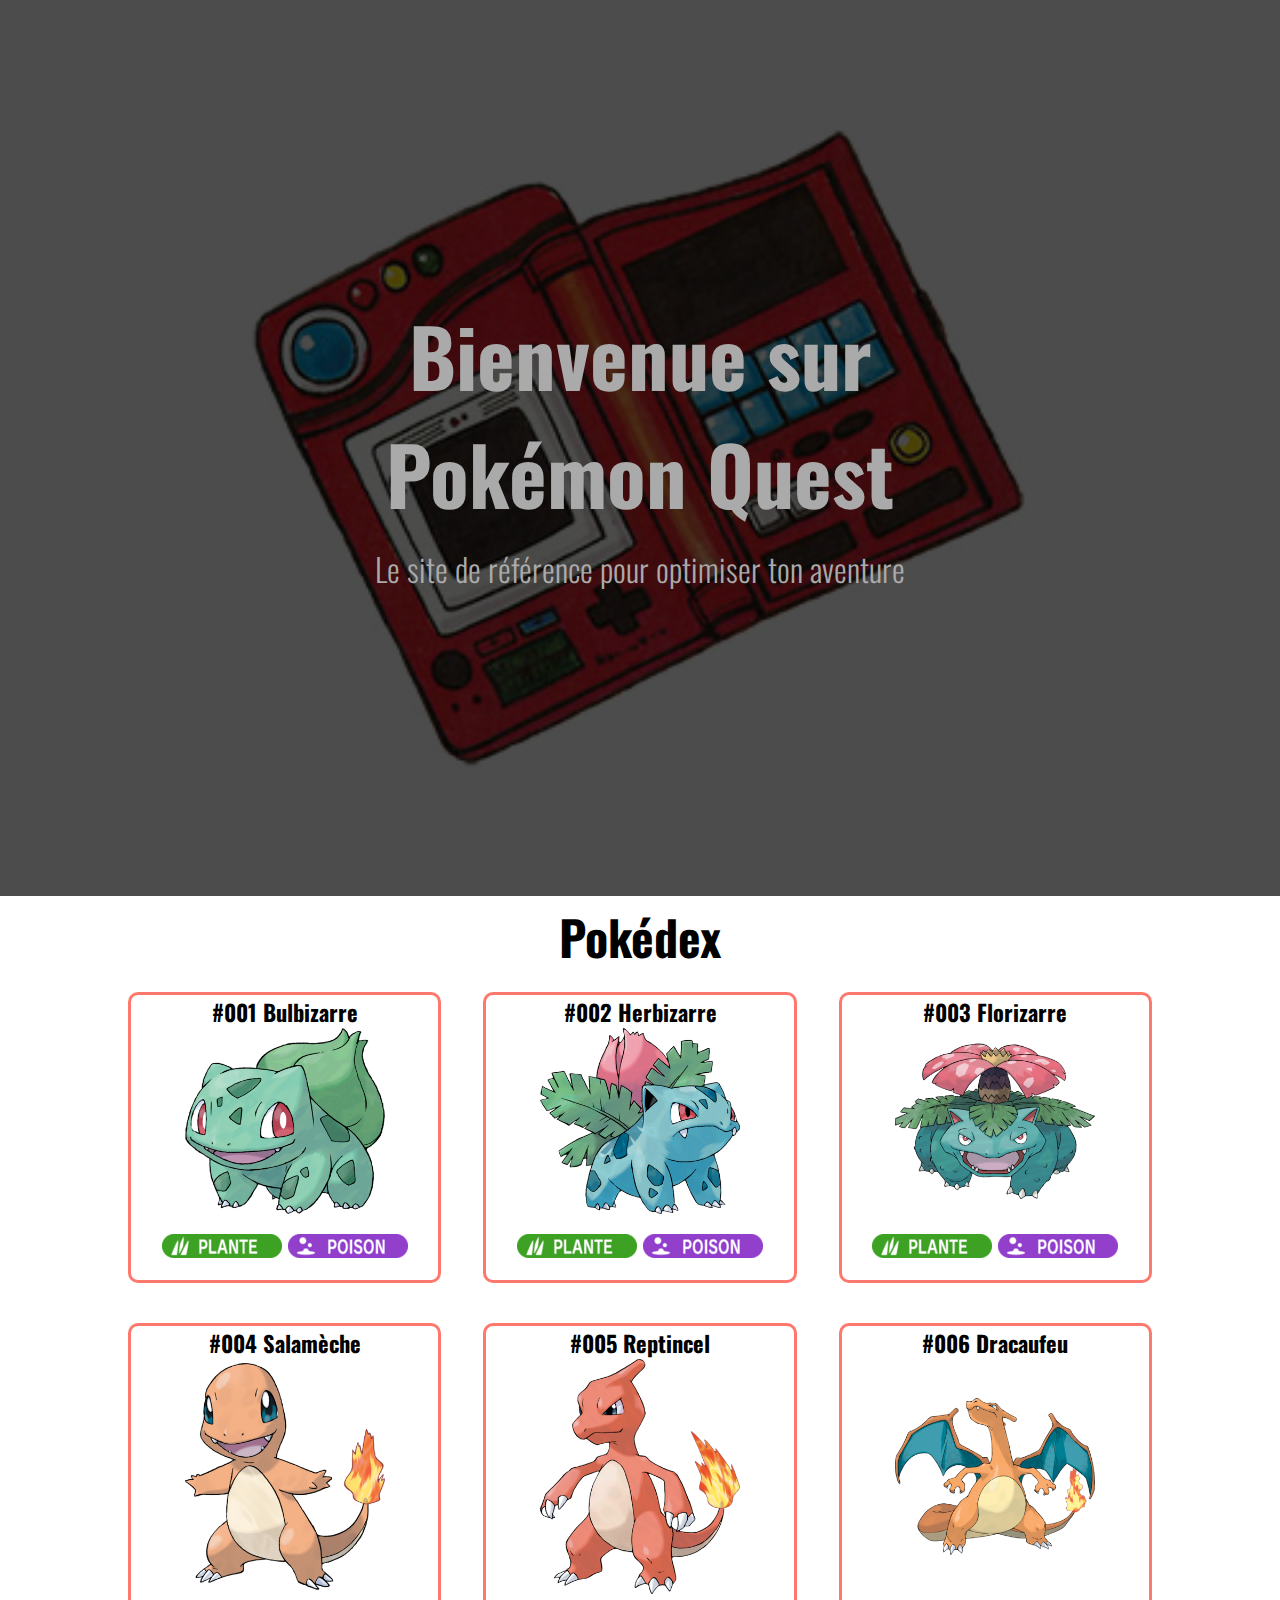
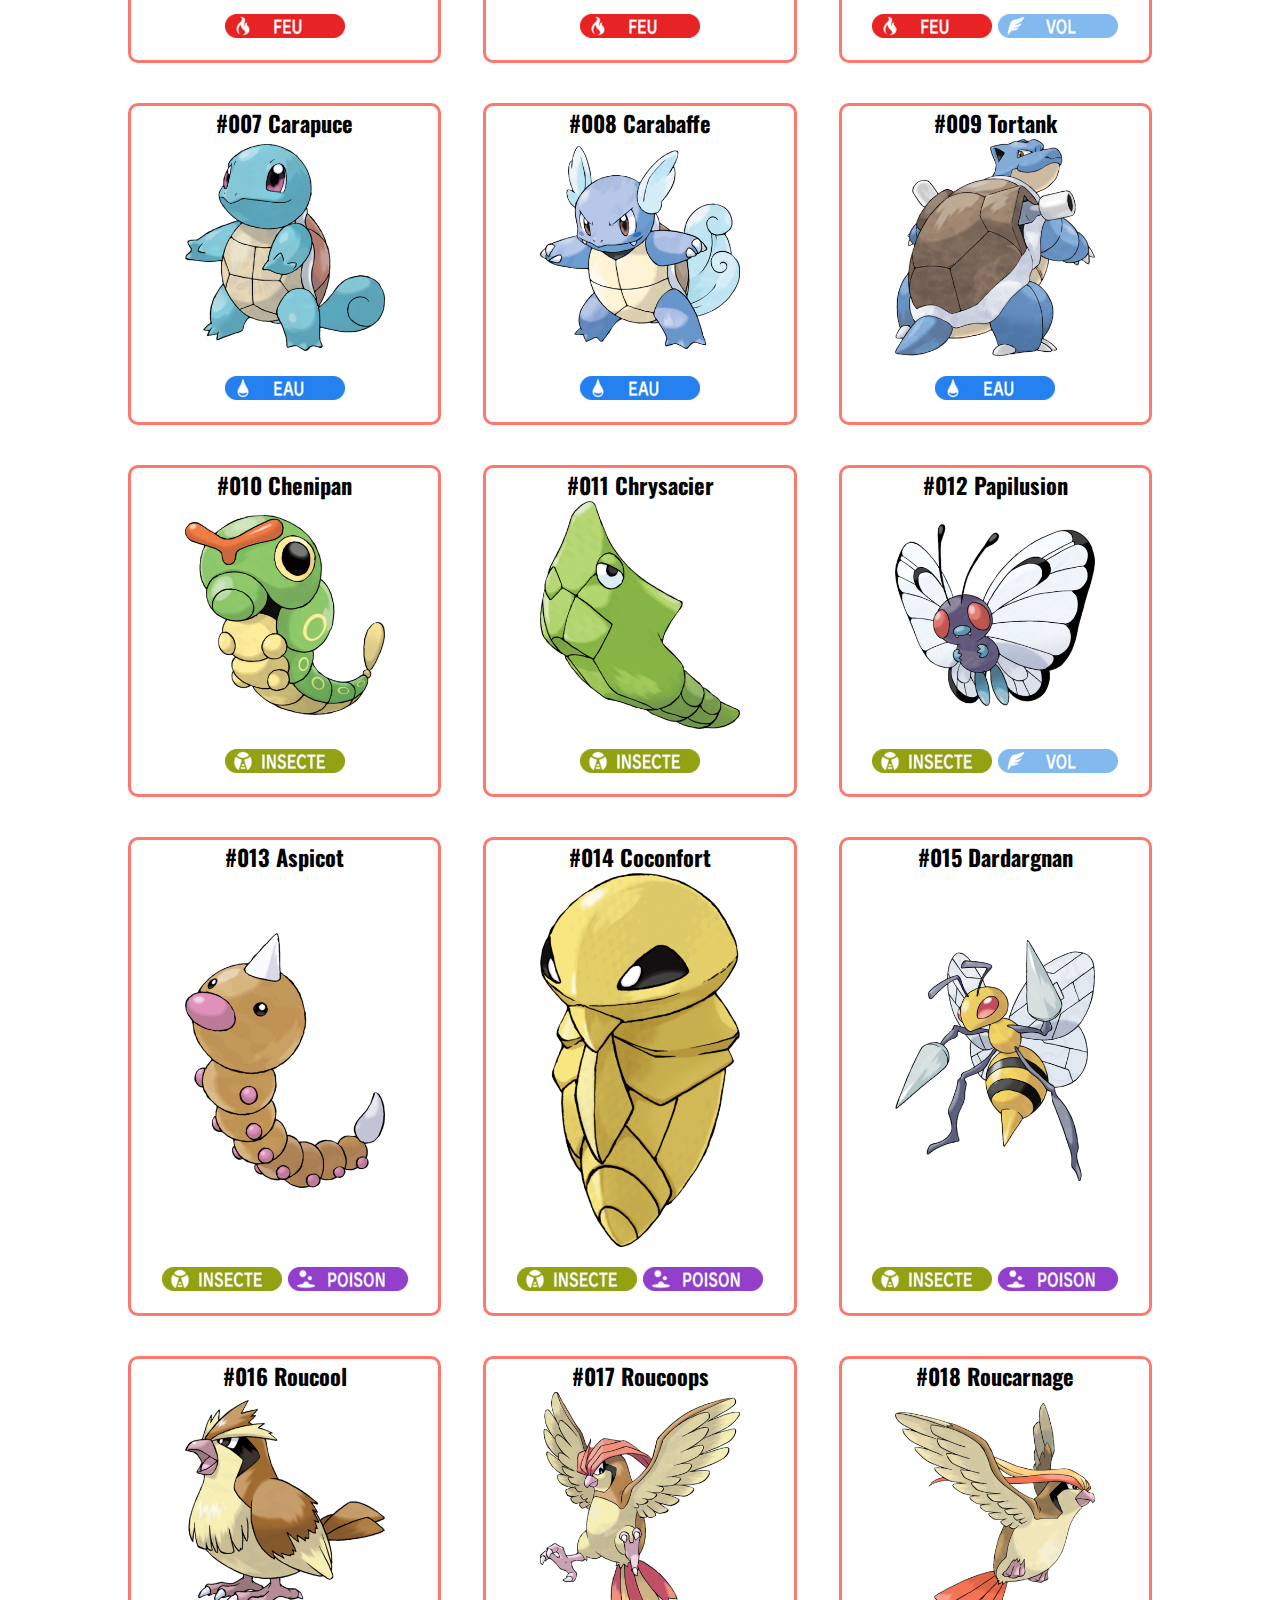
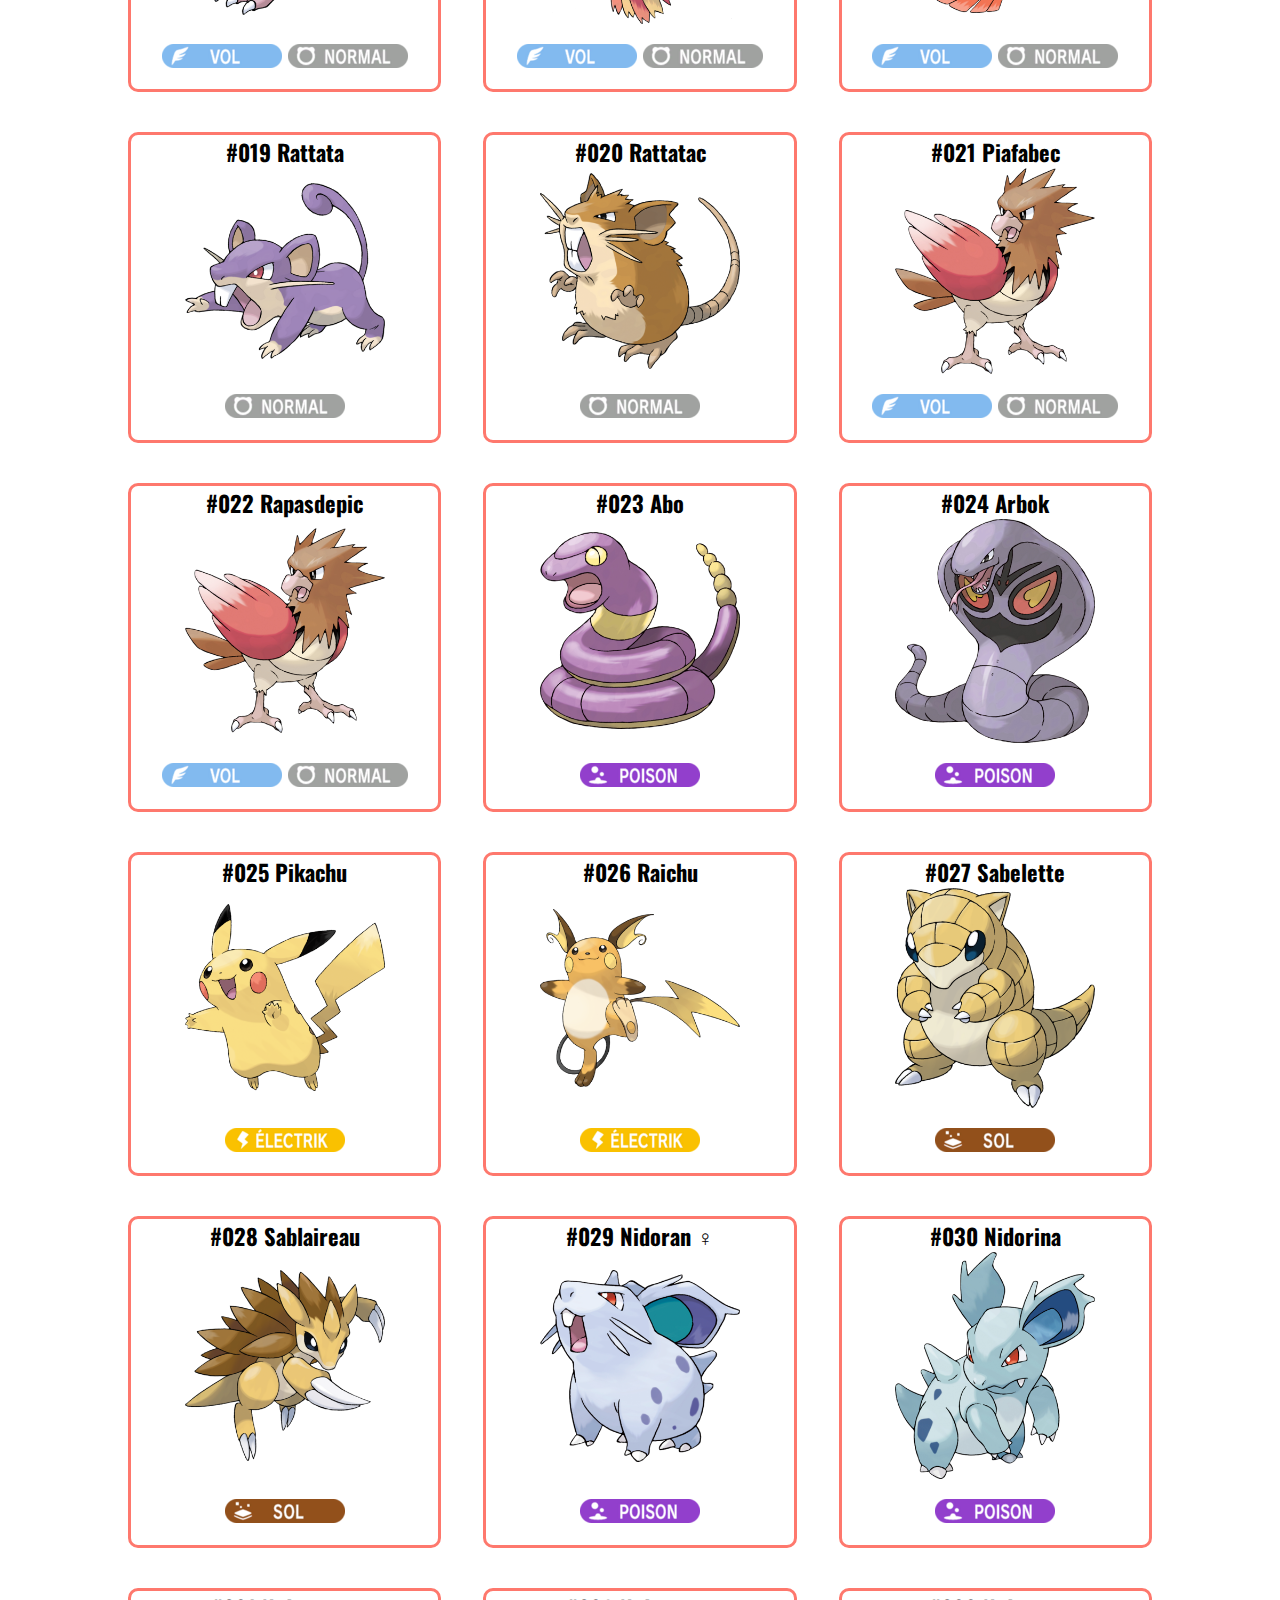
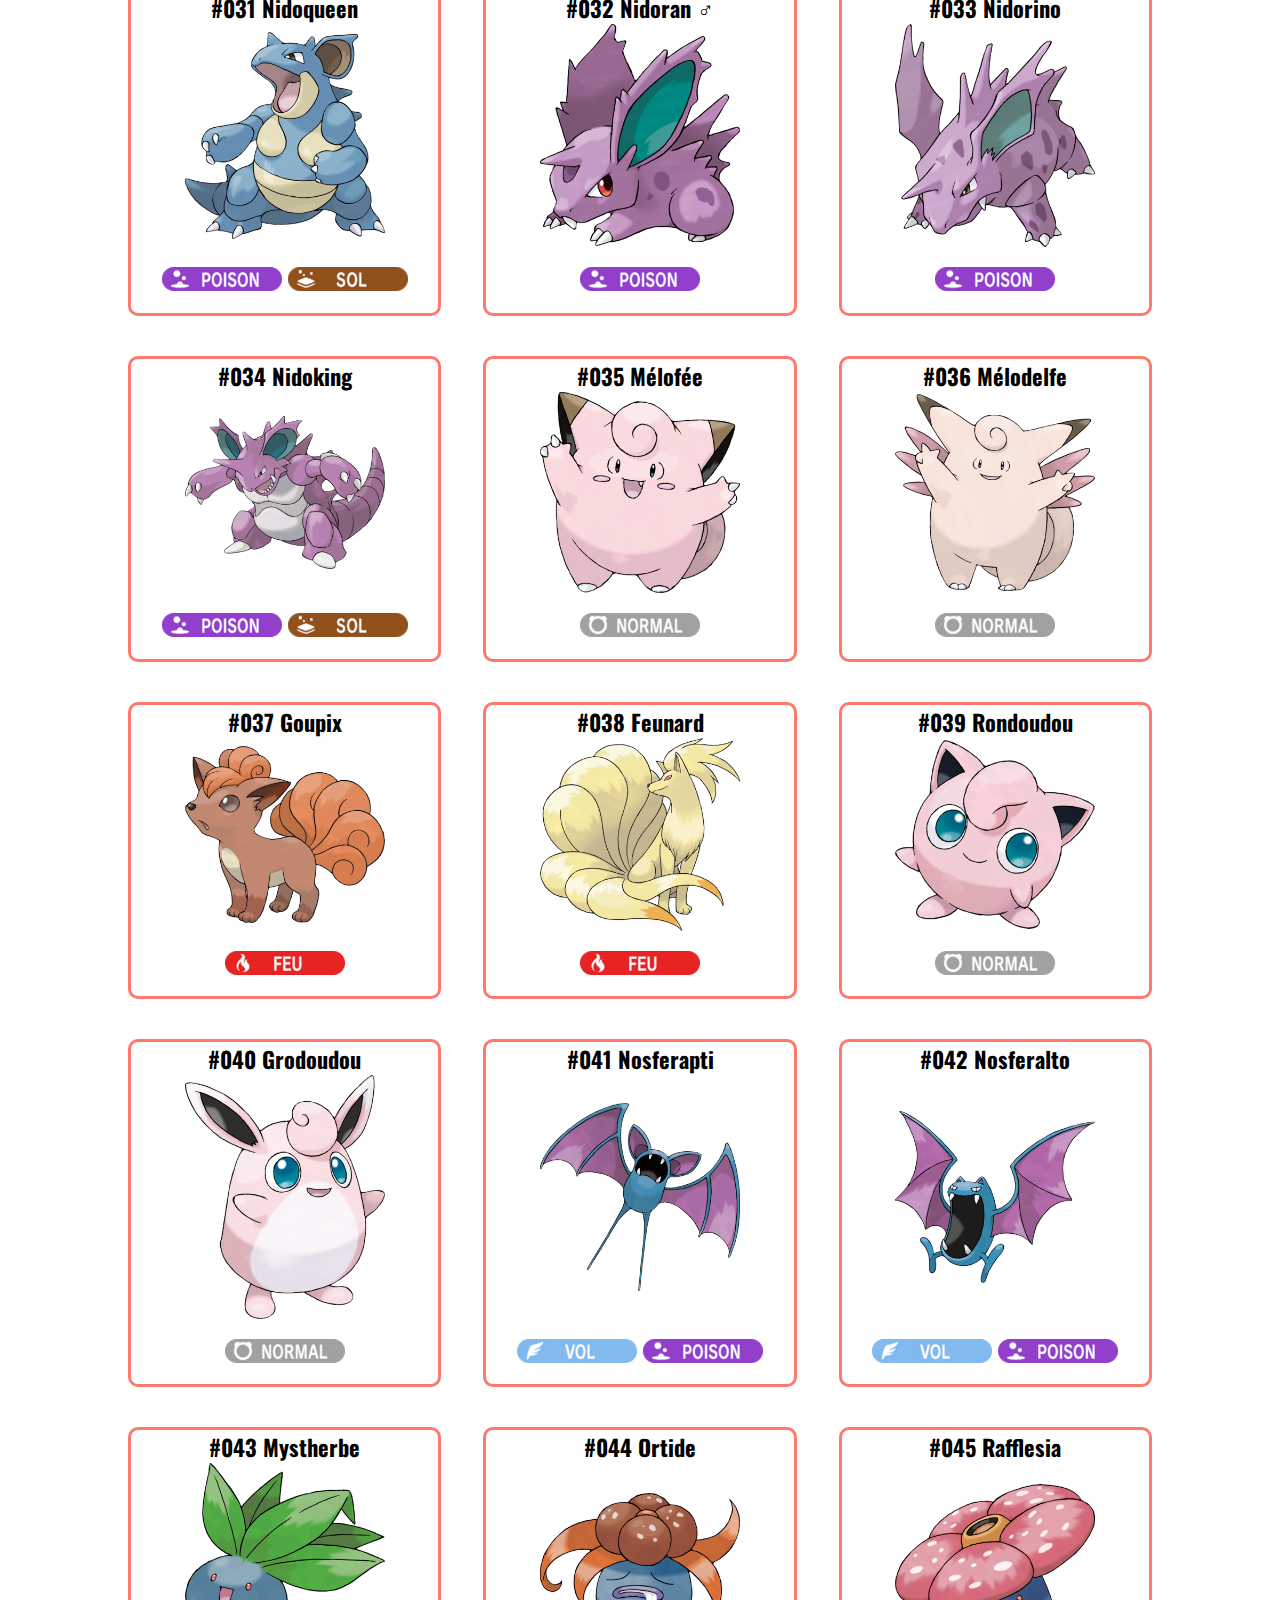
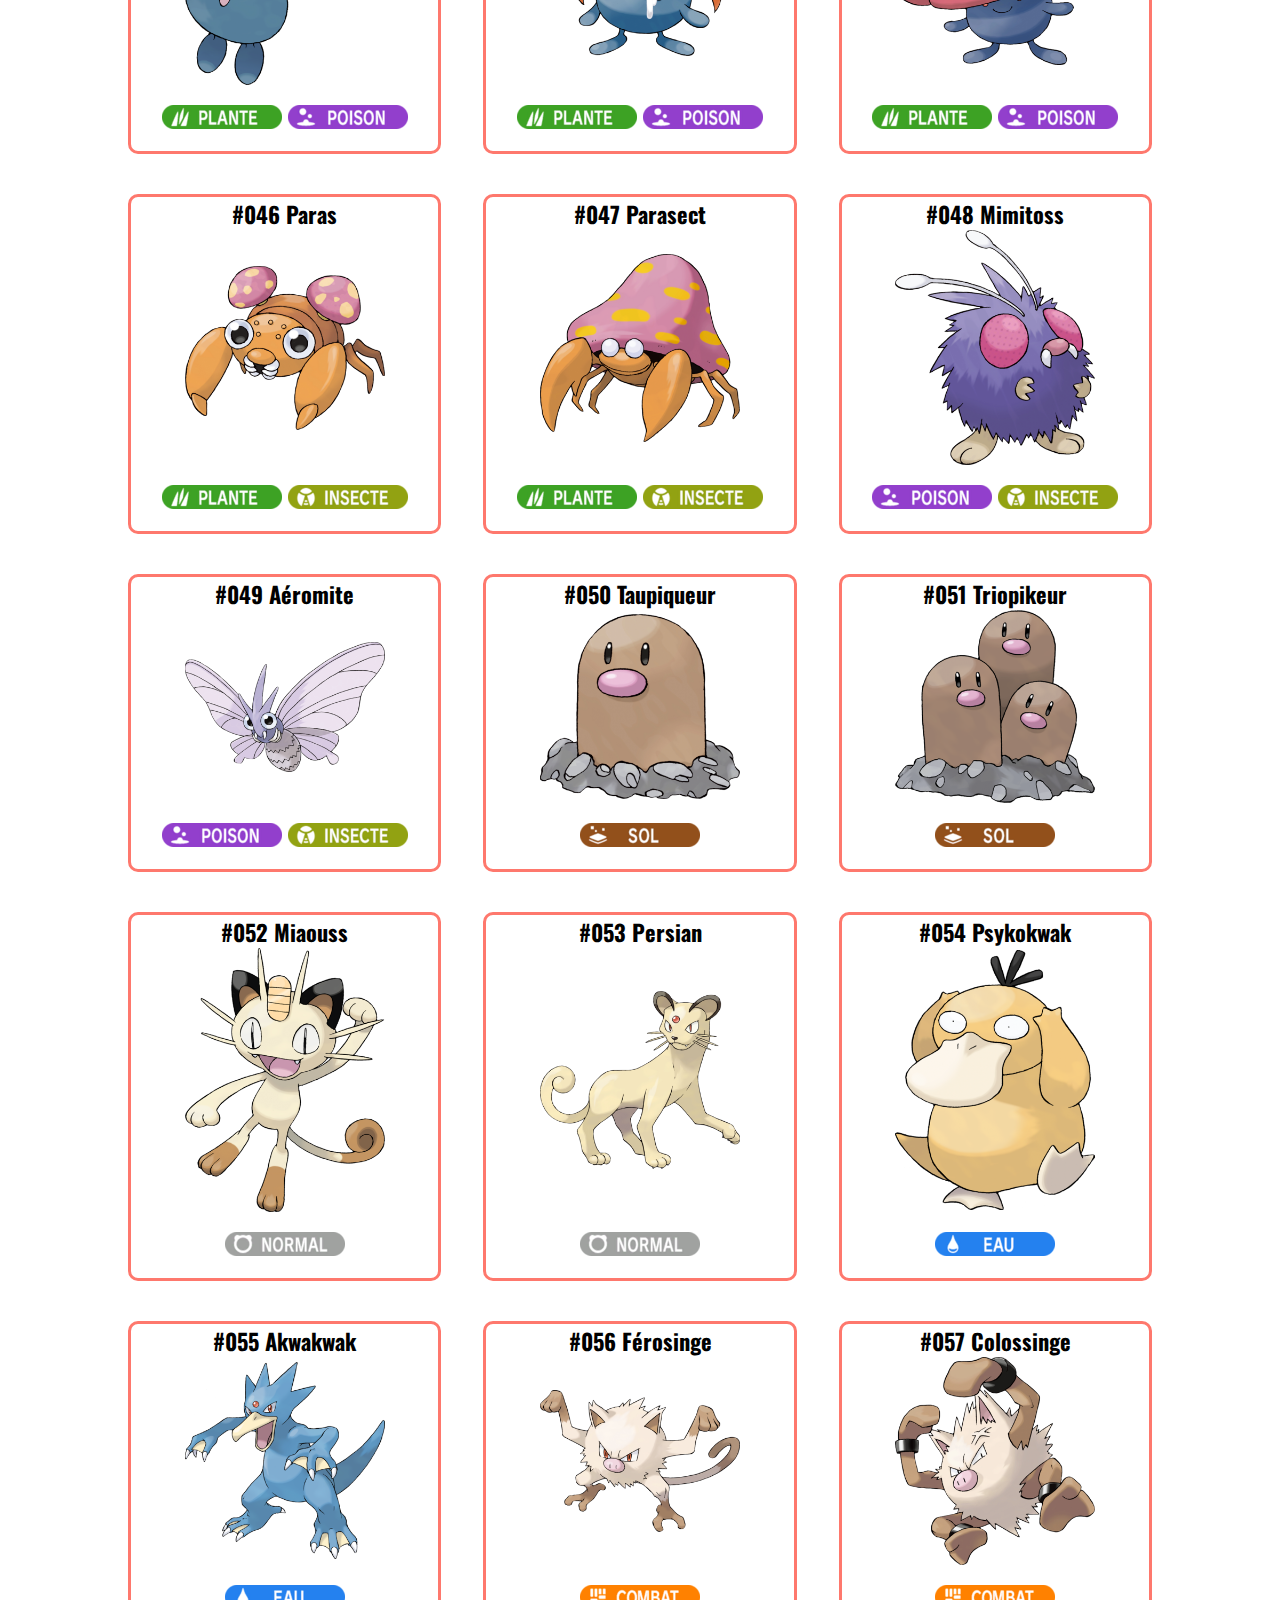
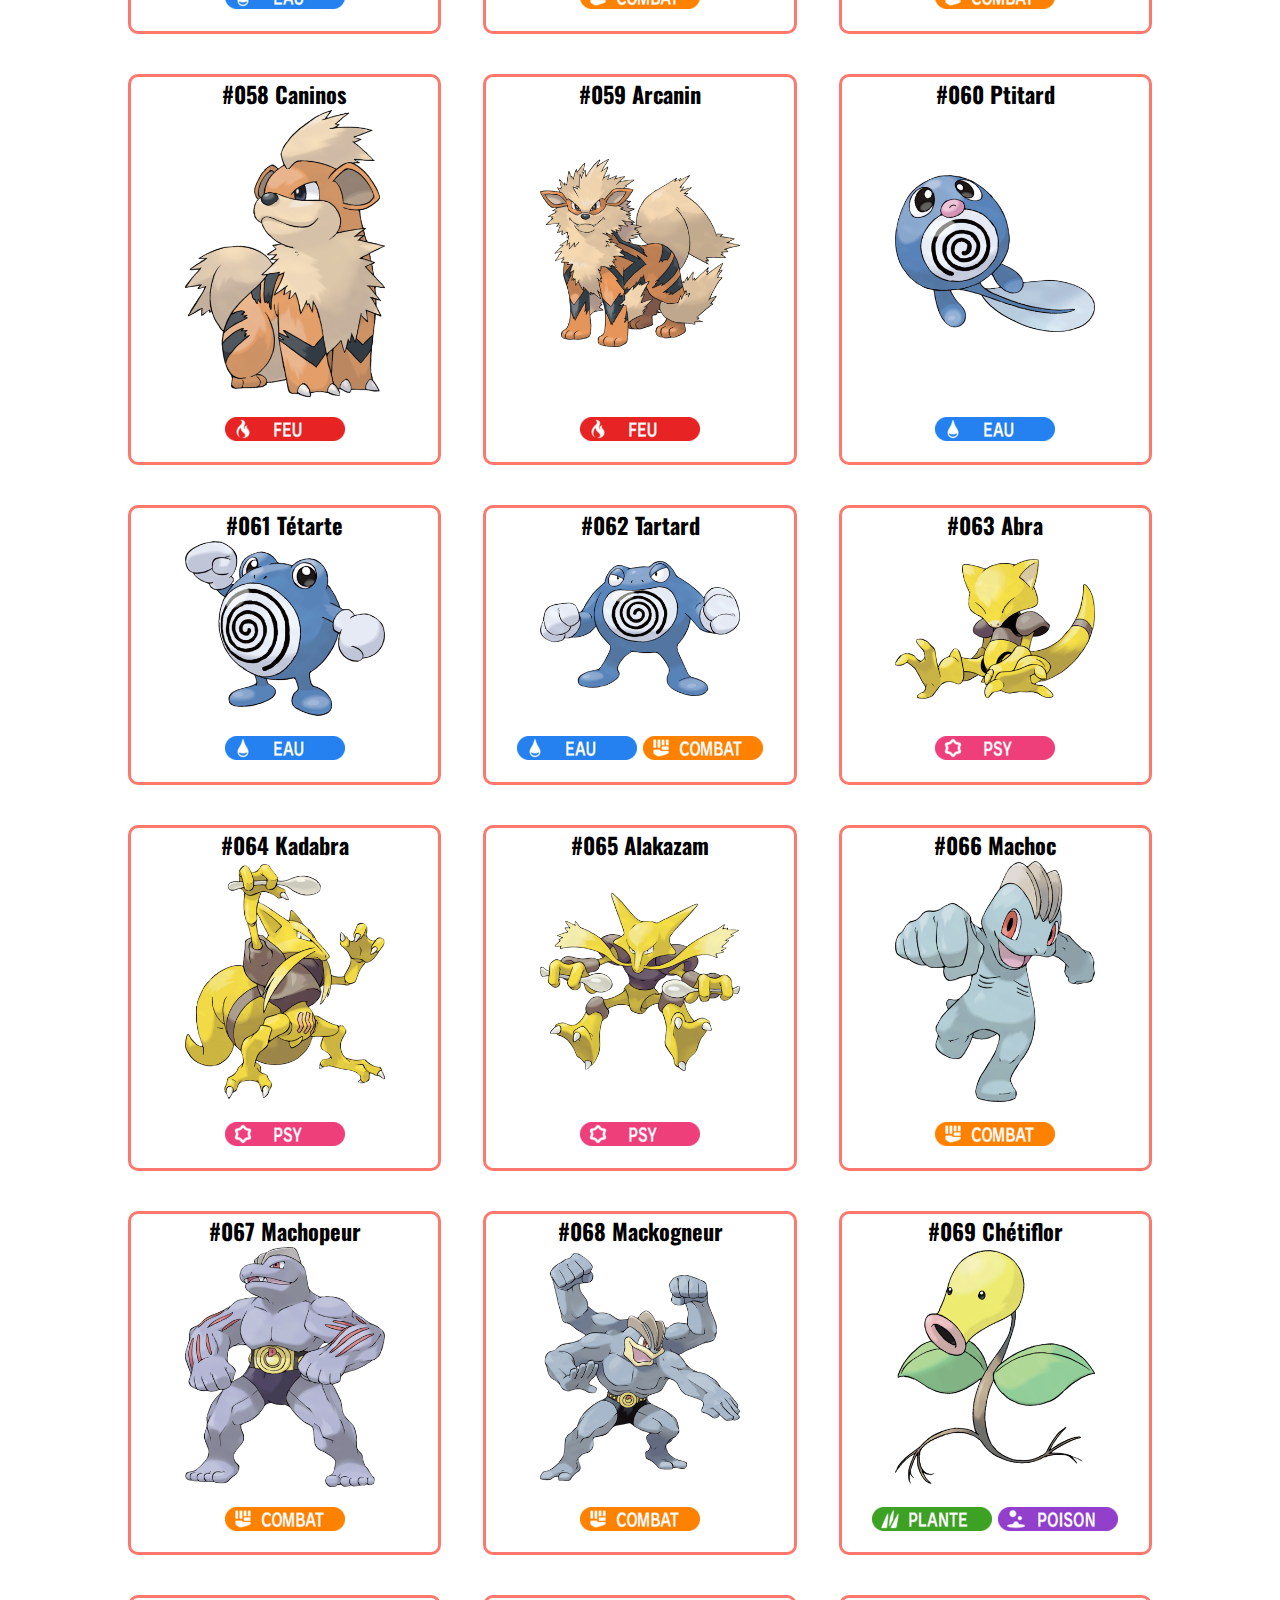
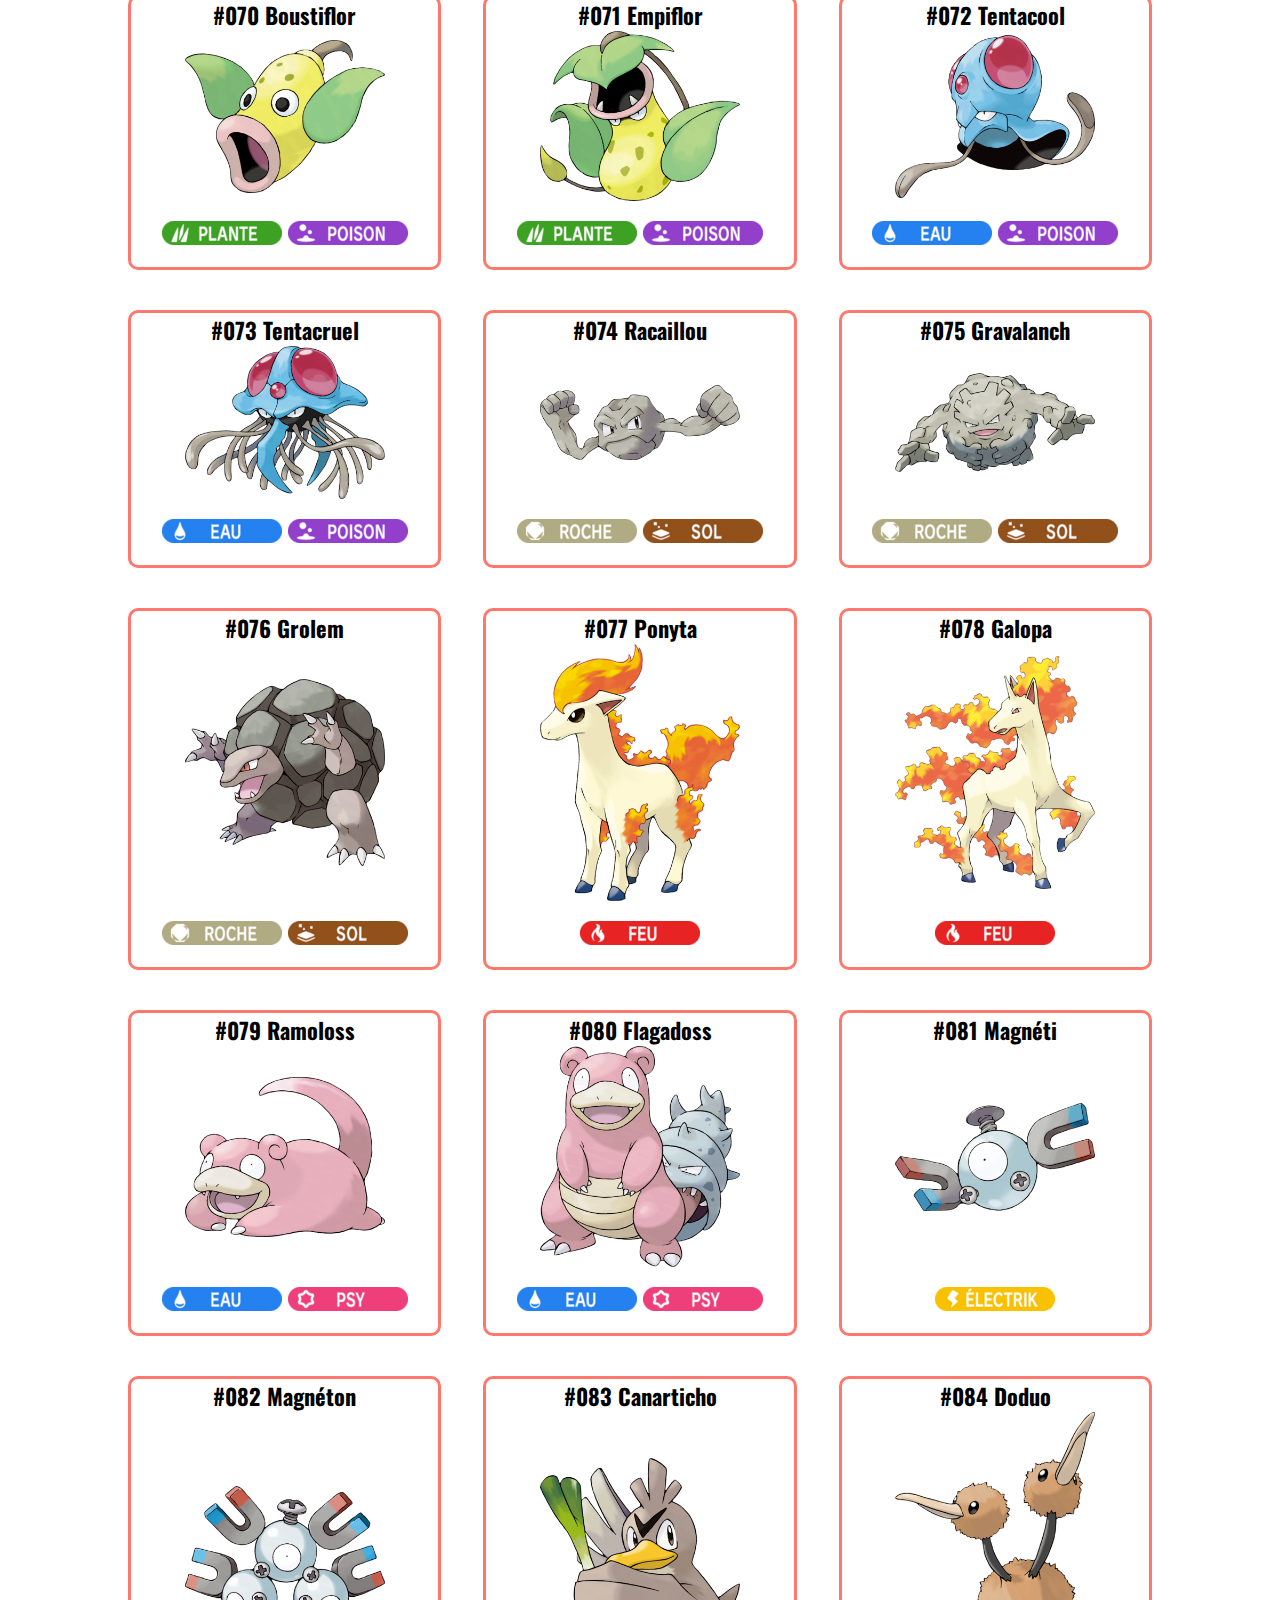
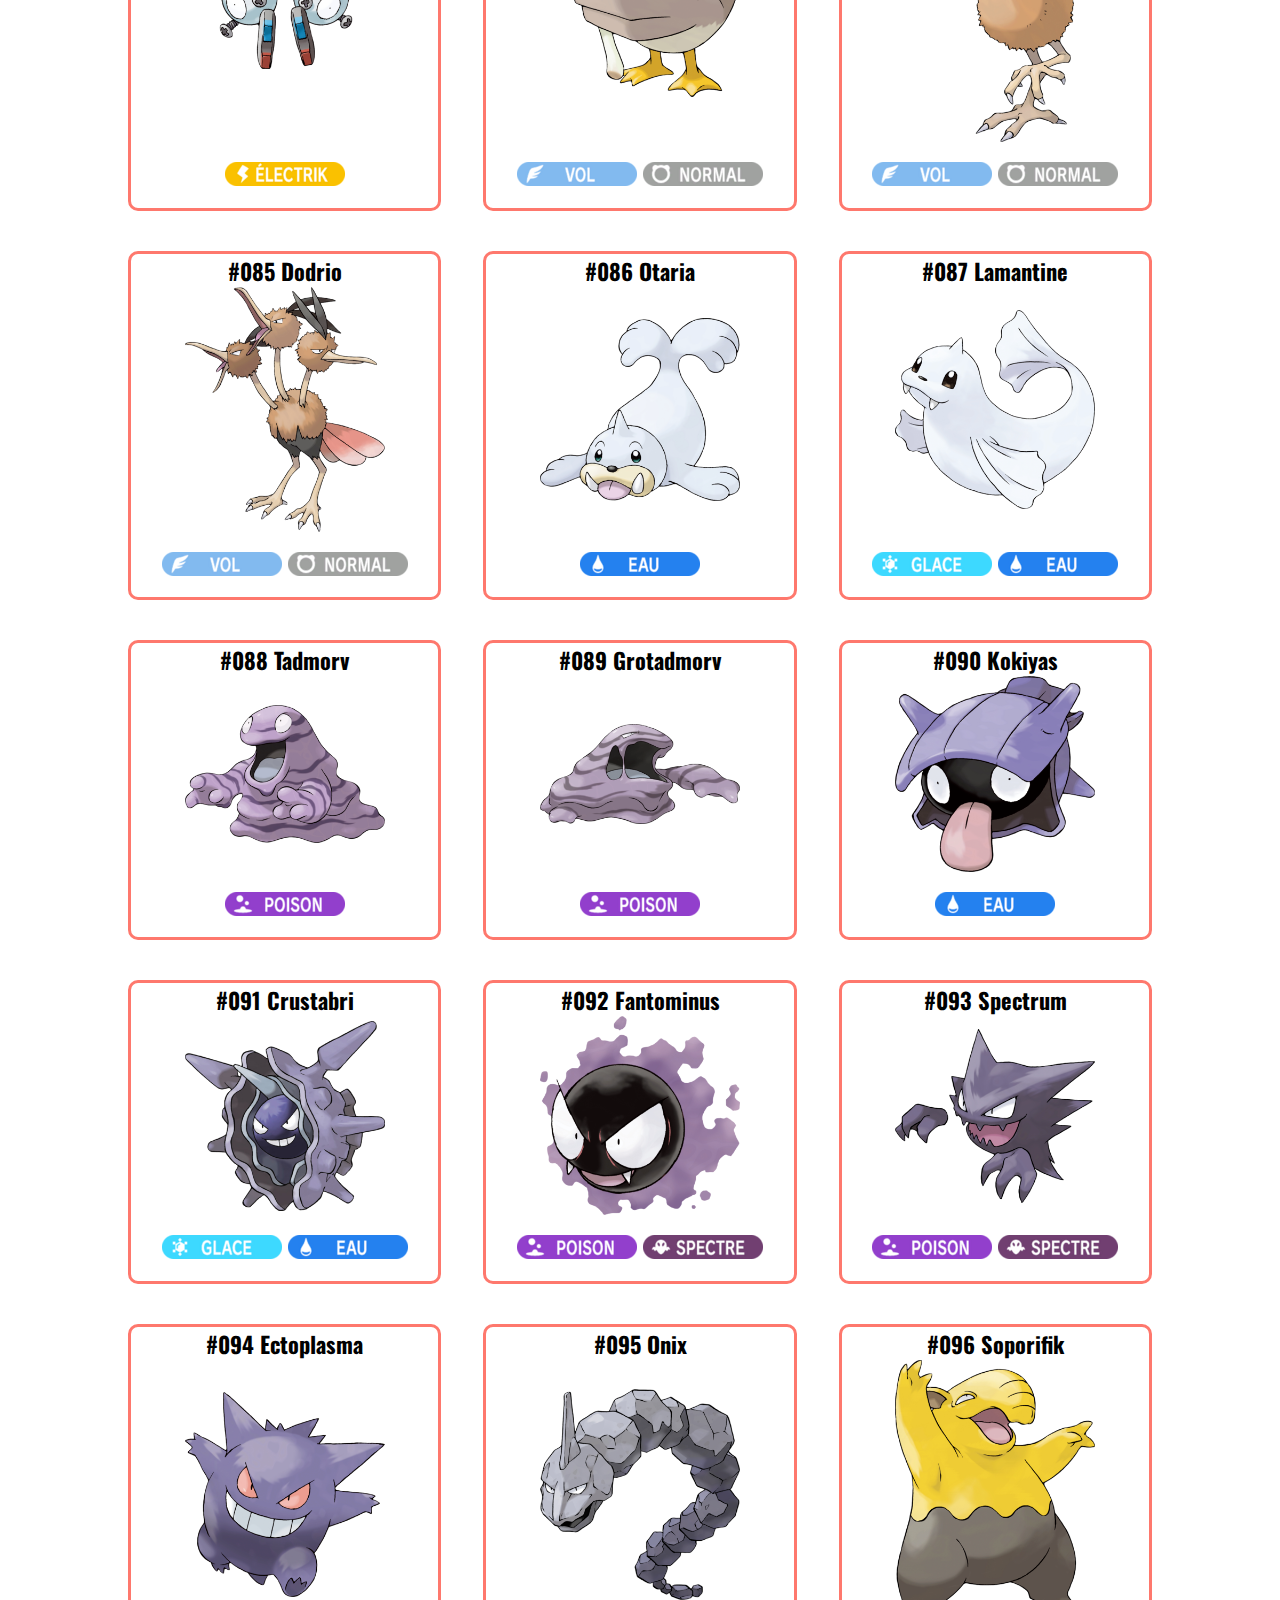
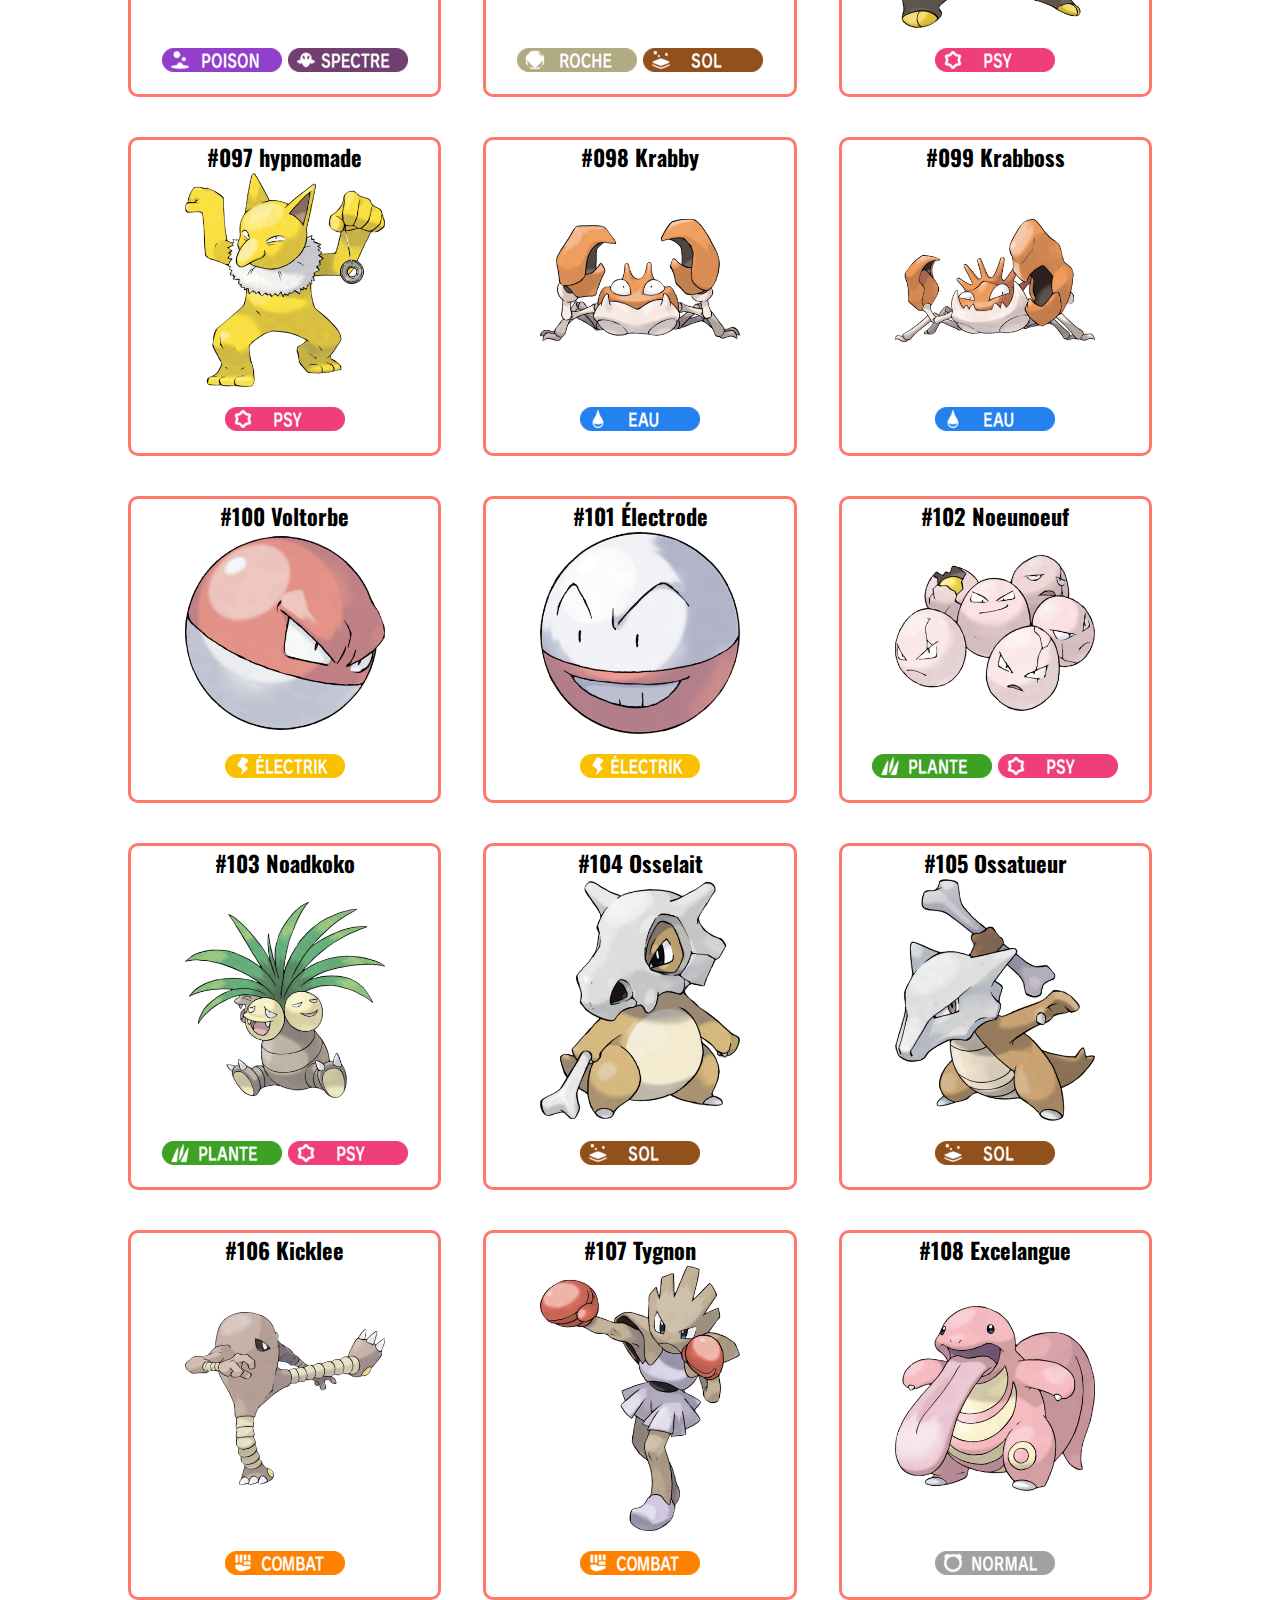
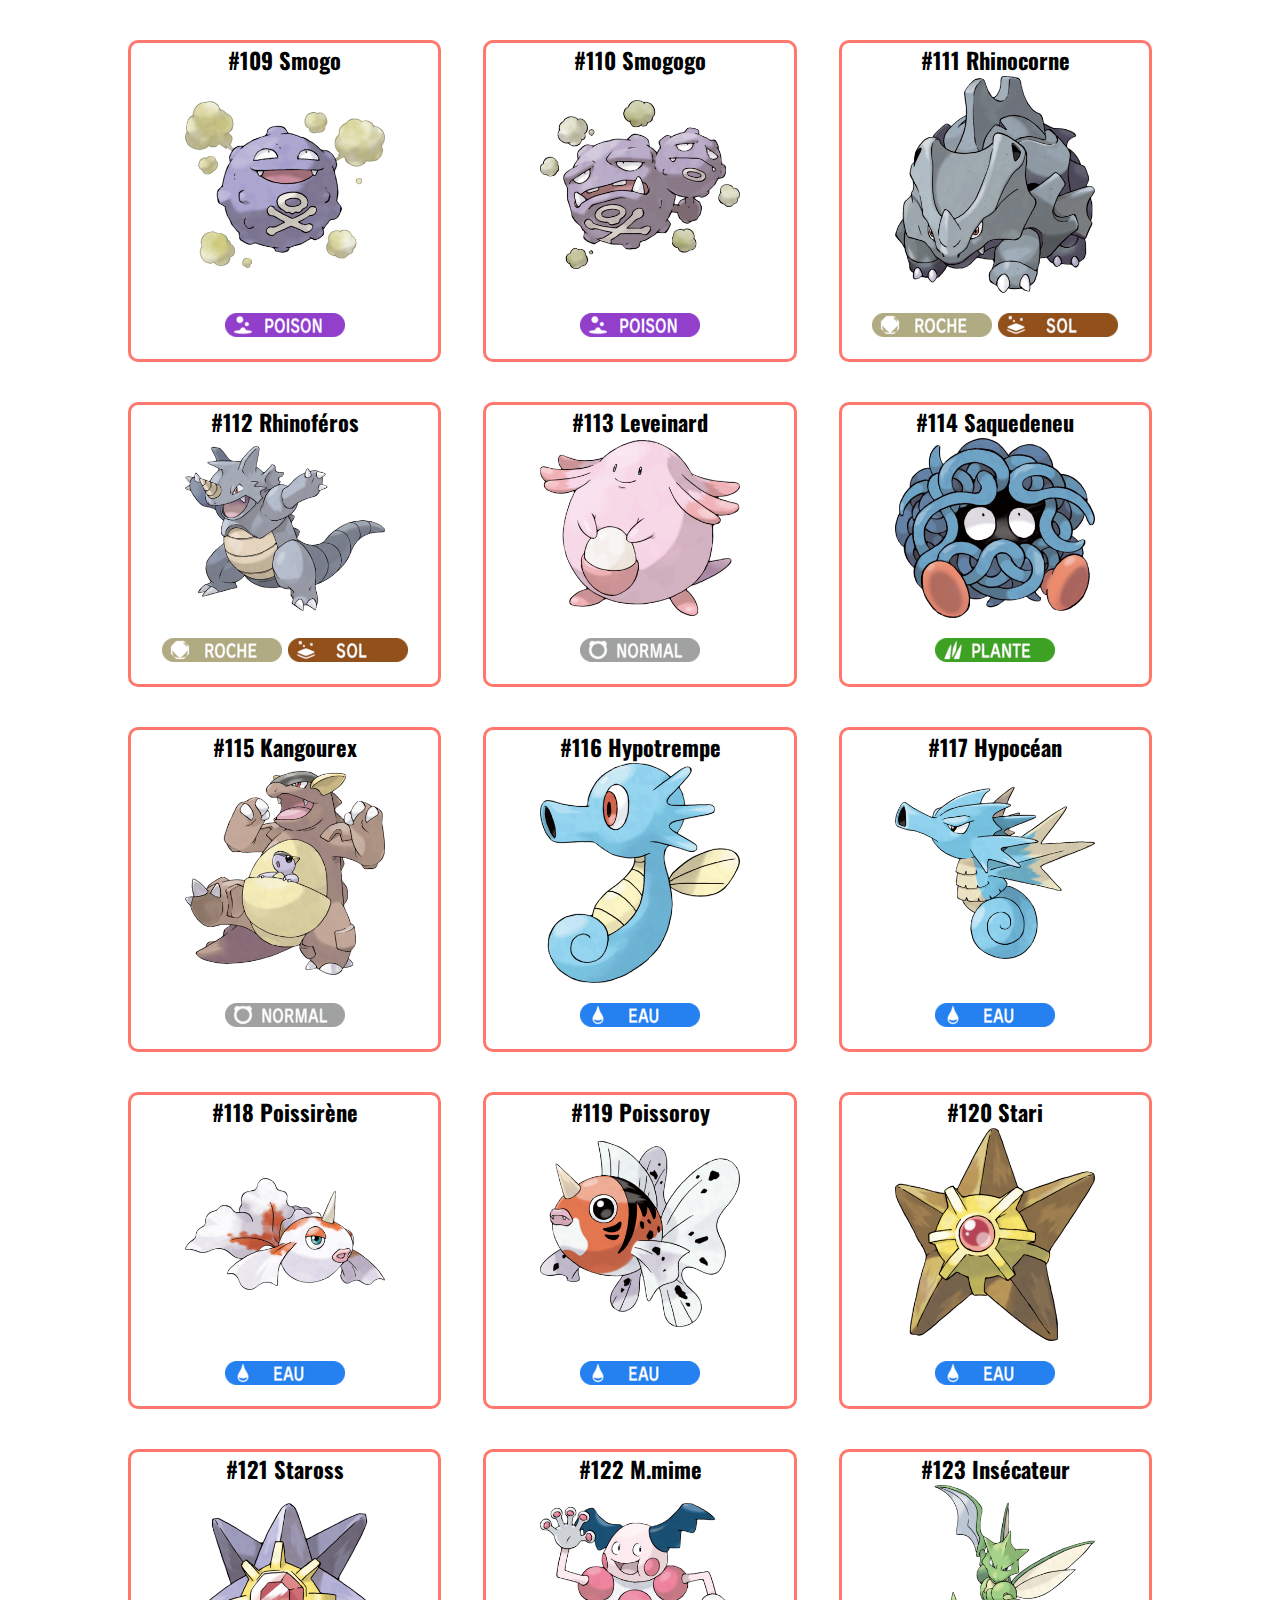
<file: Pokédex.html>
<!DOCTYPE html>
<html lang="fr">

<head>
    <meta charset="UTF-8">
    <meta name="viewport" content="width=device-width, initial-scale=1.0">
    <meta type="description" content="Wiki pokémon" />
    <title>Pokémon Quest</title>
    <link rel="stylesheet" href="styles/style.css" type="text/css" />
</head>

<body>
    <div class="slider">
        <img src="img/pokedex.jpg" class="slider-background" alt="bannière">
        <div class="slider-content">
            <h1>Bienvenue sur Pokémon Quest </h1>
            <p>Le site de référence pour optimiser ton aventure</p>
        </div>
    </div>

    <section id="projects" class="projects">
        <h2 class="projects__title">Pokédex</h2>
        <section id="cards" class="cards">
            <div class="card">
                <h3 class="card__title">#001 Bulbizarre</h3>
                <img class="card__img" src="img/pokémon/bulbizarre.png" alt="Pokémon numéro 1">
                <p class="card__text"> <img src="img/type/plante.png" alt="type plante">  <img src="img/type/poison.png" alt="type poison"></p>
            </div>
            <div class="card">
                <h3 class="card__title">#002 Herbizarre</h3>
                <img class="card__img" src="img/pokémon/herbizarre.png" alt="Pokémon numéro 2">
                <p class="card__text"> <img src="img/type/plante.png" alt="type plante">  <img src="img/type/poison.png" alt="type poison">
                </p>
            </div>
            <div class="card">
                <h3 class="card__title">#003 Florizarre</h3>
                <img class="card__img" src="img/pokémon/florizarre.png" alt="Pokémon numéro 3">
                <p class="card__text"> <img src="img/type/plante.png" alt="type plante">  <img src="img/type/poison.png" alt="type poison">
                </p>
            </div>
            <div class="card">
                <h3 class="card__title">#004 Salamèche</h3>
                <img class="card__img" src="img/pokémon/salamèche.png" alt="Pokémon numéro 4">
                <p class="card__text"><img src="img/type/feu.png" alt="type feu"></p>
            </div>
            <div class="card">
                <h3 class="card__title">#005 Reptincel</h3>
                <img class="card__img" src="img/pokémon/reptincel.png" alt="Pokémon numéro 5">
                <p class="card__text"><img src="img/type/feu.png" alt="type feu"></p>
            </div>
            <div class="card">
                <h3 class="card__title">#006 Dracaufeu</h3>
                <img class="card__img" src="img/pokémon/dracaufeu.png" alt="Pokémon numéro 6">
                <p class="card__text"><img src="img/type/feu.png" alt="type feu"> <img src="img/type/vol.png" alt="type vol"> </p>
            </div>
            <div class="card">
                <h3 class="card__title">#007 Carapuce</h3>
                <img class="card__img" src="img/pokémon/carapuce.png" alt="Pokémon numéro 7">
                <p class="card__text"><img src="img/type/eau.png" alt="type eau"></p>
            </div>
            <div class="card">
                <h3 class="card__title">#008 Carabaffe</h3>
                <img class="card__img" src="img/pokémon/carabaffe.png" alt="Pokémon numéro 8">
                <p class="card__text"><img src="img/type/eau.png" alt="type eau"></p>
            </div>
            <div class="card">
                <h3 class="card__title">#009 Tortank</h3>
                <img class="card__img" src="img/pokémon/tortank.png" alt="Pokémon numéro 9">
                <p class="card__text"><img src="img/type/eau.png" alt="type eau"></p>
            </div>
            <div class="card">
                <h3 class="card__title">#010 Chenipan</h3>
                <img class="card__img" src="img/pokémon/chenipan.png" alt="Pokémon numéro 10">
                <p class="card__text"><img src="img/type/insecte.png" alt="type insecte"></p>
            </div>
            <div class="card">
                <h3 class="card__title">#011 Chrysacier</h3>
                <img class="card__img" src="img/pokémon/chrysacier.png" alt="Pokémon numéro 11">
                <p class="card__text"><img src="img/type/insecte.png" alt="type insecte"></p>
            </div>
            <div class="card">
                <h3 class="card__title">#012 Papilusion</h3>
                <img class="card__img" src="img/pokémon/papilusion.png" alt="Pokémon numéro 12">
                <p class="card__text"><img src="img/type/insecte.png" alt="type insecte"> <img src="img/type/vol.png" alt="type vol"> </p>
            </div>
            <div class="card">
                <h3 class="card__title">#013 Aspicot</h3>
                <img class="card__img" src="img/pokémon/aspicot.png" alt="Pokémon numéro 13">
                <p class="card__text"><img src="img/type/insecte.png" alt="type insecte"> <img src="img/type/poison.png" alt="type poison"> </p>
            </div>
            <div class="card">
                <h3 class="card__title">#014 Coconfort</h3>
                <img class="card__img" src="img/pokémon/coconfort.png" alt="Pokémon numéro 14">
                <p class="card__text"><img src="img/type/insecte.png" alt="type insecte"> <img src="img/type/poison.png" alt="type poison"> </p>
            </div>
            <div class="card">
                <h3 class="card__title">#015 Dardargnan</h3>
                <img class="card__img" src="img/pokémon/dardargnan.png" alt="Pokémon numéro 15">
                <p class="card__text"><img src="img/type/insecte.png" alt="type insecte"> <img src="img/type/poison.png" alt="type poison"> </p>
            </div>
            <div class="card">
                <h3 class="card__title">#016 Roucool</h3>
                <img class="card__img" src="img/pokémon/roucool.png" alt="Pokémon numéro 16">
                <p class="card__text"><img src="img/type/vol.png" alt="type vol"> <img src="img/type/normal.png" alt="type normal"></p>
            </div>
            <div class="card">
                <h3 class="card__title">#017 Roucoops</h3>
                <img class="card__img" src="img/pokémon/roucoups.png" alt="Pokémon numéro 17">
                <p class="card__text"><img src="img/type/vol.png" alt="type vol"> <img src="img/type/normal.png" alt="type normal"></p>
            </div>
            <div class="card">
                <h3 class="card__title">#018 Roucarnage</h3>
                <img class="card__img" src="img/pokémon/roucarnage.png" alt="Pokémon numéro 18">
                <p class="card__text"><img src="img/type/vol.png" alt="type vol"> <img src="img/type/normal.png" alt="type normal"></p>
            </div>
            <div class="card">
                <h3 class="card__title">#019 Rattata</h3>
                <img class="card__img" src="img/pokémon/rattata.png" alt="Pokémon numéro 19">
                <p class="card__text"><img src="img/type/normal.png" alt="type normal"></p>
            </div>
            <div class="card">
                <h3 class="card__title">#020 Rattatac</h3>
                <img class="card__img" src="img/pokémon/rattatac.png" alt="Pokémon numéro 20">
                <p class="card__text"><img src="img/type/normal.png" alt="type normal"></p>
            </div>
            <div class="card">
                <h3 class="card__title">#021 Piafabec</h3>
                <img class="card__img" src="img/pokémon/piafabec.png" alt="Pokémon numéro 21">
                <p class="card__text"><img src="img/type/vol.png" alt="type vol"> <img src="img/type/normal.png" alt="type normal"></p>
            </div>
            <div class="card">
                <h3 class="card__title">#022 Rapasdepic</h3>
                <img class="card__img" src="img/pokémon/piafabec.png" alt="Pokémon numéro 22">
                <p class="card__text"><img src="img/type/vol.png" alt="type vol"> <img src="img/type/normal.png" alt="type normal"></p>
            </div>
            <div class="card">
                <h3 class="card__title">#023 Abo</h3>
                <img class="card__img" src="img/pokémon/abo.png" alt="Pokémon numéro 23">
                <p class="card__text"><img src="img/type/poison.png" alt="type poison"></p>
            </div>
            <div class="card">
                <h3 class="card__title">#024 Arbok</h3>
                <img class="card__img" src="img/pokémon/arbok.png" alt="Pokémon numéro 24">
                <p class="card__text"><img src="img/type/poison.png" alt="type poison"></p>
            </div>
            <div class="card">
                <h3 class="card__title">#025 Pikachu</h3>
                <img class="card__img" src="img/pokémon/pikachu.png" alt="Pokémon numéro 25">
                <p class="card__text"><img src="img/type/electrik.png" alt="type electrik"></p>
            </div>
            <div class="card">
                <h3 class="card__title">#026 Raichu</h3>
                <img class="card__img" src="img/pokémon/raichu.png" alt="Pokémon numéro 26">
                <p class="card__text"><img src="img/type/electrik.png" alt="type electrik"></p>
            </div>
            <div class="card">
                <h3 class="card__title">#027 Sabelette</h3>
                <img class="card__img" src="img/pokémon/sabelette.png" alt="Pokémon numéro 27">
                <p class="card__text"><img src="img/type/sol.png" alt="type sol"></p>
            </div>
            <div class="card">
                <h3 class="card__title">#028 Sablaireau</h3>
                <img class="card__img" src="img/pokémon/sablaireau.png" alt="Pokémon numéro 28">
                <p class="card__text"><img src="img/type/sol.png" alt="type sol"></p>
            </div>
            <div class="card">
                <h3 class="card__title">#029 Nidoran ♀</h3>
                <img class="card__img" src="img/pokémon/nidoran F.png" alt="Pokémon numéro 29">
                <p class="card__text"><img src="img/type/poison.png" alt="type poison"></p>
            </div>
            <div class="card">
                <h3 class="card__title">#030 Nidorina</h3>
                <img class="card__img" src="img/pokémon/nidorina.png" alt="Pokémon numéro 30">
                <p class="card__text"><img src="img/type/poison.png" alt="type poison"></p>
            </div>
            <div class="card">
                <h3 class="card__title">#031 Nidoqueen</h3>
                <img class="card__img" src="img/pokémon/nidoqueen.png" alt="Pokémon numéro 31">
                <p class="card__text"><img src="img/type/poison.png" alt="type poison"> <img src="img/type/sol.png" alt="type sol"> </p>
            </div>
            <div class="card">
                <h3 class="card__title">#032 Nidoran ♂</h3>
                <img class="card__img" src="img/pokémon/nidoran M.png" alt="Pokémon numéro 32">
                <p class="card__text"><img src="img/type/poison.png" alt="type poison"></p>
            </div>
            <div class="card">
                <h3 class="card__title">#033 Nidorino</h3>
                <img class="card__img" src="img/pokémon/nidorino.png" alt="Pokémon numéro 33">
                <p class="card__text"><img src="img/type/poison.png" alt="type poison"></p>
            </div>
            <div class="card">
                <h3 class="card__title">#034 Nidoking</h3>
                <img class="card__img" src="img/pokémon/nidoking.png" alt="Pokémon numéro 34">
                <p class="card__text"><img src="img/type/poison.png" alt="type poison"> <img src="img/type/sol.png" alt="type sol"> </p>
            </div>
            <div class="card">
                <h3 class="card__title">#035 Mélofée</h3>
                <img class="card__img" src="img/pokémon/mélofée.png" alt="Pokémon numéro 35">
                <p class="card__text"><img src="img/type/normal.png" alt="type normal"></p>
            </div>
            <div class="card">
                <h3 class="card__title">#036 Mélodelfe</h3>
                <img class="card__img" src="img/pokémon/mélodelfe.png" alt="Pokémon numéro 36">
                <p class="card__text"><img src="img/type/normal.png" alt="type normal"></p>
            </div>
            <div class="card">
                <h3 class="card__title">#037 Goupix</h3>
                <img class="card__img" src="img/pokémon/goupix.png" alt="Pokémon numéro 37">
                <p class="card__text"><img src="img/type/feu.png" alt="type feu"></p>
            </div>
            <div class="card">
                <h3 class="card__title">#038 Feunard</h3>
                <img class="card__img" src="img/pokémon/feunard.png" alt="Pokémon numéro 38">
                <p class="card__text"><img src="img/type/feu.png" alt="type feu"></p>
            </div>
            <div class="card">
                <h3 class="card__title">#039 Rondoudou</h3>
                <img class="card__img" src="img/pokémon/rondoudou.png" alt="Pokémon numéro 39">
                <p class="card__text"><img src="img/type/normal.png" alt="type normal"></p>
            </div>
            <div class="card">
                <h3 class="card__title">#040 Grodoudou</h3>
                <img class="card__img" src="img/pokémon/grodoudou.png" alt="Pokémon numéro 40">
                <p class="card__text"><img src="img/type/normal.png" alt="type normal"></p>
            </div>
            <div class="card">
                <h3 class="card__title">#041 Nosferapti</h3>
                <img class="card__img" src="img/pokémon/nosferapti.png" alt="Pokémon numéro 41">
                <p class="card__text"><img src="img/type/vol.png" alt="type vol"> <img src="img/type/poison.png" alt="type poison"> </p>
            </div>
            <div class="card">
                <h3 class="card__title">#042 Nosferalto</h3>
                <img class="card__img" src="img/pokémon/nosferalto.png" alt="Pokémon numéro 42">
                <p class="card__text"><img src="img/type/vol.png" alt="type vol"> <img src="img/type/poison.png" alt="type poison"> </p>
            </div>
            <div class="card">
                <h3 class="card__title">#043 Mystherbe</h3>
                <img class="card__img" src="img/pokémon/mystherbe.png" alt="Pokémon numéro 43">
                <p class="card__text"> <img src="img/type/plante.png" alt="type plante">  <img src="img/type/poison.png" alt="type poison">
                </div>
            <div class="card">
                <h3 class="card__title">#044 Ortide</h3>
                <img class="card__img" src="img/pokémon/ortide.png" alt="Pokémon numéro 44">
                <p class="card__text"> <img src="img/type/plante.png" alt="type plante">  <img src="img/type/poison.png" alt="type poison">
                </div>
            <div class="card">
                <h3 class="card__title">#045 Rafflesia</h3>
                <img class="card__img" src="img/pokémon/rafflesia.png" alt="Pokémon numéro 45">
                <p class="card__text"> <img src="img/type/plante.png" alt="type plante">  <img src="img/type/poison.png" alt="type poison">
                </div>
            <div class="card">
                <h3 class="card__title">#046 Paras</h3>
                <img class="card__img" src="img/pokémon/paras.png" alt="Pokémon numéro 46">
                <p class="card__text"> <img src="img/type/plante.png" alt="type plante">  <img src="img/type/insecte.png" alt="type insecte">
                </div>
            <div class="card">
                <h3 class="card__title">#047 Parasect</h3>
                <img class="card__img" src="img/pokémon/parasect.png" alt="Pokémon numéro 47">
                <p class="card__text"> <img src="img/type/plante.png" alt="type plante">  <img src="img/type/insecte.png" alt="type insecte">
                </div>
            <div class="card">
                <h3 class="card__title">#048 Mimitoss</h3>
                <img class="card__img" src="img/pokémon/mimitoss.png" alt="Pokémon numéro 48">
                <p class="card__text"> <img src="img/type/poison.png" alt="type poison">  <img src="img/type/insecte.png" alt="type insecte">
                </div>
            <div class="card">
                <h3 class="card__title">#049 Aéromite</h3>
                <img class="card__img" src="img/pokémon/aéromite.png" alt="Pokémon numéro 49">
                <p class="card__text"> <img src="img/type/poison.png" alt="type poison">  <img src="img/type/insecte.png" alt="type insecte">
                </div>
            <div class="card">
                <h3 class="card__title">#050 Taupiqueur</h3>
                <img class="card__img" src="img/pokémon/taupiqueur.png" alt="Pokémon numéro 50">
                <p class="card__text"><img src="img/type/sol.png" alt="type sol"></p>
            </div>
            <div class="card">
                <h3 class="card__title">#051 Triopikeur</h3>
                <img class="card__img" src="img/pokémon/triopikeur.png" alt="Pokémon numéro 51">
                <p class="card__text"><img src="img/type/sol.png" alt="type sol"></p>
            </div>
            <div class="card">
                <h3 class="card__title">#052 Miaouss</h3>
                <img class="card__img" src="img/pokémon/miaouss.png" alt="Pokémon numéro 52">
                <p class="card__text"><img src="img/type/normal.png" alt="type normal"></p>
            </div>
            <div class="card">
                <h3 class="card__title">#053 Persian</h3>
                <img class="card__img" src="img/pokémon/persian.png" alt="Pokémon numéro 53">
                <p class="card__text"><img src="img/type/normal.png" alt="type normal"></p>
            </div>
            <div class="card">
                <h3 class="card__title">#054 Psykokwak</h3>
                <img class="card__img" src="img/pokémon/psykokwak.png" alt="Pokémon numéro 54">
                <p class="card__text"><img src="img/type/eau.png" alt="type eau"></p>
            </div>
            <div class="card">
                <h3 class="card__title">#055 Akwakwak</h3>
                <img class="card__img" src="img/pokémon/akwakwak.png" alt="Pokémon numéro 55">
                <p class="card__text"><img src="img/type/eau.png" alt="type eau"></p>
            </div>
            <div class="card">
                <h3 class="card__title">#056 Férosinge</h3>
                <img class="card__img" src="img/pokémon/férosinge.png" alt="Pokémon numéro 56">
                <p class="card__text"><img src="img/type/combat.png" alt="type combat"></p>
            </div>
            <div class="card">
                <h3 class="card__title">#057 Colossinge</h3>
                <img class="card__img" src="img/pokémon/colossinge.png" alt="Pokémon numéro 57">
                <p class="card__text"><img src="img/type/combat.png" alt="type combat"></p>
            </div>
            <div class="card">
                <h3 class="card__title">#058 Caninos</h3>
                <img class="card__img" src="img/pokémon/caninos.png" alt="Pokémon numéro 58">
                <p class="card__text"><img src="img/type/feu.png" alt="type feu"></p>
            </div>
            <div class="card">
                <h3 class="card__title">#059 Arcanin</h3>
                <img class="card__img" src="img/pokémon/Arcanin.png" alt="Pokémon numéro 59">
                <p class="card__text"><img src="img/type/feu.png" alt="type feu"></p>
            </div>
            <div class="card">
                <h3 class="card__title">#060 Ptitard</h3>
                <img class="card__img" src="img/pokémon/ptitard.png" alt="Pokémon numéro 60">
                <p class="card__text"><img src="img/type/eau.png" alt="type eau"></p>
            </div>
            <div class="card">
                <h3 class="card__title">#061 Tétarte</h3>
                <img class="card__img" src="img/pokémon/tétarte.png" alt="Pokémon numéro 61">
                <p class="card__text"><img src="img/type/eau.png" alt="type eau"></p>
            </div>
            <div class="card">
                <h3 class="card__title">#062 Tartard</h3>
                <img class="card__img" src="img/pokémon/tartard.png" alt="Pokémon numéro 62">
                <p class="card__text"><img src="img/type/eau.png" alt="type eau"> <img src="img/type/combat.png" alt="type combat"> </p>
            </div>
            <div class="card">
                <h3 class="card__title">#063 Abra</h3>
                <img class="card__img" src="img/pokémon/abra.png" alt="Pokémon numéro 63">
                <p class="card__text"><img src="img/type/psy.png" alt="type psy"></p>
            </div>
            <div class="card">
                <h3 class="card__title">#064 Kadabra</h3>
                <img class="card__img" src="img/pokémon/Kadabra.png" alt="Pokémon numéro 64">
                <p class="card__text"><img src="img/type/psy.png" alt="type psy"></p>
            </div>
            <div class="card">
                <h3 class="card__title">#065 Alakazam</h3>
                <img class="card__img" src="img/pokémon/Alakazam.png" alt="Pokémon numéro 65">
                <p class="card__text"><img src="img/type/psy.png" alt="type psy"></p>
            </div>
            <div class="card">
                <h3 class="card__title">#066 Machoc</h3>
                <img class="card__img" src="img/pokémon/machoc.png" alt="Pokémon numéro 66">
                <p class="card__text"><img src="img/type/combat.png" alt="type combat"></p>
            </div>
            <div class="card">
                <h3 class="card__title">#067 Machopeur</h3>
                <img class="card__img" src="img/pokémon/machopeur.png" alt="Pokémon numéro 67">
                <p class="card__text"><img src="img/type/combat.png" alt="type combat"></p>
            </div>
            <div class="card">
                <h3 class="card__title">#068 Mackogneur</h3>
                <img class="card__img" src="img/pokémon/mackogneur.png" alt="Pokémon numéro 68">
                <p class="card__text"><img src="img/type/combat.png" alt="type combat"></p>
            </div>
            <div class="card">
                <h3 class="card__title">#069 Chétiflor</h3>
                <img class="card__img" src="img/pokémon/chétiflor.png" alt="Pokémon numéro 69">
                <p class="card__text"> <img src="img/type/plante.png" alt="type plante">  <img src="img/type/poison.png" alt="type poison"></p>
            </div>
            <div class="card">
                <h3 class="card__title">#070 Boustiflor</h3>
                <img class="card__img" src="img/pokémon/boustiflor.png" alt="Pokémon numéro 70">
                <p class="card__text"> <img src="img/type/plante.png" alt="type plante">  <img src="img/type/poison.png" alt="type poison"></p>
            </div>
            <div class="card">
                <h3 class="card__title">#071 Empiflor</h3>
                <img class="card__img" src="img/pokémon/empiflor.png" alt="Pokémon numéro 71">
                <p class="card__text"> <img src="img/type/plante.png" alt="type plante">  <img src="img/type/poison.png" alt="type poison"></p>
            </div>
            <div class="card">
                <h3 class="card__title">#072 Tentacool</h3>
                <img class="card__img" src="img/pokémon/tentacool.png" alt="Pokémon numéro 72">
                <p class="card__text"> <img src="img/type/eau.png" alt="type eau">  <img src="img/type/poison.png" alt="type poison">
                </div>
            <div class="card">
                <h3 class="card__title">#073 Tentacruel</h3>
                <img class="card__img" src="img/pokémon/tentacruel.png" alt="Pokémon numéro 73">
                <p class="card__text"> <img src="img/type/eau.png" alt="type eau">  <img src="img/type/poison.png" alt="type poison">
                </div>
            <div class="card">
                <h3 class="card__title">#074 Racaillou</h3>
                <img class="card__img" src="img/pokémon/Racaillou.png" alt="Pokémon numéro 74">
                <p class="card__text"><img src="img/type/roche.png" alt="type roche"> <img src="img/type/sol.png" alt="type sol"> </p>
            </div>
            <div class="card">
                <h3 class="card__title">#075 Gravalanch</h3>
                <img class="card__img" src="img/pokémon/Gravalanch.png" alt="Pokémon numéro 75">
                <p class="card__text"><img src="img/type/roche.png" alt="type roche"> <img src="img/type/sol.png" alt="type sol"> </p>
            </div>
            <div class="card">
                <h3 class="card__title">#076 Grolem</h3>
                <img class="card__img" src="img/pokémon/grolem.png" alt="Pokémon numéro 76">
                <p class="card__text"><img src="img/type/roche.png" alt="type roche"> <img src="img/type/sol.png" alt="type sol"> </p>
            </div>
            <div class="card">
                <h3 class="card__title">#077 Ponyta</h3>
                <img class="card__img" src="img/pokémon/ponyta.png" alt="Pokémon numéro 77">
                <p class="card__text"><img src="img/type/feu.png" alt="type feu"></p>
            </div>
            <div class="card">
                <h3 class="card__title">#078 Galopa</h3>
                <img class="card__img" src="img/pokémon/galopa.png" alt="Pokémon numéro 78">
                <p class="card__text"><img src="img/type/feu.png" alt="type feu"></p>
            </div>
            <div class="card">
                <h3 class="card__title">#079 Ramoloss</h3>
                <img class="card__img" src="img/pokémon/ramoloss.png" alt="Pokémon numéro 79">
                <p class="card__text"> <img src="img/type/eau.png" alt="type eau"> <img src="img/type/psy.png" alt="type psy"></p>
            </div>
            <div class="card">
                <h3 class="card__title">#080 Flagadoss</h3>
                <img class="card__img" src="img/pokémon/flagadoss.png" alt="Pokémon numéro 80">
                <p class="card__text"> <img src="img/type/eau.png" alt="type eau"> <img src="img/type/psy.png" alt="type psy"></p>
            </div>
            <div class="card">
                <h3 class="card__title">#081 Magnéti</h3>
                <img class="card__img" src="img/pokémon/magnéti.png" alt="Pokémon numéro 81">
                <p class="card__text"><img src="img/type/electrik.png" alt="type electrik"></p>
            </div>
            <div class="card">
                <h3 class="card__title">#082 Magnéton</h3>
                <img class="card__img" src="img/pokémon/magnéton.png" alt="Pokémon numéro 82">
                <p class="card__text"><img src="img/type/electrik.png" alt="type electrik"></p>
            </div>
            <div class="card">
                <h3 class="card__title">#083 Canarticho</h3>
                <img class="card__img" src="img/pokémon/canarticho.png" alt="Pokémon numéro 83">
                <p class="card__text"><img src="img/type/vol.png" alt="type vol"> <img src="img/type/normal.png" alt="type normal"></p>
            </div>
            <div class="card">
                <h3 class="card__title">#084 Doduo</h3>
                <img class="card__img" src="img/pokémon/doduo.png" alt="Pokémon numéro 84">
                <p class="card__text"><img src="img/type/vol.png" alt="type vol"> <img src="img/type/normal.png" alt="type normal"></p>
            </div>
            <div class="card">
                <h3 class="card__title">#085 Dodrio</h3>
                <img class="card__img" src="img/pokémon/dodrio.png" alt="Pokémon numéro 85">
                <p class="card__text"><img src="img/type/vol.png" alt="type vol"> <img src="img/type/normal.png" alt="type normal"></p>
            </div>
            <div class="card">
                <h3 class="card__title">#086 Otaria</h3>
                <img class="card__img" src="img/pokémon/otaria.png" alt="Pokémon numéro 86">
                <p class="card__text"><img src="img/type/eau.png" alt="eau"> </p>
            </div>
            <div class="card">
                <h3 class="card__title">#087 Lamantine</h3>
                <img class="card__img" src="img/pokémon/lamantine.png" alt="Pokémon numéro 87">
                <p class="card__text"><img src="img/type/glace.png" alt="type glace"> <img src="img/type/eau.png" alt="eau"> </p>
            </div>
            <div class="card">
                <h3 class="card__title">#088 Tadmorv</h3>
                <img class="card__img" src="img/pokémon/tadmorv.png" alt="Pokémon numéro 88">
                <p class="card__text"><img src="img/type/poison.png" alt="type poison"></p>
            </div>
            <div class="card">
                <h3 class="card__title">#089 Grotadmorv</h3>
                <img class="card__img" src="img/pokémon/grotadmorv.png" alt="Pokémon numéro 89">
                <p class="card__text"><img src="img/type/poison.png" alt="type poison"></p>
            </div>
            <div class="card">
                <h3 class="card__title">#090 Kokiyas</h3>
                <img class="card__img" src="img/pokémon/kokiyas.png" alt="Pokémon numéro 90">
                <p class="card__text"><img src="img/type/eau.png" alt="eau"> </p>
            </div>
            <div class="card">
                <h3 class="card__title">#091 Crustabri</h3>
                <img class="card__img" src="img/pokémon/crustabri.png" alt="Pokémon numéro 91">
                <p class="card__text"><img src="img/type/glace.png" alt="type glace"> <img src="img/type/eau.png" alt="eau"> </p>
            </div>
            <div class="card">
                <h3 class="card__title">#092 Fantominus</h3>
                <img class="card__img" src="img/pokémon/fantominus.png" alt="Pokémon numéro 92">
                <p class="card__text"><img src="img/type/poison.png" alt="type poison"> <img src="img/type/spectre.png" alt="type spectre"> </p>
            </div>
            <div class="card">
                <h3 class="card__title">#093 Spectrum</h3>
                <img class="card__img" src="img/pokémon/spectrum.png" alt="Pokémon numéro 93">
                <p class="card__text"><img src="img/type/poison.png" alt="type poison"> <img src="img/type/spectre.png" alt="type spectre"> </p>
            </div>
            <div class="card">
                <h3 class="card__title">#094 Ectoplasma</h3>
                <img class="card__img" src="img/pokémon/ectoplasma.png" alt="Pokémon numéro 94">
                <p class="card__text"><img src="img/type/poison.png" alt="type poison"> <img src="img/type/spectre.png" alt="type spectre"> </p>
            </div>
            <div class="card">
                <h3 class="card__title">#095 Onix</h3>
                <img class="card__img" src="img/pokémon/onix.png" alt="Pokémon numéro 95">
                <p class="card__text"><img src="img/type/roche.png" alt="type roche"> <img src="img/type/sol.png" alt="type sol"></p>
            </div>
            <div class="card">
                <h3 class="card__title">#096 Soporifik</h3>
                <img class="card__img" src="img/pokémon/soporifik.png" alt="Pokémon numéro 96">
                <p class="card__text"><img src="img/type/psy.png" alt="type psy"></p>
            </div>
            <div class="card">
                <h3 class="card__title">#097 hypnomade</h3>
                <img class="card__img" src="img/pokémon/hypnomade.png" alt="Pokémon numéro 97">
                <p class="card__text"><img src="img/type/psy.png" alt="type psy"></p>
            </div>
            <div class="card">
                <h3 class="card__title">#098 Krabby</h3>
                <img class="card__img" src="img/pokémon/krabby.png" alt="Pokémon numéro 98">
                <p class="card__text"><img src="img/type/eau.png" alt="type eau"></p>
            </div>
            <div class="card">
                <h3 class="card__title">#099 Krabboss</h3>
                <img class="card__img" src="img/pokémon/krabboss.png" alt="Pokémon numéro 99">
                <p class="card__text"><img src="img/type/eau.png" alt="type eau"></p>
            </div>
            <div class="card">
                <h3 class="card__title">#100 Voltorbe</h3>
                <img class="card__img" src="img/pokémon/voltorbe.png" alt="Pokémon numéro 100">
                <p class="card__text"><img src="img/type/electrik.png" alt="type electrik"></p>
            </div>
            <div class="card">
                <h3 class="card__title">#101 Électrode</h3>
                <img class="card__img" src="img/pokémon/électrode.png" alt="Pokémon numéro 101">
                <p class="card__text"><img src="img/type/electrik.png" alt="type electrik"></p>
            </div>
            <div class="card">
                <h3 class="card__title">#102 Noeunoeuf</h3>
                <img class="card__img" src="img/pokémon/noeunoeuf.png" alt="Pokémon numéro 102">
                <p class="card__text"><img src="img/type/plante.png" alt="type plante"> <img src="img/type/psy.png" alt="type psy"></p>
            </div>
            <div class="card">
                <h3 class="card__title">#103 Noadkoko</h3>
                <img class="card__img" src="img/pokémon/noadkoko.png" alt="Pokémon numéro 103">
                <p class="card__text"><img src="img/type/plante.png" alt="type plante"> <img src="img/type/psy.png" alt="type psy"></p>
            </div>
            <div class="card">
                <h3 class="card__title">#104 Osselait</h3>
                <img class="card__img" src="img/pokémon/osselait.png" alt="Pokémon numéro 104">
                <p class="card__text"><img src="img/type/sol.png" alt="type sol"></p>
            </div>
            <div class="card">
                <h3 class="card__title">#105 Ossatueur</h3>
                <img class="card__img" src="img/pokémon/ossatueur.png" alt="Pokémon numéro 105">
                <p class="card__text"><img src="img/type/sol.png" alt="type sol"></p>
            </div>
            <div class="card">
                <h3 class="card__title">#106 Kicklee</h3>
                <img class="card__img" src="img/pokémon/kicklee.png" alt="Pokémon numéro 106">
                <p class="card__text"><img src="img/type/combat.png" alt="type combat"></p>
            </div>
            <div class="card">
                <h3 class="card__title">#107 Tygnon</h3>
                <img class="card__img" src="img/pokémon/tygnon.png" alt="Pokémon numéro 107">
                <p class="card__text"><img src="img/type/combat.png" alt="type combat"></p>
            </div>
            <div class="card">
                <h3 class="card__title">#108 Excelangue</h3>
                <img class="card__img" src="img/pokémon/excelangue.png" alt="Pokémon numéro 108">
                <p class="card__text"><img src="img/type/normal.png" alt="type normal"></p>
            </div>
            <div class="card">
                <h3 class="card__title">#109 Smogo</h3>
                <img class="card__img" src="img/pokémon/smogo.png" alt="Pokémon numéro 109">
                <p class="card__text"><img src="img/type/poison.png" alt="type poison"></p>
            </div>
            <div class="card">
                <h3 class="card__title">#110 Smogogo</h3>
                <img class="card__img" src="img/pokémon/smogogo.png" alt="Pokémon numéro 110">
                <p class="card__text"><img src="img/type/poison.png" alt="type poison"></p>
            </div>
            <div class="card">
                <h3 class="card__title">#111 Rhinocorne</h3>
                <img class="card__img" src="img/pokémon/rhinocorne.png" alt="Pokémon numéro 111">
                <p class="card__text"><img src="img/type/roche.png" alt="type roche"> <img src="img/type/sol.png" alt="type sol"> </p>
            </div>
            <div class="card">
                <h3 class="card__title">#112 Rhinoféros</h3>
                <img class="card__img" src="img/pokémon/rhinoféros.png" alt="Pokémon numéro 112">
                <p class="card__text"><img src="img/type/roche.png" alt="type roche"> <img src="img/type/sol.png" alt="type sol"> </p>
            </div>
            <div class="card">
                <h3 class="card__title">#113 Leveinard</h3>
                <img class="card__img" src="img/pokémon/leveinard.png" alt="Pokémon numéro 113">
                <p class="card__text"><img src="img/type/normal.png" alt="type normal"></p>
            </div>
            <div class="card">
                <h3 class="card__title">#114 Saquedeneu</h3>
                <img class="card__img" src="img/pokémon/saquedeneu.png" alt="Pokémon numéro 114">
                <p class="card__text"> <img src="img/type/plante.png" alt="type plante"></p>
            </div>
            <div class="card">
                <h3 class="card__title">#115 Kangourex</h3>
                <img class="card__img" src="img/pokémon/kangourex.png" alt="Pokémon numéro 115">
                <p class="card__text"><img src="img/type/normal.png" alt="type normal"></p>
            </div>
            <div class="card">
                <h3 class="card__title">#116 Hypotrempe</h3>
                <img class="card__img" src="img/pokémon/hypotrempe.png" alt="Pokémon numéro 116">
                <p class="card__text"><img src="img/type/eau.png" alt="type eau"></p>
            </div>
            <div class="card">
                <h3 class="card__title">#117 Hypocéan</h3>
                <img class="card__img" src="img/pokémon/hypocéan.png" alt="Pokémon numéro 117">
                <p class="card__text"><img src="img/type/eau.png" alt="type eau"></p>
            </div>
            <div class="card">
                <h3 class="card__title">#118 Poissirène</h3>
                <img class="card__img" src="img/pokémon/poissirène.png" alt="Pokémon numéro 118">
                <p class="card__text"><img src="img/type/eau.png" alt="type eau"></p>
            </div>
            <div class="card">
                <h3 class="card__title">#119 Poissoroy</h3>
                <img class="card__img" src="img/pokémon/poissoroy.png" alt="Pokémon numéro 119">
                <p class="card__text"><img src="img/type/eau.png" alt="type eau"></p>
            </div>
            <div class="card">
                <h3 class="card__title">#120 Stari</h3>
                <img class="card__img" src="img/pokémon/stari.png" alt="Pokémon numéro 120">
                <p class="card__text"><img src="img/type/eau.png" alt="type eau"></p>
            </div>
            <div class="card">
                <h3 class="card__title">#121 Staross</h3>
                <img class="card__img" src="img/pokémon/staross.png" alt="Pokémon numéro 121">
                <p class="card__text"> <img src="img/type/eau.png" alt="type eau"> <img src="img/type/psy.png" alt="type psy"></p>
            </div>
            <div class="card">
                <h3 class="card__title">#122 M.mime</h3>
                <img class="card__img" src="img/pokémon/M.mime.png" alt="Pokémon numéro 122">
                <p class="card__text"><img src="img/type/psy.png" alt="type psy"></p>
            </div>
            <div class="card">
                <h3 class="card__title">#123 Insécateur</h3>
                <img class="card__img" src="img/pokémon/Insécateur.png" alt="Pokémon numéro 123">
                <p class="card__text"><img src="img/type/insecte.png" alt="type insecte"> <img src="img/type/vol.png" alt="type vol"> </p>
            </div>
            <div class="card">
                <h3 class="card__title">#124 Lippoutou</h3>
                <img class="card__img" src="img/pokémon/lippoutou.png" alt="Pokémon numéro 124">
                <p class="card__text"><img src="img/type/glace.png" alt="type glace"> <img src="img/type/psy.png" alt="psy"> </p>
            </div>
            <div class="card">
                <h3 class="card__title">#125 Élektek</h3>
                <img class="card__img" src="img/pokémon/élektek.png" alt="Pokémon numéro 125">
                <p class="card__text"><img src="img/type/electrik.png" alt="type electrik"></p>
            </div>
            <div class="card">
                <h3 class="card__title">#126 Magmar</h3>
                <img class="card__img" src="img/pokémon/magmar.png" alt="Pokémon numéro 126">
                <p class="card__text"><img src="img/type/feu.png" alt="type feu"></p>
            </div>
            <div class="card">
                <h3 class="card__title">#127 Scarabrute</h3>
                <img class="card__img" src="img/pokémon/Scarabrute.png" alt="Pokémon numéro 127">
                <p class="card__text"><img src="img/type/insecte.png" alt="type insecte"></p>
            </div>
            <div class="card">
                <h3 class="card__title">#128 Tauros</h3>
                <img class="card__img" src="img/pokémon/tauros.png" alt="Pokémon numéro 128">
                <p class="card__text"><img src="img/type/normal.png" alt="type normal"></p>
            </div>
            <div class="card">
                <h3 class="card__title">#129 Magicarpe</h3>
                <img class="card__img" src="img/pokémon/magicarpe.jpg" alt="Pokémon numéro 129">
                <p class="card__text"><img src="img/type/eau.png" alt="type eau"></p>
            </div>
            <div class="card">
                <h3 class="card__title">#130 Léviator</h3>
                <img class="card__img" src="img/pokémon/léviator.jpg" alt="Pokémon numéro 130">
                <p class="card__text"><img src="img/type/eau.png" alt="type eau"> <img src="img/type/vol.png" alt="type vol"> </p>
            </div>
            <div class="card">
                <h3 class="card__title">#131 Lokhlass</h3>
                <img class="card__img" src="img/pokémon/lokhlass.png" alt="Pokémon numéro 131">
                <p class="card__text"><img src="img/type/glace.png" alt="type glace"> <img src="img/type/eau.png" alt="eau"> </p>
            </div>
            <div class="card">
                <h3 class="card__title">#132 Métamorph</h3>
                <img class="card__img" src="img/pokémon/métamorph.png" alt="Pokémon numéro 132">
                <p class="card__text"><img src="img/type/normal.png" alt="type normal"></p>
            </div>
            <div class="card">
                <h3 class="card__title">#133 Évoli</h3>
                <img class="card__img" src="img/pokémon/évoli.png" alt="Pokémon numéro 133">
                <p class="card__text"><img src="img/type/normal.png" alt="type normal"></p>
            </div>
            <div class="card">
                <h3 class="card__title">#134 Aquali</h3>
                <img class="card__img" src="img/pokémon/aquali.png" alt="Pokémon numéro 134">
                <p class="card__text"><img src="img/type/eau.png" alt="eau"> </p>
            </div>
            <div class="card">
                <h3 class="card__title">#135 Voltali</h3>
                <img class="card__img" src="img/pokémon/voltali.png" alt="Pokémon numéro 135">
                <p class="card__text"><img src="img/type/electrik.png" alt="type electrik"></p>
            </div>
            <div class="card">
                <h3 class="card__title">#136 Pyroli</h3>
                <img class="card__img" src="img/pokémon/pyroli.png" alt="Pokémon numéro 136">
                <p class="card__text"><img src="img/type/feu.png" alt="type feu"></p>
            </div>
            <div class="card">
                <h3 class="card__title">#137 Porygon</h3>
                <img class="card__img" src="img/pokémon/poyrgon.png" alt="Pokémon numéro 137">
                <p class="card__text"><img src="img/type/normal.png" alt="type normal"></p>
            </div>
            <div class="card">
                <h3 class="card__title">#138 Amonita</h3>
                <img class="card__img" src="img/pokémon/amonita.png" alt="Pokémon numéro 138">
                <p class="card__text"><img src="img/type/eau.png" alt="type eau"> <img src="img/type/roche.png" alt="type roche"></p>
            </div>
            <div class="card">
                <h3 class="card__title">#139 Amonistar</h3>
                <img class="card__img" src="img/pokémon/amonistar.png" alt="Pokémon numéro 139">
                <p class="card__text"><img src="img/type/eau.png" alt="type eau"> <img src="img/type/roche.png" alt="type roche"></p>
            </div>
            <div class="card">
                <h3 class="card__title">#140 Kabuto</h3>
                <img class="card__img" src="img/pokémon/kabuto.png" alt="Pokémon numéro 140">
                <p class="card__text"><img src="img/type/eau.png" alt="type eau"> <img src="img/type/roche.png" alt="type roche"></p>
            </div>
            <div class="card">
                <h3 class="card__title">#141 Kabutops</h3>
                <img class="card__img" src="img/pokémon/kabutops.png" alt="Pokémon numéro 141">
                <p class="card__text"><img src="img/type/eau.png" alt="type eau"> <img src="img/type/roche.png" alt="type roche"></p>
            </div>
            <div class="card">
                <h3 class="card__title">#142 Ptéra</h3>
                <img class="card__img" src="img/pokémon/ptéra.png" alt="Pokémon numéro 142">
                <p class="card__text"><img src="img/type/vol.png" alt="type vol"> <img src="img/type/roche.png" alt="type roche"></p>
            </div>
            <div class="card">
                <h3 class="card__title">#143 Ronflex</h3>
                <img class="card__img" src="img/pokémon/ronflex.png" alt="Pokémon numéro 143">
                <p class="card__text"><img src="img/type/normal.png" alt="type normal"></p>
            </div>
            <div class="card">
                <h3 class="card__title">#144 Artikodin</h3>
                <img class="card__img" src="img/pokémon/artikodin.png" alt="Pokémon numéro 144">
                <p class="card__text"><img src="img/type/vol.png" alt="type vol"> <img src="img/type/glace.png" alt="type glace"></p>
            </div>
            <div class="card">
                <h3 class="card__title">#145 Électhor</h3>
                <img class="card__img" src="img/pokémon/electhor.png" alt="Pokémon numéro 145">
                <p class="card__text"><img src="img/type/vol.png" alt="type vol"> <img src="img/type/electrik.png" alt="type electrik"></p>
            </div>
            <div class="card">
                <h3 class="card__title">#146 Sulfura</h3>
                <img class="card__img" src="img/pokémon/sulfura.png" alt="Pokémon numéro 146">
                <p class="card__text"><img src="img/type/vol.png" alt="type vol"> <img src="img/type/feu.png" alt="type feu"></p>
            </div>
            <div class="card">
                <h3 class="card__title">#147 Minidraco</h3>
                <img class="card__img" src="img/pokémon/minidraco.png" alt="Pokémon numéro 147">
                <p class="card__text"><img src="img/type/dragon.png" alt="type dragon"></p>
            </div>
            <div class="card">
                <h3 class="card__title">#148 Draco</h3>
                <img class="card__img" src="img/pokémon/draco.png" alt="Pokémon numéro 148">
                <p class="card__text"><img src="img/type/dragon.png" alt="type dragon"></p>
            </div>
            <div class="card">
                <h3 class="card__title">#149 Dracolosse</h3>
                <img class="card__img" src="img/pokémon/dracolosse.png" alt="Pokémon numéro 149">
                <p class="card__text"><img src="img/type/dragon.png" alt="type dragon"> <img src="img/type/vol.png" alt="type vol"> </p>
            </div>
            <div class="card">
                <h3 class="card__title">#150 Mewtwo</h3>
                <img class="card__img" src="img/pokémon/mewtwo.png" alt="Pokémon numéro 150">
                <p class="card__text"><img src="img/type/psy.png" alt="type psy"></p>
            </div>
            <div class="card">
                <h3 class="card__title">#151 Mew</h3>
                <img class="card__img" src="img/pokémon/mew.png" alt="Pokémon numéro 151">
                <p class="card__text"><img src="img/type/psy.png" alt="type psy"></p>
            </div>
        </section>
    </section>

    <section id="new-pokémon" class="new-pokémon">
        <h2 class="new-pokémon__title">Enregistrer un pokémon dans le pokédex</h2>
        <form id="new-pokémon-form" class="new-pokémon-form" onsubmit="handleSubmit(event)">
            <div class="new-pokémon-form__input-group">
                <label for="pokémon-title">Nom du pokémon</label>
                <input type="text" name="pokémon-title" id="pokémon-title">
            </div>
            <div class="new-pokémon-form__input-group">
                <label for="pokémon-img-link">Lien vers une image en ligne</label>
                <input type="text" name="pokémon-img-link" id="pokémon-img-link">
            </div>
            <div class="new-pokémon-form__input-group  new-pokémon-form__input-group--textarea">
                <label for="pokémon-text">description du pokémon</label>
                <textarea name="pokémon-text" id="pokémon-text" rows="10"></textarea>
            </div>
            <button class="new-pokémon__button" type="submit">Ajouter le pokémon</button>
        </form>
    </section>

    <script src="js/index.js"></script>
</body>

</html>
</file>
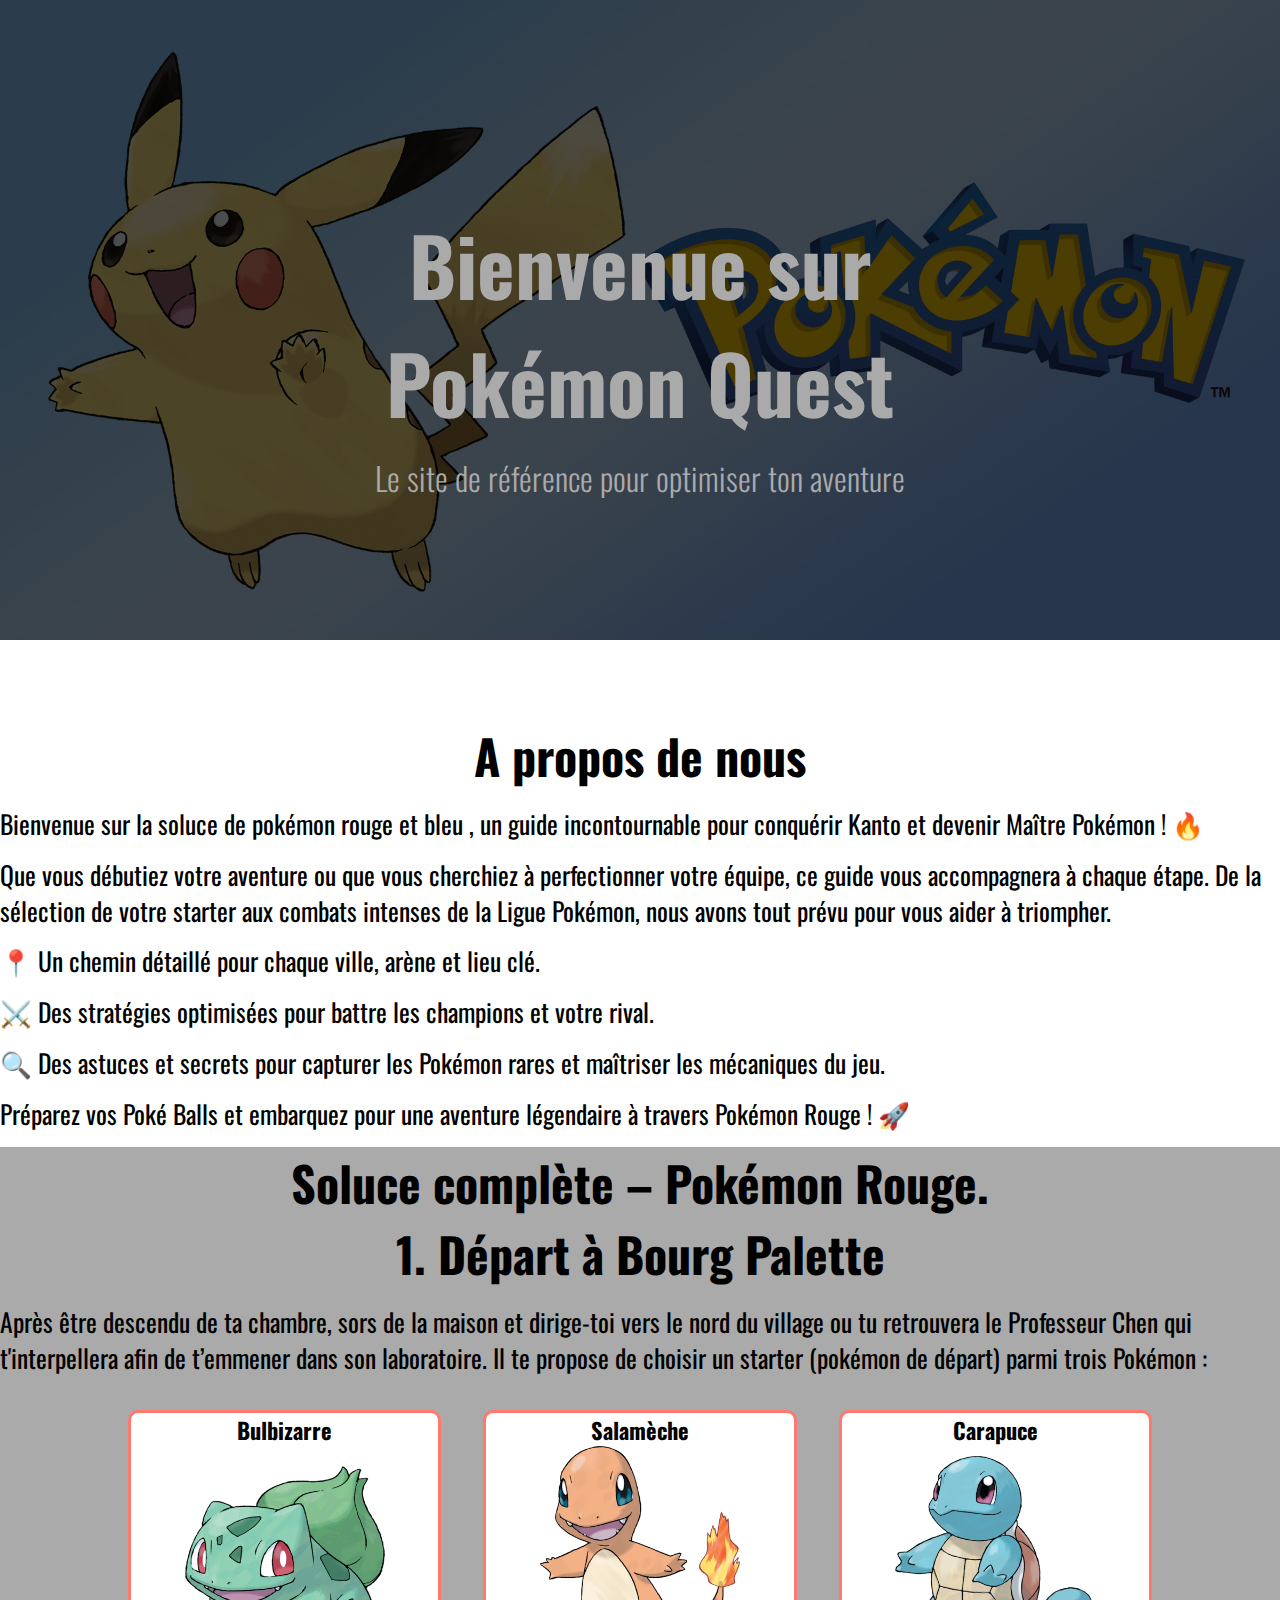
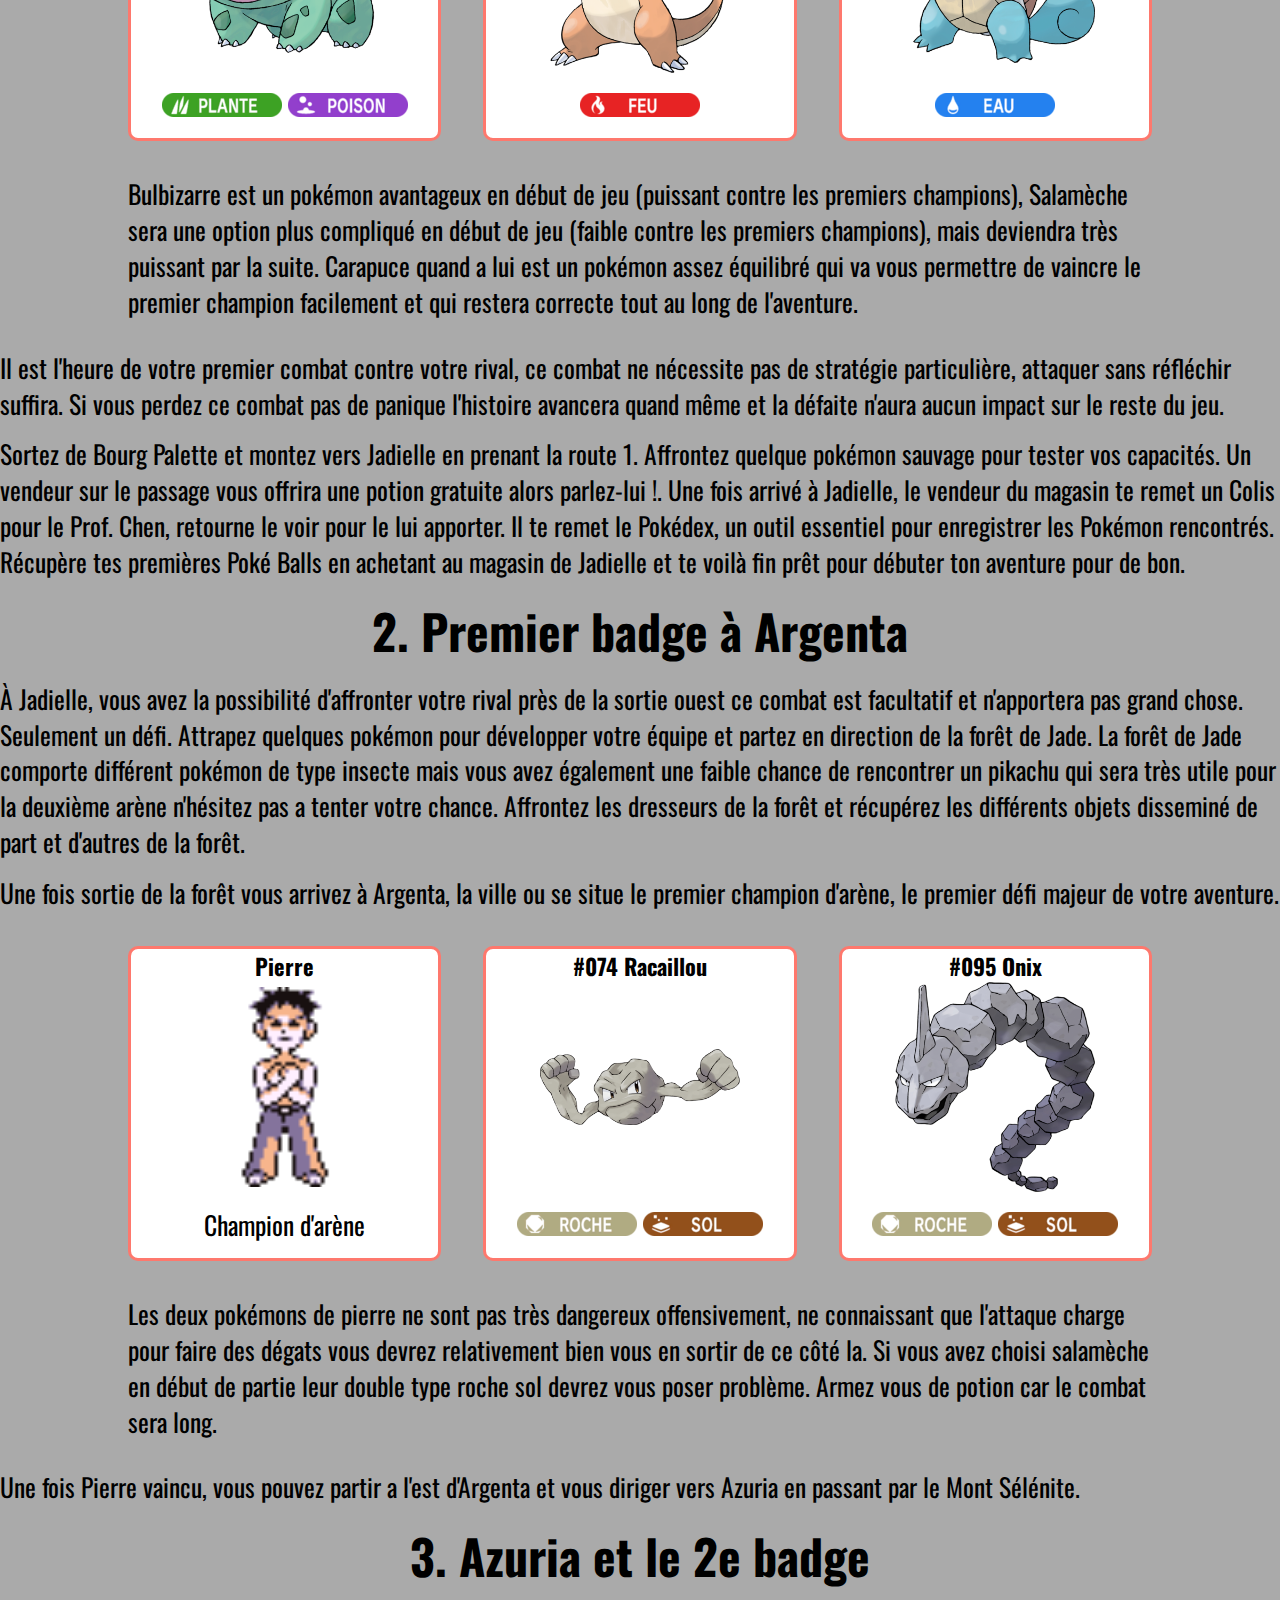
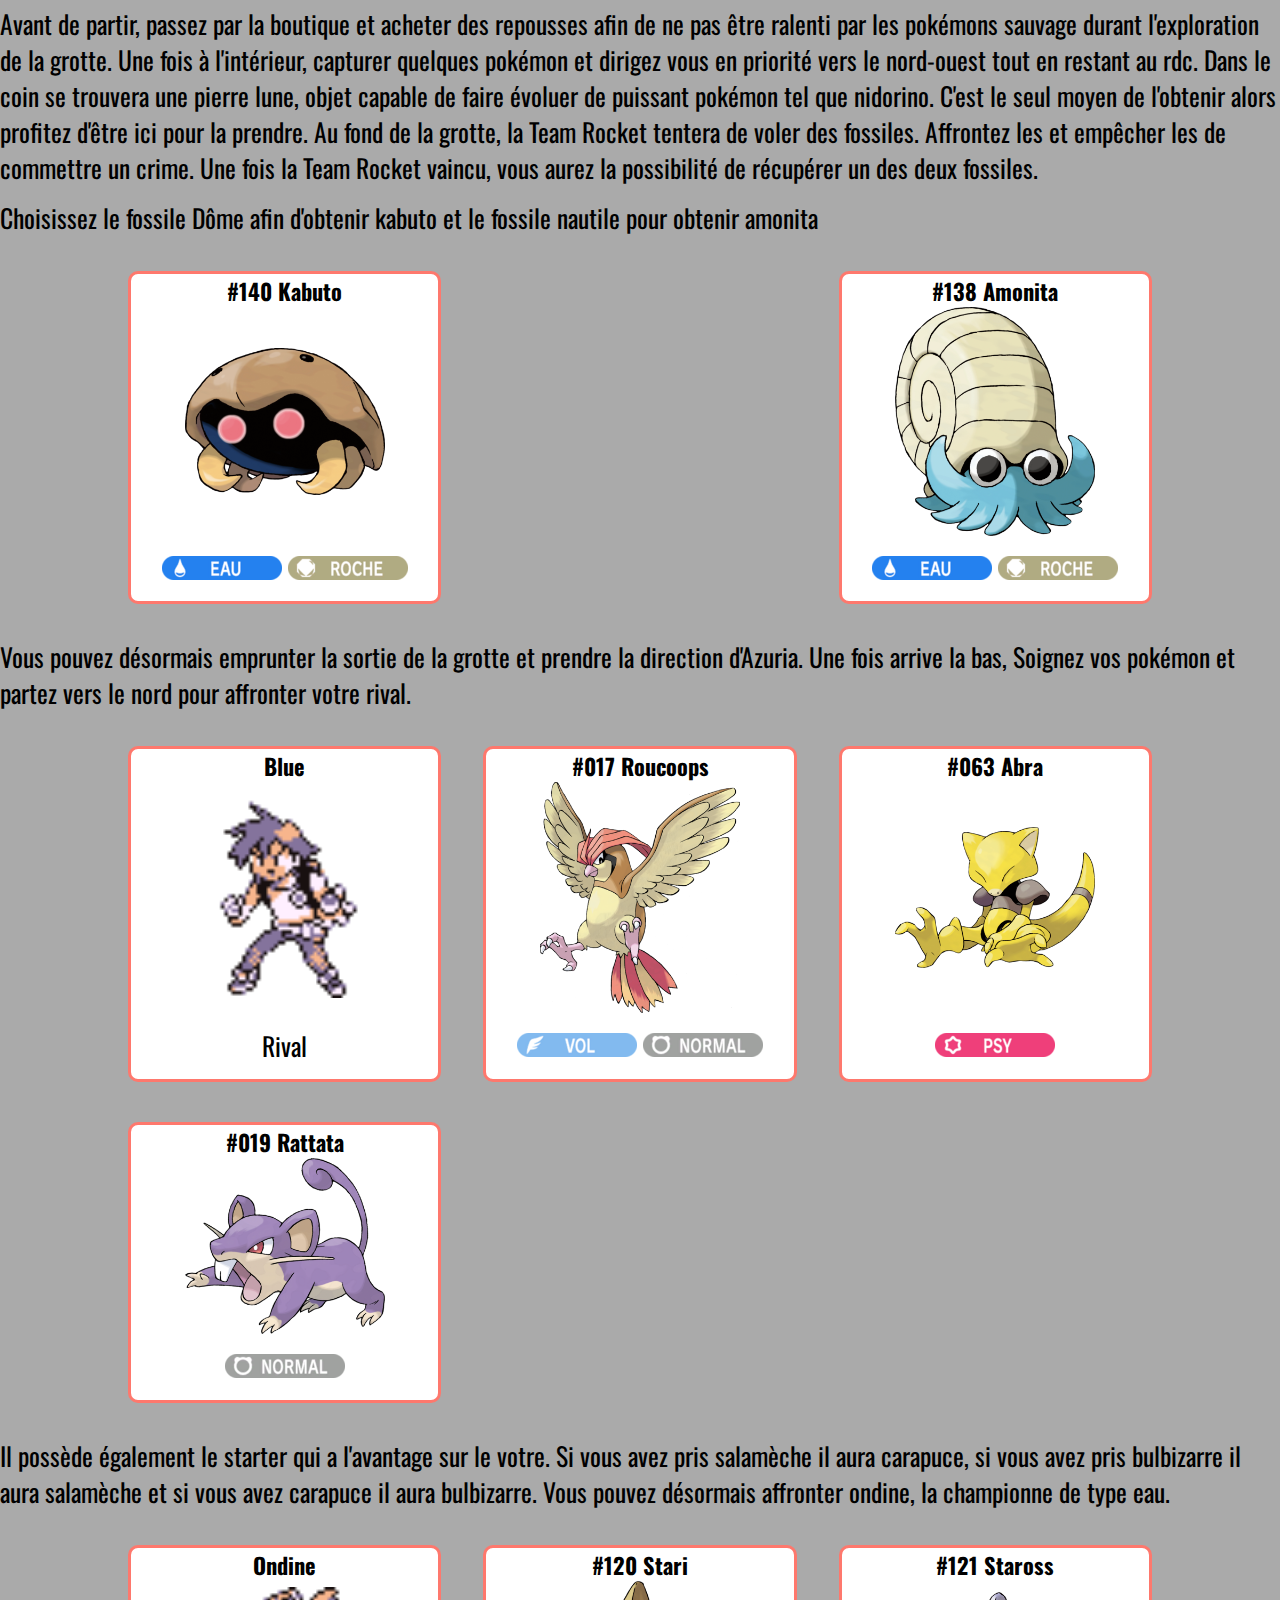
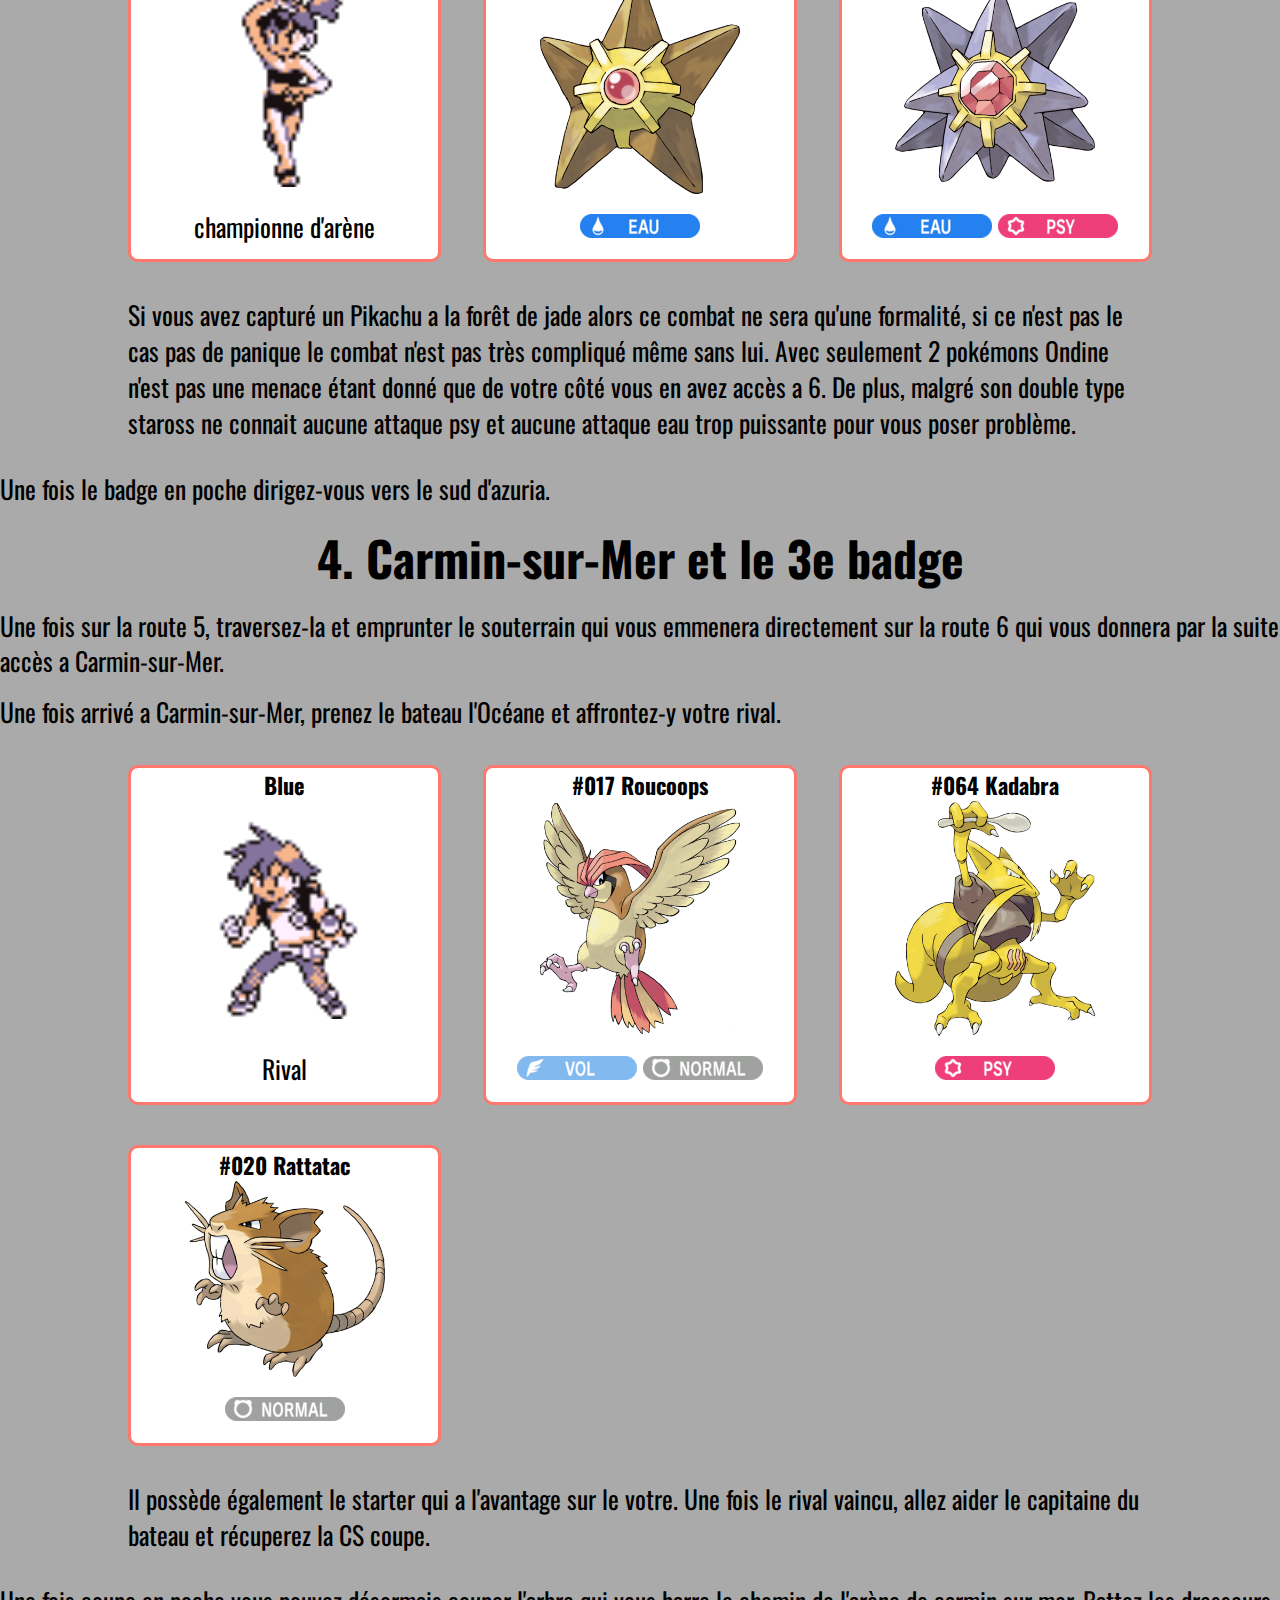
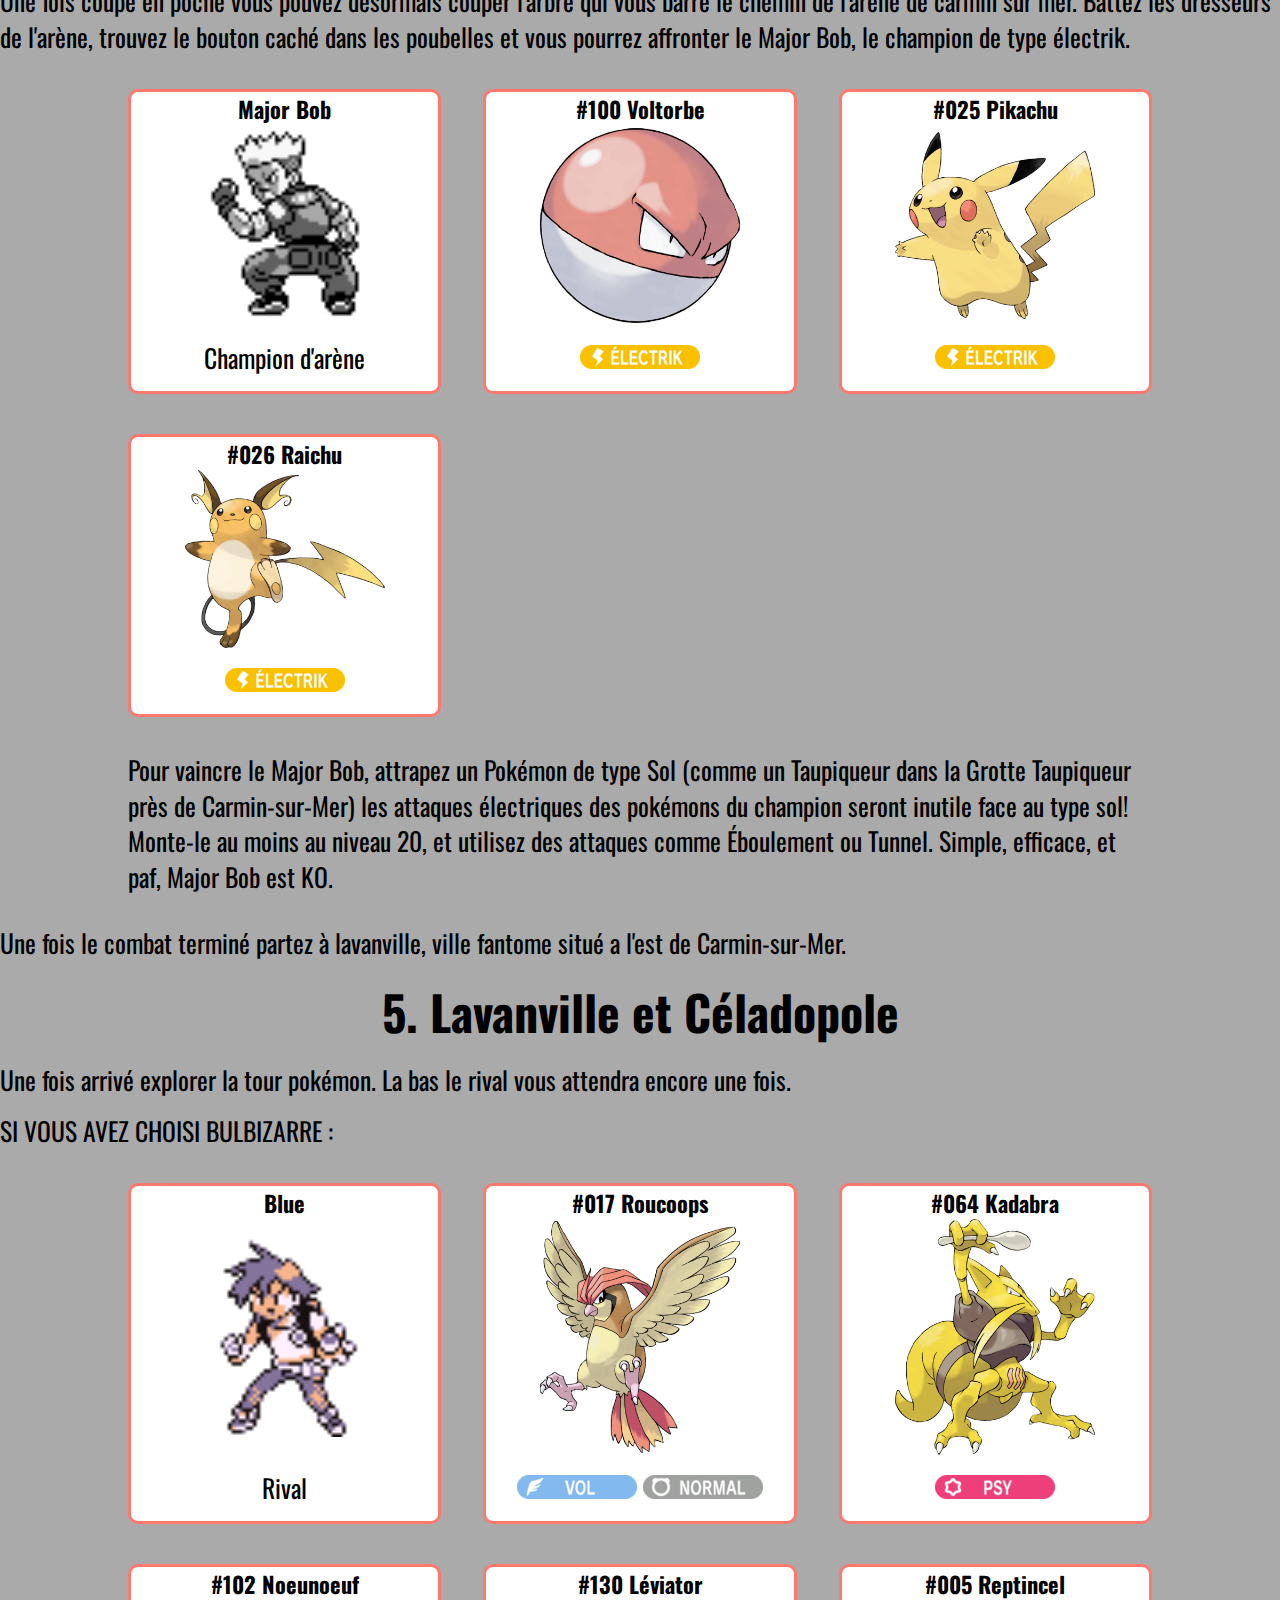
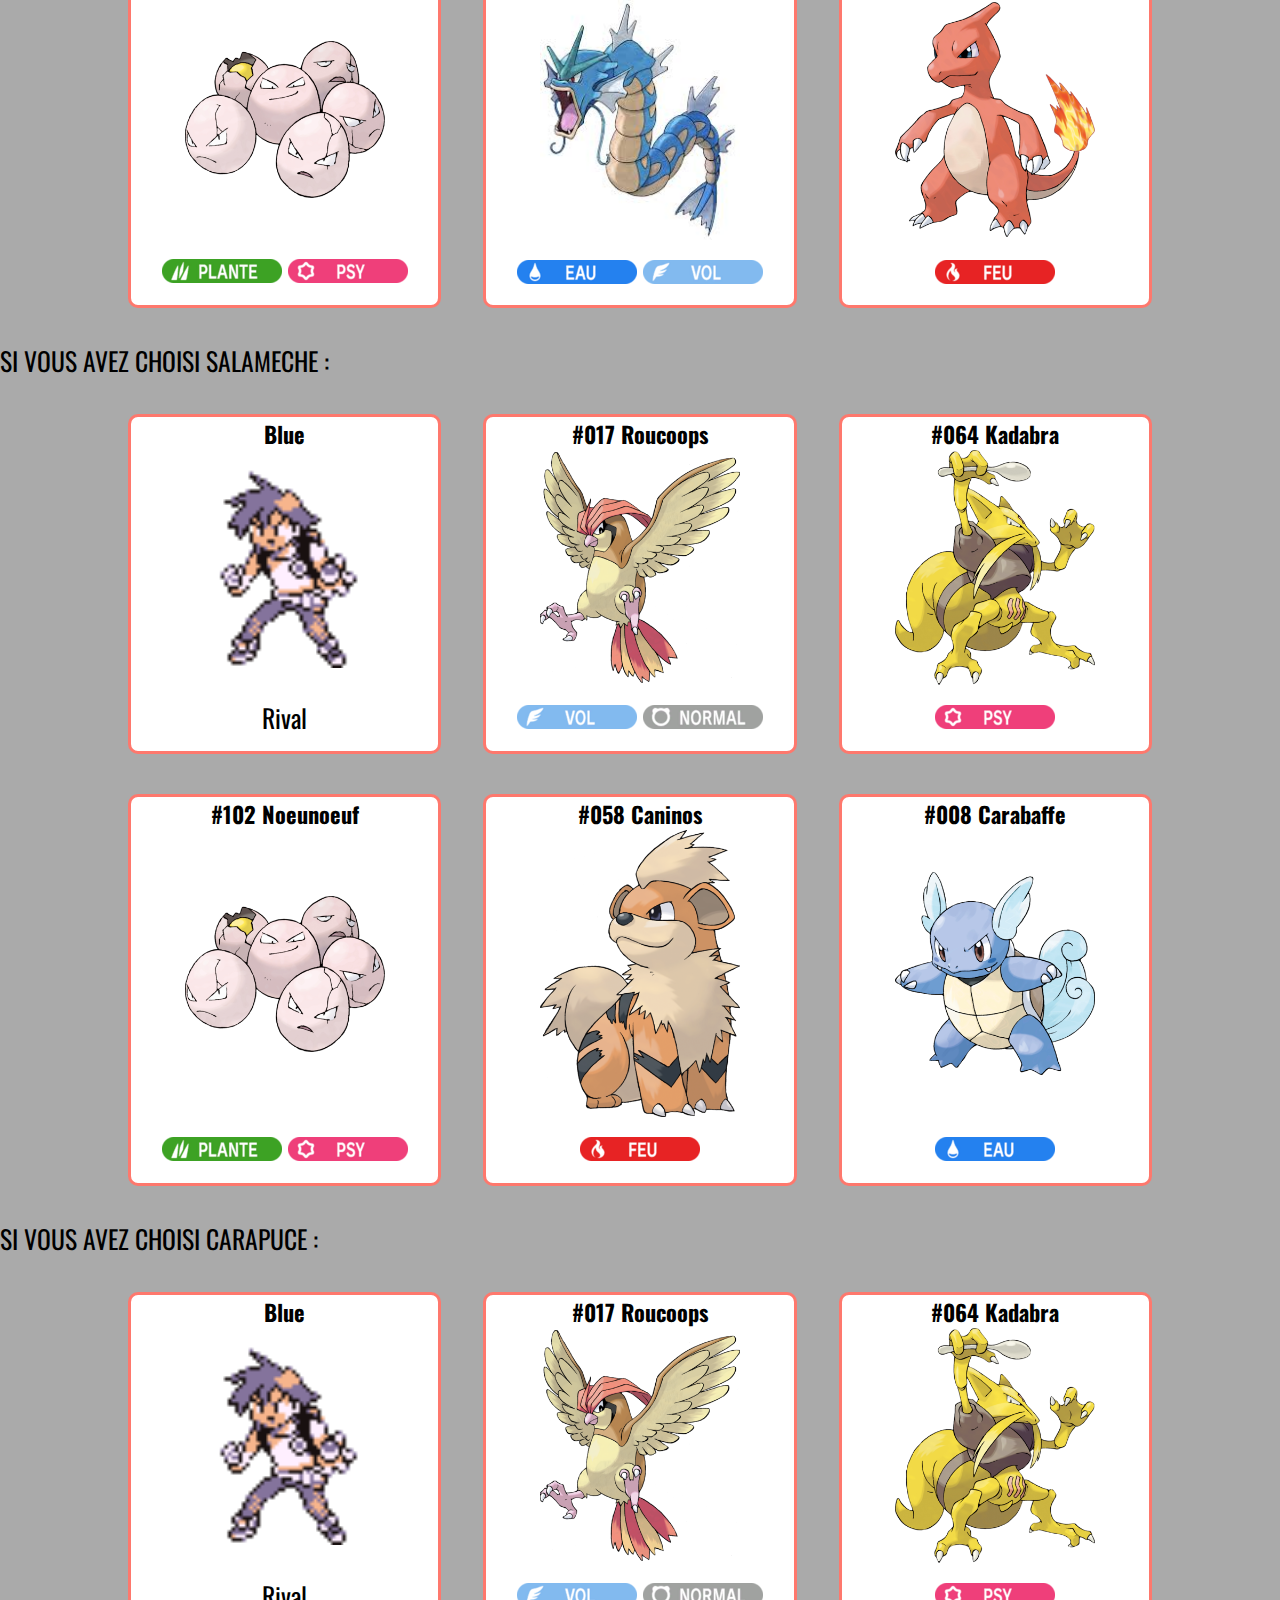
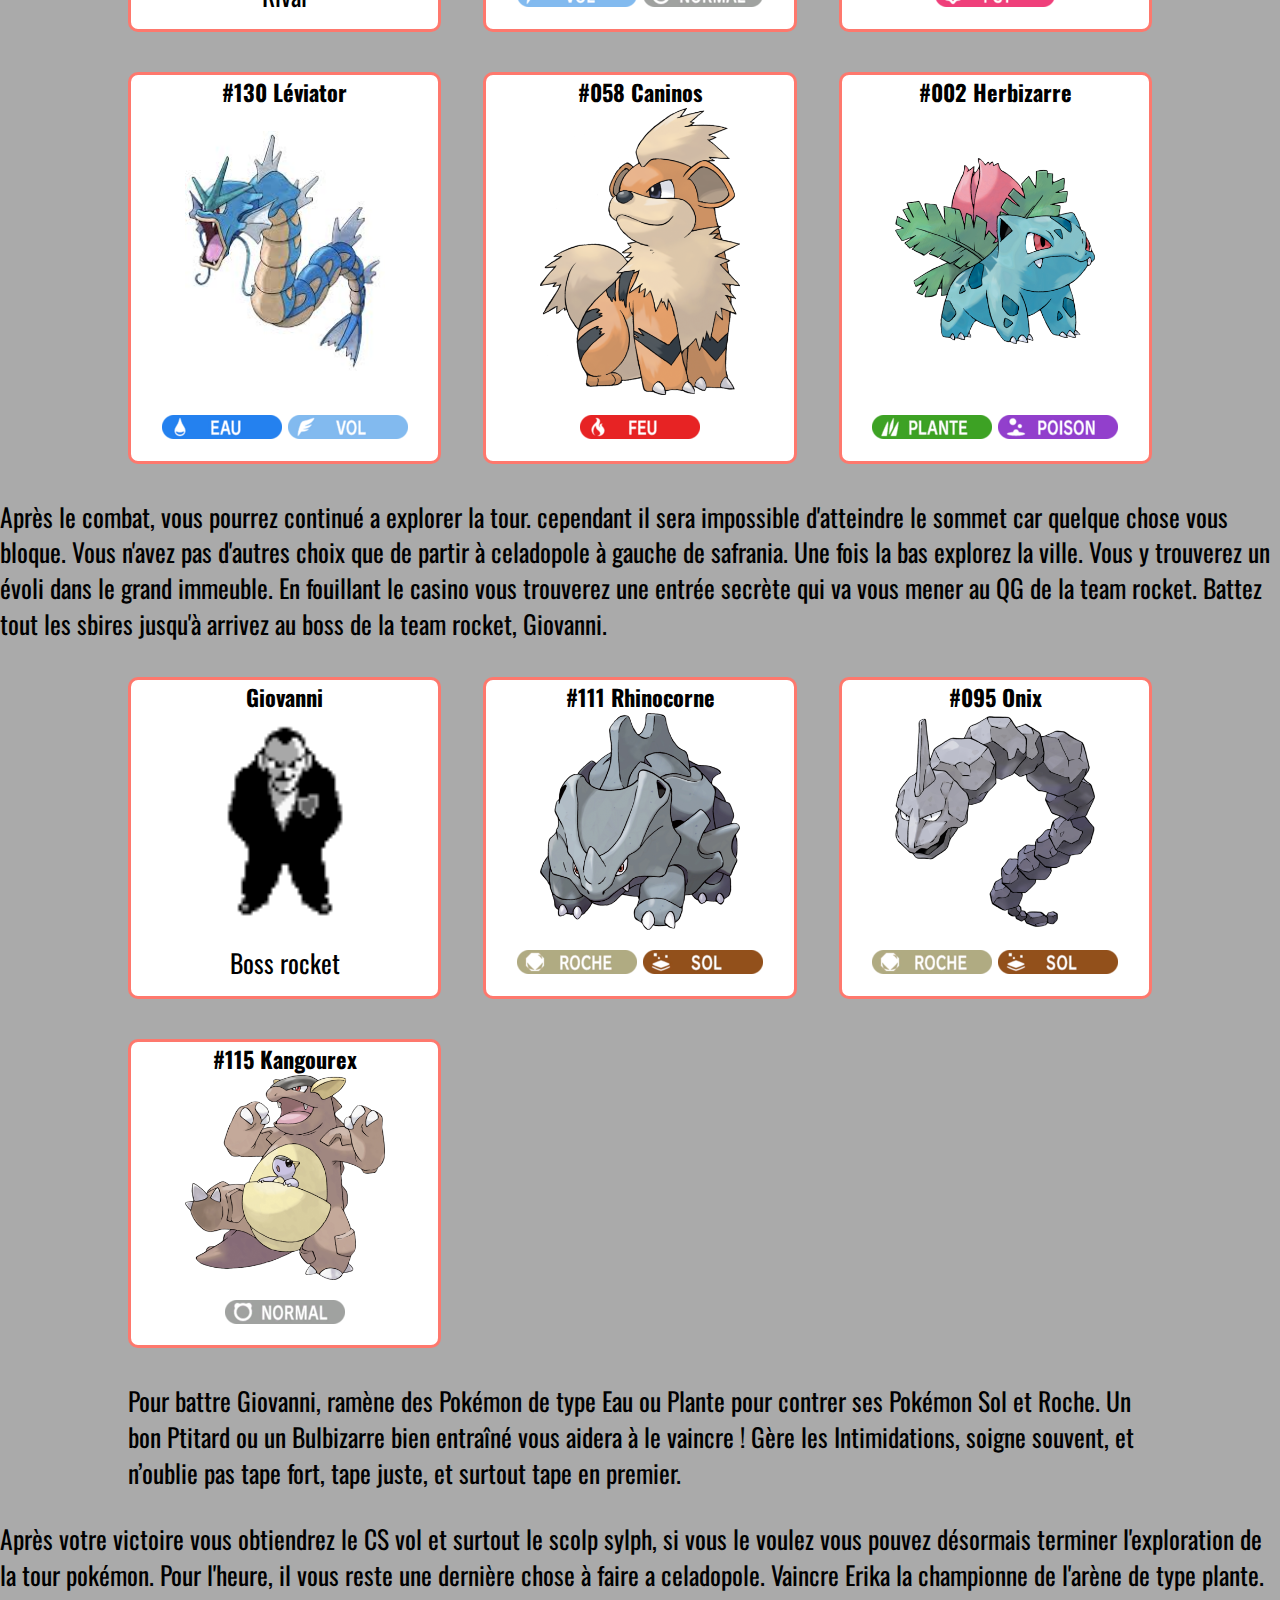
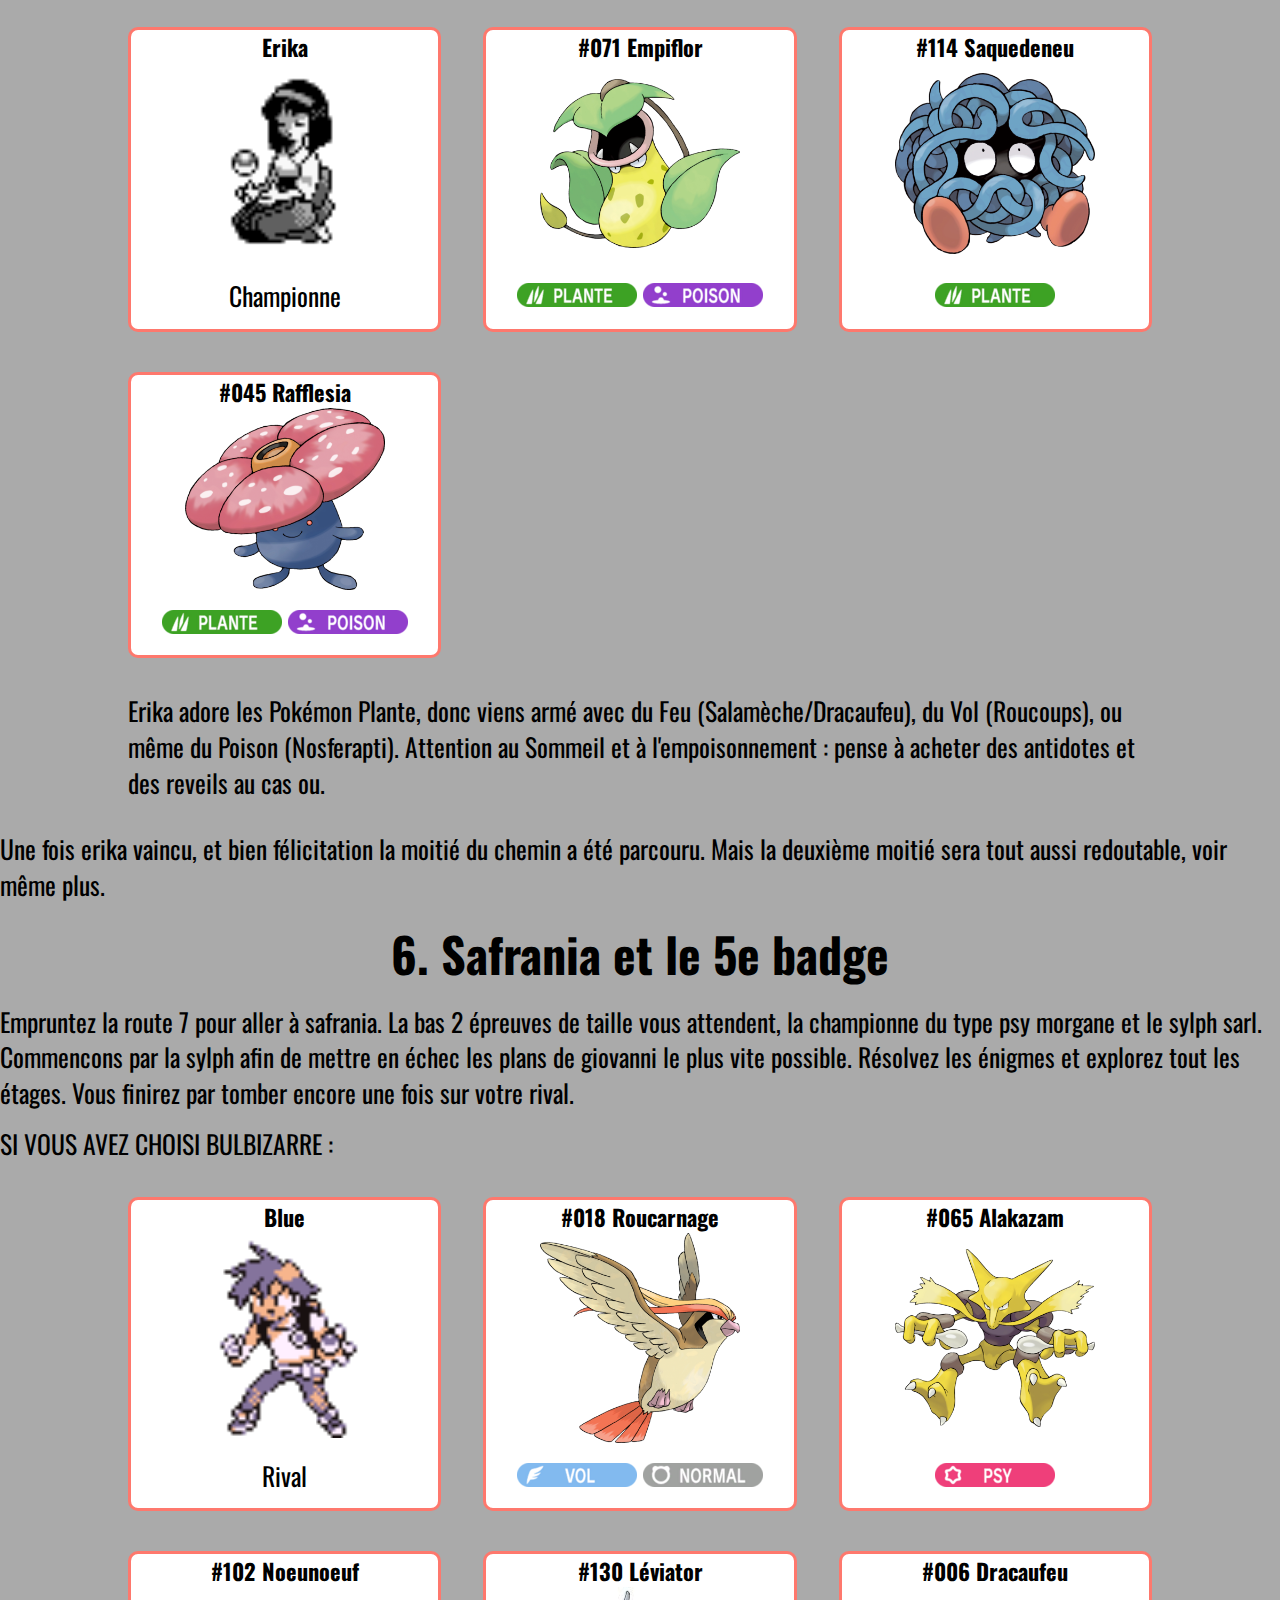
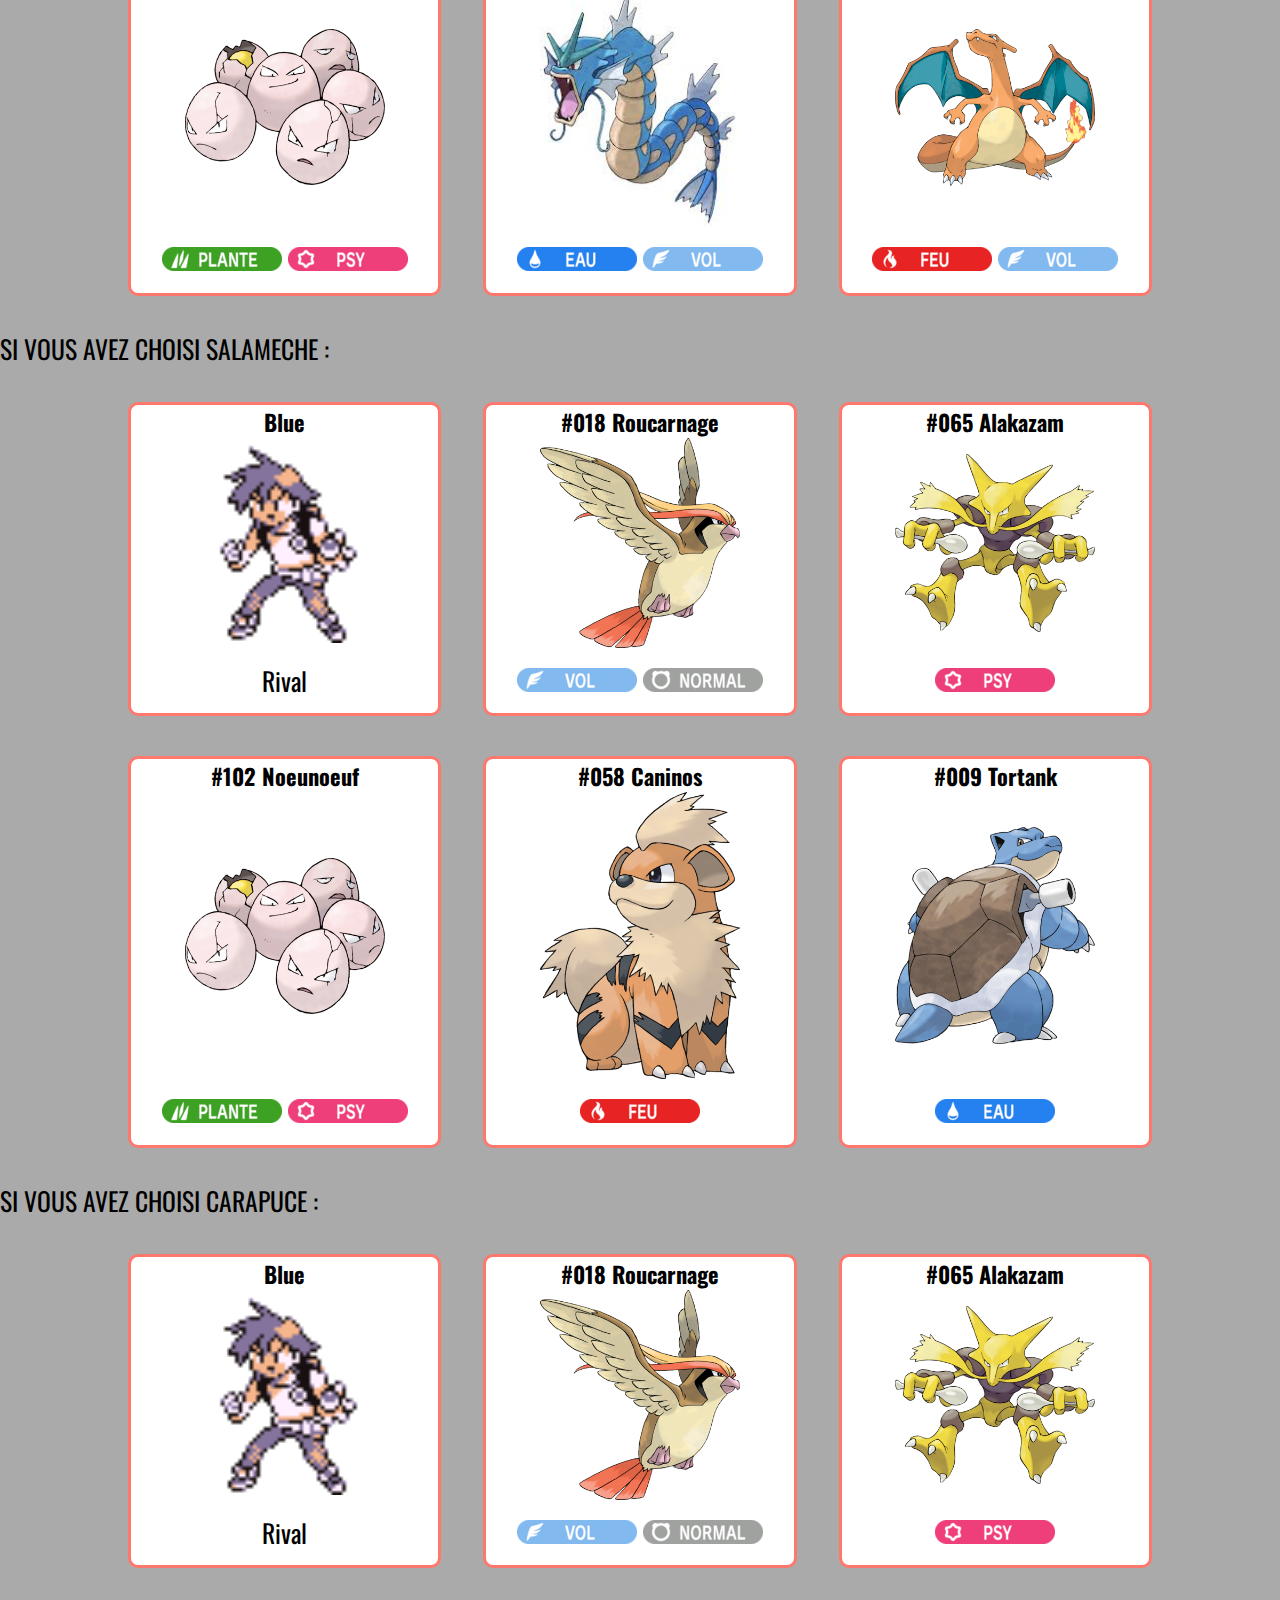
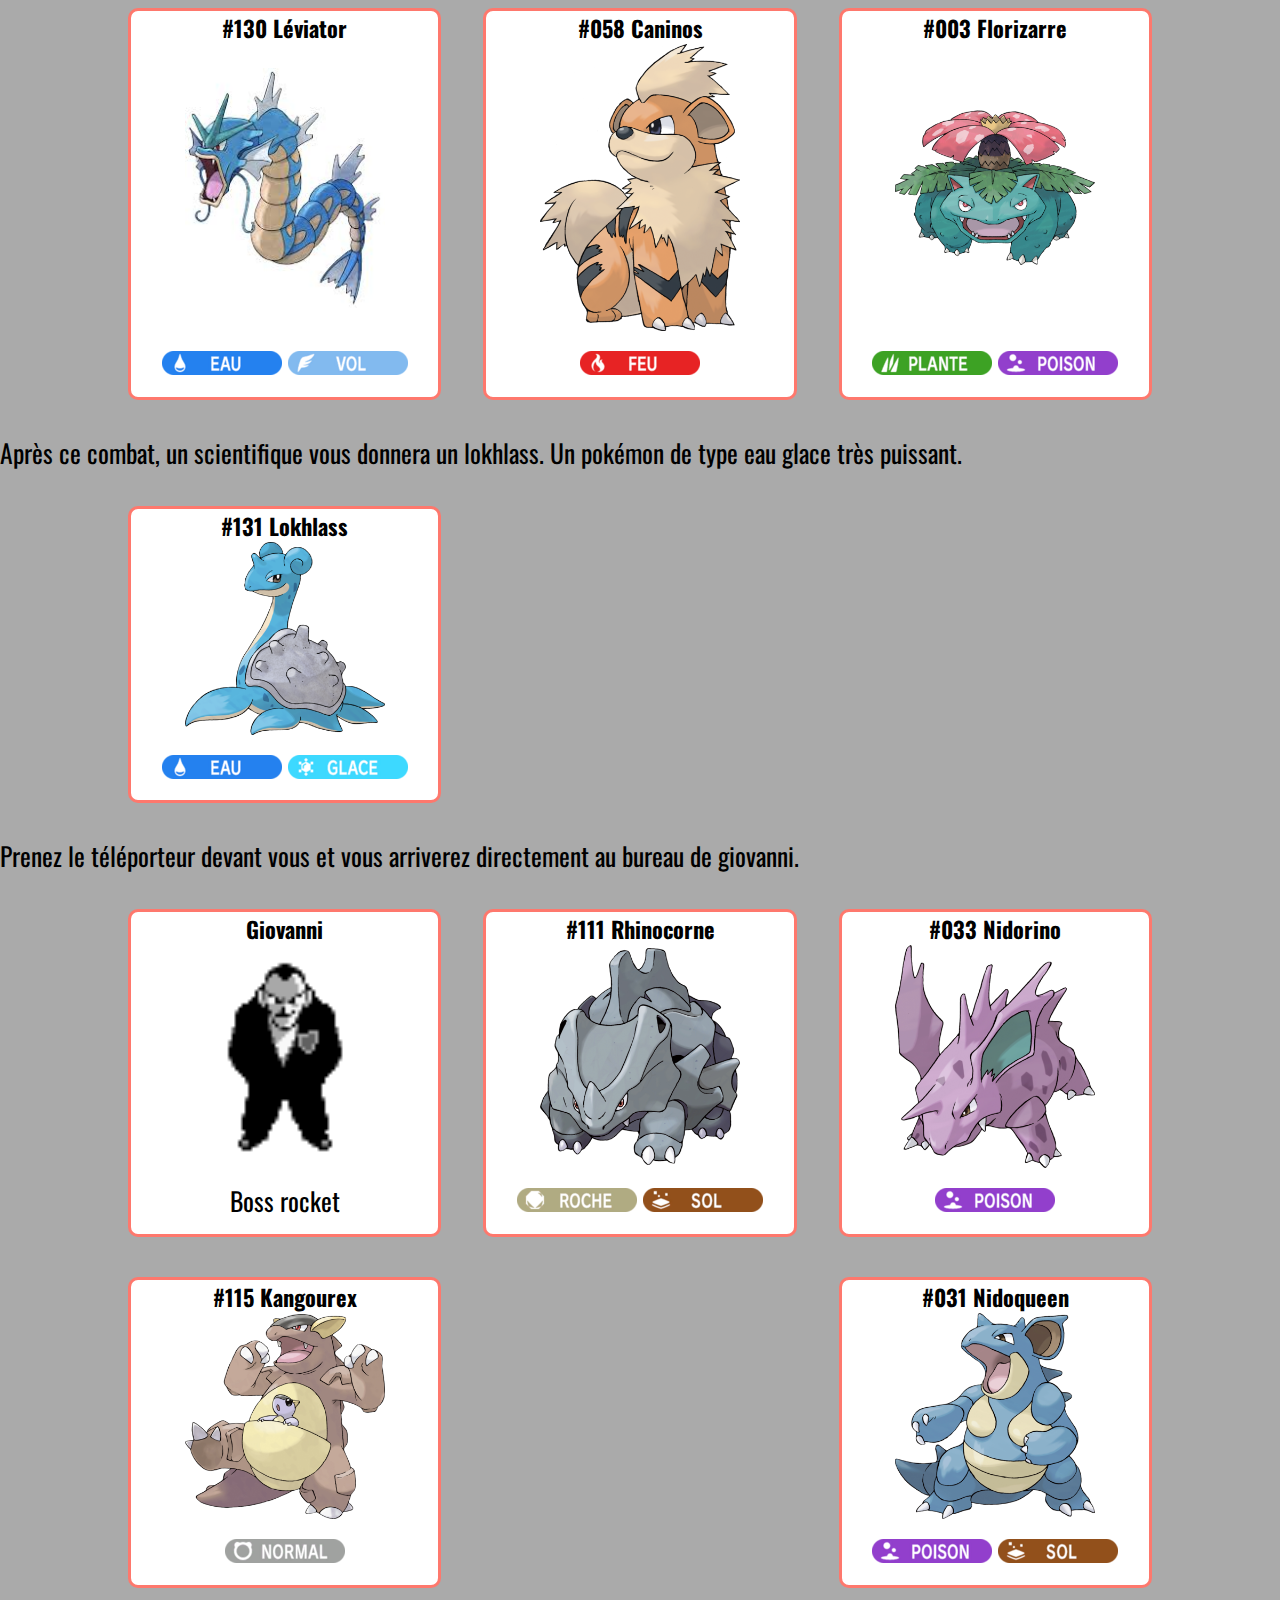
<file: Soluce.html>
<!DOCTYPE html>
<html lang="fr">

<head>
    <meta charset="UTF-8">
    <meta name="viewport" content="width=device-width, initial-scale=1.0">
    <meta type="description" content="Wiki pokémon" />
    <title>Pokémon Quest</title>
    <link rel="stylesheet" href="styles/style.css" type="text/css" />
</head>

<body>
    <div class="slider">
        <img src="img/bannière principale.jpg" class="slider-background" alt="bannière">
        <div class="slider-content">
            <h1>Bienvenue sur Pokémon Quest</h1>
            <p>Le site de référence pour optimiser ton aventure</p>
        </div>
    </div>

    <div class="section">
        <div class="boxed">
            <div class="flex">
                <div>
                    <h2>A propos de nous</h2>
                </div>
                <div>
                    <p>Bienvenue sur la soluce de pokémon rouge et bleu , un guide incontournable pour conquérir Kanto
                        et devenir Maître Pokémon ! 🔥</p>

                    <p>Que vous débutiez votre aventure ou que vous cherchiez à perfectionner votre équipe, ce guide
                        vous accompagnera à chaque étape.
                        De la sélection de votre starter aux combats intenses de la Ligue Pokémon, nous avons tout prévu
                        pour vous aider à triompher.</p>

                    <p> 📍 Un chemin détaillé pour chaque ville, arène et lieu clé.</p>
                    <p> ⚔️ Des stratégies optimisées pour battre les champions et votre rival.</p>
                    <p> 🔍 Des astuces et secrets pour capturer les Pokémon rares et maîtriser les mécaniques du jeu.
                    </p>

                    <p> Préparez vos Poké Balls et embarquez pour une aventure légendaire à travers Pokémon Rouge ! 🚀
                    </p>
                </div>
            </div>
        </div>
    </div>

    <div class="section gris">
        <div class="boxed">
            <div>
                <h2>Soluce complète – Pokémon Rouge.</h2>
                <h2>1. Départ à Bourg Palette</h2>
            </div>
            <div>
                <p>Après être descendu de ta chambre, sors de la maison et dirige-toi vers le nord du village ou tu
                    retrouvera
                    le Professeur Chen qui t'interpellera afin de t’emmener dans son laboratoire.
                    Il te propose de choisir un starter (pokémon de départ) parmi trois Pokémon :
                </p>
            </div>
            <div>
                <section id="projects" class="projects">
                    <section id="cards" class="cards">
                        <div class="card">
                            <h3 class="card__title">Bulbizarre</h3>
                            <img class="card__img" src="img/pokémon/bulbizarre.png" alt="Pokémon numéro 1">
                            <p class="card__text"> <img src="img/type/plante.png" alt="type plante">  <img src="img/type/poison.png" alt="type poison">
                            </div>
                        <div class="card">
                            <h3 class="card__title">Salamèche</h3>
                            <img class="card__img" src="img/pokémon/salamèche.png" alt="Pokémon numéro 4">
                            <p class="card__text"><img src="img/type/feu.png" alt="type feu"></p>
                        </div>
                        <div class="card">
                            <h3 class="card__title">Carapuce</h3>
                            <img class="card__img" src="img/pokémon/carapuce.png" alt="Pokémon numéro 7">
                            <p class="card__text"><img src="img/type/eau.png" alt="type eau"></p>
                        </div>
                        <p> Bulbizarre est un pokémon avantageux en début de jeu (puissant contre les premiers
                            champions),
                            Salamèche sera une option plus compliqué en début de jeu (faible contre les premiers
                            champions), mais deviendra très puissant par la suite.
                            Carapuce quand a lui est un pokémon assez équilibré qui va vous permettre de vaincre le
                            premier champion facilement et qui restera correcte tout au long de l'aventure.
                        </p>
                    </section>
                </section>
            </div>
            <div>
                <p>Il est l'heure de votre premier combat contre votre rival, ce combat ne nécessite pas de stratégie
                    particulière, attaquer sans réfléchir suffira.
                    Si vous perdez ce combat pas de panique l'histoire avancera quand même et la défaite n'aura aucun
                    impact sur le reste du jeu.
                </p>

                <p>
                    Sortez de Bourg Palette et montez vers Jadielle en prenant la route 1. Affrontez quelque pokémon
                    sauvage pour tester vos capacités.
                    Un vendeur sur le passage vous offrira une potion gratuite alors parlez-lui !.
                    Une fois arrivé à Jadielle, le vendeur du magasin te remet un Colis pour le Prof. Chen, retourne le
                    voir pour le lui apporter.
                    Il te remet le Pokédex, un outil essentiel pour enregistrer les Pokémon rencontrés.
                    Récupère tes premières Poké Balls en achetant au magasin de Jadielle et te voilà fin prêt pour
                    débuter ton aventure pour de bon.
                </p>
            </div>
        </div>
        <div>
            <h2>2. Premier badge à Argenta</h2>
            <p>À Jadielle, vous avez la possibilité d'affronter votre rival près de la sortie ouest ce combat est
                facultatif et n'apportera pas grand chose. Seulement un défi.
                Attrapez quelques pokémon pour développer votre équipe et partez en direction de la forêt de Jade.
                La forêt de Jade comporte différent pokémon de type insecte mais vous avez également une faible chance
                de rencontrer un pikachu qui sera très utile pour la deuxième arène
                n'hésitez pas a tenter votre chance.
                Affrontez les dresseurs de la forêt et récupérez les différents objets disseminé de part et d'autres de
                la forêt.
            </p>
            <p>
                Une fois sortie de la forêt vous arrivez à Argenta, la ville ou se situe le premier champion d'arène, le
                premier défi majeur de votre aventure.
            </p>
            <section id="projects" class="projects">
                <section id="cards" class="cards">
                    <div class="card">
                        <h3 class="card__title">Pierre</h3>
                        <img class="card__img" src="img/dresseur/pierre.png" alt="Champion">
                        <p class="card__text">Champion d'arène</p>
                    </div>
                    <div class="card">
                        <h3 class="card__title">#074 Racaillou</h3>
                        <img class="card__img" src="img/pokémon/Racaillou.png" alt="Pokémon numéro 74">
                        <p class="card__text"><img src="img/type/roche.png" alt="type roche"> <img src="img/type/sol.png" alt="type sol"> </p>
                    </div>
                    <div class="card">
                        <h3 class="card__title">#095 Onix</h3>
                        <img class="card__img" src="img/pokémon/onix.png" alt="Pokémon numéro 95">
                        <p class="card__text"><img src="img/type/roche.png" alt="type roche"> <img src="img/type/sol.png" alt="type sol"></p>
                    </div>
                    <p>
                        Les deux pokémons de pierre ne sont pas très dangereux offensivement, ne connaissant que
                        l'attaque charge pour faire des dégats
                        vous devrez relativement bien vous en sortir de ce côté la. Si vous avez choisi salamèche en
                        début de partie leur double type roche sol
                        devrez vous poser problème. Armez vous de potion car le combat sera long.
                    </p>
                </section>
            </section>
        </div>
        <div>
            <p>Une fois Pierre vaincu, vous pouvez partir a l'est d'Argenta et vous diriger vers Azuria en passant par
                le Mont Sélénite.
            </p>
        </div>
        <div>
            <h2>3. Azuria et le 2e badge</h2>
            <p>
                Avant de partir, passez par la boutique et acheter des repousses afin de ne pas être ralenti par les
                pokémons sauvage
                durant l'exploration de la grotte. Une fois à l'intérieur, capturer quelques pokémon et dirigez vous en
                priorité vers
                le nord-ouest tout en restant au rdc. Dans le coin se trouvera une pierre lune, objet capable de faire
                évoluer de puissant pokémon
                tel que nidorino. C'est le seul moyen de l'obtenir alors profitez d'être ici pour la prendre.
                Au fond de la grotte, la Team Rocket tentera de voler des fossiles. Affrontez les et empêcher les de
                commettre un crime.
                Une fois la Team Rocket vaincu, vous aurez la possibilité de récupérer un des deux fossiles.
            </p>
        </div>
        <p>Choisissez le fossile Dôme afin d'obtenir kabuto et le fossile nautile pour obtenir amonita</p>
        <div>
            <section id="projects" class="projects">
                <section id="cards" class="cards">
                    <div class="card">
                        <h3 class="card__title">#140 Kabuto</h3>
                        <img class="card__img" src="img/pokémon/kabuto.png" alt="Pokémon numéro 140">
                        <p class="card__text"><img src="img/type/eau.png" alt="type eau"> <img src="img/type/roche.png" alt="type roche"></p>
                    </div>
                    <div class="card">
                        <h3 class="card__title">#138 Amonita</h3>
                        <img class="card__img" src="img/pokémon/amonita.png" alt="Pokémon numéro 138">
                        <p class="card__text"><img src="img/type/eau.png" alt="type eau"> <img src="img/type/roche.png" alt="type roche"></p>
                    </div>
                </section>
            </section>
        </div>
        <div>
            <p>Vous pouvez désormais emprunter la sortie de la grotte et prendre la direction d'Azuria. Une fois arrive
                la bas,
                Soignez vos pokémon et partez vers le nord pour affronter votre rival.
            </p>
        </div>
        <div>
            <section id="projects" class="projects">
                <section id="cards" class="cards">
                    <div class="card">
                        <h3 class="card__title">Blue</h3>
                        <img class="card__img" src="img/dresseur/blue.png" alt="Rival">
                        <p class="card__text">Rival</p>
                    </div>
                    <div class="card">
                        <h3 class="card__title">#017 Roucoops</h3>
                        <img class="card__img" src="img/pokémon/roucoups.png" alt="Pokémon numéro 17">
                        <p class="card__text"><img src="img/type/vol.png" alt="type vol"> <img src="img/type/normal.png" alt="type normal"></p>
                    </div>
                    <div class="card">
                        <h3 class="card__title">#063 Abra</h3>
                        <img class="card__img" src="img/pokémon/abra.png" alt="Pokémon numéro 63">
                        <p class="card__text"><img src="img/type/psy.png" alt="type psy"></p>
                    </div>
                    <div class="card">
                        <h3 class="card__title">#019 Rattata</h3>
                        <img class="card__img" src="img/pokémon/rattata.png" alt="Pokémon numéro 19">
                        <p class="card__text"><img src="img/type/normal.png" alt="type normal"></p>
                    </div>
                </section>
            </section>
        </div>
        <div>
            <p>Il possède également le starter qui a l'avantage sur le votre. Si vous avez pris salamèche il aura
                carapuce,
                si vous avez pris bulbizarre il aura salamèche et si vous avez carapuce il aura bulbizarre.
                Vous pouvez désormais affronter ondine, la championne de type eau.
            </p>
        </div>
        <div>
            <section id="projects" class="projects">
                <section id="cards" class="cards">
                    <div class="card">
                        <h3 class="card__title">Ondine</h3>
                        <img class="card__img" src="img/dresseur/ondine.png" alt="Champion">
                        <p class="card__text">championne d'arène</p>
                    </div>
                    <div class="card">
                        <h3 class="card__title">#120 Stari</h3>
                        <img class="card__img" src="img/pokémon/stari.png" alt="Pokémon numéro 120">
                        <p class="card__text"><img src="img/type/eau.png" alt="type eau"></p>
                    </div>
                    <div class="card">
                        <h3 class="card__title">#121 Staross</h3>
                        <img class="card__img" src="img/pokémon/staross.png" alt="Pokémon numéro 121">
                        <p class="card__text"> <img src="img/type/eau.png" alt="type eau"> <img src="img/type/psy.png" alt="type psy"></p>
                    </div>
                    <p>Si vous avez capturé un Pikachu a la forêt de jade alors ce combat ne sera qu'une formalité, si ce n'est pas le cas pas de panique
                       le combat n'est pas très compliqué même sans lui. Avec seulement 2 pokémons Ondine n'est pas une menace étant donné que de votre côté vous 
                       en avez accès a 6. De plus, malgré son double type staross ne connait aucune attaque psy et aucune attaque eau trop puissante pour vous poser problème.
                    </p>
                </section>
            </section>
        </div>
        <div>
            <p>Une fois le badge en poche dirigez-vous vers le sud d'azuria.</p>
        </div>
        <div>
            <h2>4. Carmin-sur-Mer et le 3e badge</h2>
            <p>Une fois sur la route 5, traversez-la et emprunter le souterrain qui vous emmenera directement sur
               la route 6 qui vous donnera par la suite accès a Carmin-sur-Mer.
            </p>
            <p>Une fois arrivé a Carmin-sur-Mer, prenez le bateau l'Océane et affrontez-y votre rival.</p>
        </div>
        <div>
            <section id="projects" class="projects">
                <section id="cards" class="cards">
                    <div class="card">
                        <h3 class="card__title">Blue</h3>
                        <img class="card__img" src="img/dresseur/blue.png" alt="Rival">
                        <p class="card__text">Rival</p>
                    </div>
                    <div class="card">
                        <h3 class="card__title">#017 Roucoops</h3>
                        <img class="card__img" src="img/pokémon/roucoups.png" alt="Pokémon numéro 17">
                        <p class="card__text"><img src="img/type/vol.png" alt="type vol"> <img src="img/type/normal.png"
                                alt="type normal"></p>
                    </div>
                    <div class="card">
                        <h3 class="card__title">#064 Kadabra</h3>
                        <img class="card__img" src="img/pokémon/Kadabra.png" alt="Pokémon numéro 64">
                        <p class="card__text"><img src="img/type/psy.png" alt="type psy"></p>
                    </div>
                    <div class="card">
                        <h3 class="card__title">#020 Rattatac</h3>
                        <img class="card__img" src="img/pokémon/rattatac.png" alt="Pokémon numéro 20">
                        <p class="card__text"><img src="img/type/normal.png" alt="type normal"></p>
                    </div>
                    <p>Il possède également le starter qui a l'avantage sur le votre.
                        Une fois le rival vaincu, allez aider le capitaine du bateau et récuperez la CS coupe.
                    </p>
                </section>
            </section>
        </div>
        <div>
            <p>Une fois coupe en poche vous pouvez désormais couper l'arbre qui vous barre le chemin de l'arène de carmin sur mer.
               Battez les dresseurs de l'arène, trouvez le bouton caché dans les poubelles et vous pourrez affronter le Major Bob, le champion de type électrik.
            </p>
        </div>
        <div>
            <section id="projects" class="projects">
                <section id="cards" class="cards">
                    <div class="card">
                        <h3 class="card__title">Major Bob</h3>
                        <img class="card__img" src="img/dresseur/major bob.png" alt="Champion">
                        <p class="card__text">Champion d'arène</p>
                    </div>
                    <div class="card">
                        <h3 class="card__title">#100 Voltorbe</h3>
                        <img class="card__img" src="img/pokémon/voltorbe.png" alt="Pokémon numéro 100">
                        <p class="card__text"><img src="img/type/electrik.png" alt="type electrik"></p>
                    </div>
                    <div class="card">
                        <h3 class="card__title">#025 Pikachu</h3>
                        <img class="card__img" src="img/pokémon/pikachu.png" alt="Pokémon numéro 25">
                        <p class="card__text"><img src="img/type/electrik.png" alt="type electrik"></p>
                    </div>
                    <div class="card">
                        <h3 class="card__title">#026 Raichu</h3>
                        <img class="card__img" src="img/pokémon/raichu.png" alt="Pokémon numéro 26">
                        <p class="card__text"><img src="img/type/electrik.png" alt="type electrik"></p>
                    </div>
                    <p>
                        Pour vaincre le Major Bob, attrapez un Pokémon de type Sol (comme un Taupiqueur dans la Grotte Taupiqueur près de Carmin-sur-Mer) 
                        les attaques électriques des pokémons du champion seront inutile face au type sol! Monte-le au moins au niveau 20, et utilisez des attaques comme 
                        Éboulement ou Tunnel. Simple, efficace, et paf, Major Bob est KO.
                    </p>
                </section>
            </section>
        </div>
        <div>
            <p>Une fois le combat terminé partez à lavanville, ville fantome situé a l'est de Carmin-sur-Mer.</p>
        </div>
        <div>
            <h2>5. Lavanville et Céladopole</h2>
            <p>
                Une fois arrivé explorer la tour pokémon. La bas le rival vous attendra encore une fois.
            </p>
        </div>
        <div><p>SI VOUS AVEZ CHOISI BULBIZARRE :</p></div>
        <div>
            <section id="projects" class="projects">
                <section id="cards" class="cards">
                    <div class="card">
                        <h3 class="card__title">Blue</h3>
                        <img class="card__img" src="img/dresseur/blue.png" alt="Rival">
                        <p class="card__text">Rival</p>
                    </div>
                    <div class="card">
                        <h3 class="card__title">#017 Roucoops</h3>
                        <img class="card__img" src="img/pokémon/roucoups.png" alt="Pokémon numéro 17">
                        <p class="card__text"><img src="img/type/vol.png" alt="type vol"> <img src="img/type/normal.png"
                                alt="type normal"></p>
                    </div>
                    <div class="card">
                        <h3 class="card__title">#064 Kadabra</h3>
                        <img class="card__img" src="img/pokémon/Kadabra.png" alt="Pokémon numéro 64">
                        <p class="card__text"><img src="img/type/psy.png" alt="type psy"></p>
                    </div>
                    <div class="card">
                        <h3 class="card__title">#102 Noeunoeuf</h3>
                        <img class="card__img" src="img/pokémon/noeunoeuf.png" alt="Pokémon numéro 102">
                        <p class="card__text"><img src="img/type/plante.png" alt="type plante"> <img src="img/type/psy.png" alt="type psy"></p>
                    </div>
                    <div class="card">
                        <h3 class="card__title">#130 Léviator</h3>
                        <img class="card__img" src="img/pokémon/léviator.jpg" alt="Pokémon numéro 130">
                        <p class="card__text"><img src="img/type/eau.png" alt="type eau"> <img src="img/type/vol.png" alt="type vol"></p>
                    </div>
                    <div class="card">
                        <h3 class="card__title">#005 Reptincel</h3>
                        <img class="card__img" src="img/pokémon/reptincel.png" alt="Pokémon numéro 5">
                        <p class="card__text"><img src="img/type/feu.png" alt="type feu"></p>
                    </div>
                </section>
            </section>
        </div>
        <div><p>SI VOUS AVEZ CHOISI SALAMECHE :</p></div>
        <div>
            <section id="projects" class="projects">
                <section id="cards" class="cards">
                    <div class="card">
                        <h3 class="card__title">Blue</h3>
                        <img class="card__img" src="img/dresseur/blue.png" alt="Rival">
                        <p class="card__text">Rival</p>
                    </div>
                    <div class="card">
                        <h3 class="card__title">#017 Roucoops</h3>
                        <img class="card__img" src="img/pokémon/roucoups.png" alt="Pokémon numéro 17">
                        <p class="card__text"><img src="img/type/vol.png" alt="type vol"> <img src="img/type/normal.png"
                                alt="type normal"></p>
                    </div>
                    <div class="card">
                        <h3 class="card__title">#064 Kadabra</h3>
                        <img class="card__img" src="img/pokémon/Kadabra.png" alt="Pokémon numéro 64">
                        <p class="card__text"><img src="img/type/psy.png" alt="type psy"></p>
                    </div>
                    <div class="card">
                        <h3 class="card__title">#102 Noeunoeuf</h3>
                        <img class="card__img" src="img/pokémon/noeunoeuf.png" alt="Pokémon numéro 102">
                        <p class="card__text"><img src="img/type/plante.png" alt="type plante"> <img src="img/type/psy.png" alt="type psy"></p>
                    </div>
                    <div class="card">
                        <h3 class="card__title">#058 Caninos</h3>
                        <img class="card__img" src="img/pokémon/caninos.png" alt="Pokémon numéro 58">
                        <p class="card__text"><img src="img/type/feu.png" alt="type feu"></p>
                    </div>
                    <div class="card">
                        <h3 class="card__title">#008 Carabaffe</h3>
                        <img class="card__img" src="img/pokémon/carabaffe.png" alt="Pokémon numéro 8">
                        <p class="card__text"><img src="img/type/eau.png" alt="type eau"></p>
                    </div>
                </section>
            </section>
        </div>
        <div><p>SI VOUS AVEZ CHOISI CARAPUCE :</p></div>
        <div>
            <section id="projects" class="projects">
                <section id="cards" class="cards">
                    <div class="card">
                        <h3 class="card__title">Blue</h3>
                        <img class="card__img" src="img/dresseur/blue.png" alt="Rival">
                        <p class="card__text">Rival</p>
                    </div>
                    <div class="card">
                        <h3 class="card__title">#017 Roucoops</h3>
                        <img class="card__img" src="img/pokémon/roucoups.png" alt="Pokémon numéro 17">
                        <p class="card__text"><img src="img/type/vol.png" alt="type vol"> <img src="img/type/normal.png"
                                alt="type normal"></p>
                    </div>
                    <div class="card">
                        <h3 class="card__title">#064 Kadabra</h3>
                        <img class="card__img" src="img/pokémon/Kadabra.png" alt="Pokémon numéro 64">
                        <p class="card__text"><img src="img/type/psy.png" alt="type psy"></p>
                    </div>
                    <div class="card">
                        <h3 class="card__title">#130 Léviator</h3>
                        <img class="card__img" src="img/pokémon/léviator.jpg" alt="Pokémon numéro 130">
                        <p class="card__text"><img src="img/type/eau.png" alt="type eau"> <img src="img/type/vol.png" alt="type vol"></p>
                    </div>
                    <div class="card">
                        <h3 class="card__title">#058 Caninos</h3>
                        <img class="card__img" src="img/pokémon/caninos.png" alt="Pokémon numéro 58">
                        <p class="card__text"><img src="img/type/feu.png" alt="type feu"></p>
                    </div>
                    <div class="card">
                        <h3 class="card__title">#002 Herbizarre</h3>
                        <img class="card__img" src="img/pokémon/herbizarre.png" alt="Pokémon numéro 2">
                        <p class="card__text"><img src="img/type/plante.png" alt="type plante"> <img src="img/type/poison.png" alt="type poison"></p>
                    </div>
                </section>
            </section>
        </div>
        <div>
            <p>Après le combat, vous pourrez continué a explorer la tour. cependant il sera impossible d'atteindre le sommet car quelque chose vous bloque.
               Vous n'avez pas d'autres choix que de partir à celadopole à gauche de safrania. Une fois la bas explorez la ville. Vous y trouverez un évoli dans le grand immeuble.
               En fouillant le casino vous trouverez une entrée secrète qui va vous mener au QG de la team rocket. Battez tout les sbires jusqu'à arrivez au boss
               de la team rocket, Giovanni. 
            </p>
        </div>
        <div>
            <section id="projects" class="projects">
                <section id="cards" class="cards">
                    <div class="card">
                        <h3 class="card__title">Giovanni</h3>
                        <img class="card__img" src="img/dresseur/giovanni.png" alt="Team rocket">
                        <p class="card__text">Boss rocket</p>
                    </div>
                    <div class="card">
                        <h3 class="card__title">#111 Rhinocorne</h3>
                        <img class="card__img" src="img/pokémon/rhinocorne.png" alt="Pokémon numéro 111">
                        <p class="card__text"><img src="img/type/roche.png" alt="type roche"> <img src="img/type/sol.png" alt="type sol"> </p>
                    </div>
                    <div class="card">
                        <h3 class="card__title">#095 Onix</h3>
                        <img class="card__img" src="img/pokémon/onix.png" alt="Pokémon numéro 95">
                        <p class="card__text"><img src="img/type/roche.png" alt="type roche"> <img src="img/type/sol.png" alt="type sol"></p>
                    </div>
                    <div class="card">
                        <h3 class="card__title">#115 Kangourex</h3>
                        <img class="card__img" src="img/pokémon/kangourex.png" alt="Pokémon numéro 115">
                        <p class="card__text"><img src="img/type/normal.png" alt="type normal"></p>
                    </div>
                    <p>
                        Pour battre Giovanni, ramène des Pokémon de type Eau ou Plante pour contrer ses Pokémon Sol et Roche.
                        Un bon Ptitard ou un Bulbizarre bien entraîné vous aidera à le vaincre ! Gère les Intimidations, soigne souvent, 
                        et n’oublie pas tape fort, tape juste, et surtout tape en premier.
                    </p>
                </section>
            </section>
        </div>
        <div>
            <p>
                Après votre victoire vous obtiendrez le CS vol et surtout le scolp sylph, si vous le voulez vous pouvez désormais terminer l'exploration de la tour pokémon.
                Pour l'heure, il vous reste une dernière chose à faire a celadopole. Vaincre Erika la championne de l'arène de type plante.
            </p>
        </div>
        <div>
            <section id="projects" class="projects">
                <section id="cards" class="cards">
                    <div class="card">
                        <h3 class="card__title">Erika</h3>
                        <img class="card__img" src="img/dresseur/erika.png" alt="championne d'arène">
                        <p class="card__text">Championne</p>
                    </div>
                    <div class="card">
                        <h3 class="card__title">#071 Empiflor</h3>
                        <img class="card__img" src="img/pokémon/empiflor.png" alt="Pokémon numéro 71">
                        <p class="card__text"> <img src="img/type/plante.png" alt="type plante">  <img src="img/type/poison.png" alt="type poison"></p>
                    </div>
                    <div class="card">
                        <h3 class="card__title">#114 Saquedeneu</h3>
                        <img class="card__img" src="img/pokémon/saquedeneu.png" alt="Pokémon numéro 114">
                        <p class="card__text"> <img src="img/type/plante.png" alt="type plante"></p>
                    </div>
                    <div class="card">
                        <h3 class="card__title">#045 Rafflesia</h3>
                        <img class="card__img" src="img/pokémon/rafflesia.png" alt="Pokémon numéro 45">
                        <p class="card__text"> <img src="img/type/plante.png" alt="type plante">  <img src="img/type/poison.png" alt="type poison"></p>
                    </div>
                    <p>
                        Erika adore les Pokémon Plante, donc viens armé avec du Feu (Salamèche/Dracaufeu), du Vol (Roucoups), 
                        ou même du Poison (Nosferapti). Attention au Sommeil et à l'empoisonnement : pense à acheter des antidotes et des reveils au cas ou. 
                    </p>
                </section>
            </section>
        </div>
        <div>
            <p>
                Une fois erika vaincu, et bien félicitation la moitié du chemin a été parcouru. Mais la deuxième moitié sera tout aussi
                redoutable, voir même plus.
            </p>
        </div>
        <div>
            <h2>6. Safrania et le 5e badge</h2>
            <p>
                Empruntez la route 7 pour aller à safrania. La bas 2 épreuves de taille vous attendent, la championne du type psy morgane
                et le sylph sarl.
                Commencons par la sylph afin de mettre en échec les plans de giovanni le plus vite possible.
                Résolvez les énigmes et explorez tout les étages. Vous finirez par tomber encore une fois sur votre rival.
            </p>
        </div>
        <div><p>SI VOUS AVEZ CHOISI BULBIZARRE :</p></div>
        <div>
            <section id="projects" class="projects">
                <section id="cards" class="cards">
                    <div class="card">
                        <h3 class="card__title">Blue</h3>
                        <img class="card__img" src="img/dresseur/blue.png" alt="Rival">
                        <p class="card__text">Rival</p>
                    </div>
                    <div class="card">
                        <h3 class="card__title">#018 Roucarnage</h3>
                        <img class="card__img" src="img/pokémon/roucarnage.png" alt="Pokémon numéro 18">
                        <p class="card__text"><img src="img/type/vol.png" alt="type vol"> <img src="img/type/normal.png" alt="type normal"></p>
                    </div>
                    <div class="card">
                        <h3 class="card__title">#065 Alakazam</h3>
                        <img class="card__img" src="img/pokémon/Alakazam.png" alt="Pokémon numéro 65">
                        <p class="card__text"><img src="img/type/psy.png" alt="type psy"></p>
                    </div>
                    <div class="card">
                        <h3 class="card__title">#102 Noeunoeuf</h3>
                        <img class="card__img" src="img/pokémon/noeunoeuf.png" alt="Pokémon numéro 102">
                        <p class="card__text"><img src="img/type/plante.png" alt="type plante"> <img src="img/type/psy.png" alt="type psy"></p>
                    </div>
                    <div class="card">
                        <h3 class="card__title">#130 Léviator</h3>
                        <img class="card__img" src="img/pokémon/léviator.jpg" alt="Pokémon numéro 130">
                        <p class="card__text"><img src="img/type/eau.png" alt="type eau"> <img src="img/type/vol.png" alt="type vol"></p>
                    </div>
                    <div class="card">
                        <h3 class="card__title">#006 Dracaufeu</h3>
                        <img class="card__img" src="img/pokémon/dracaufeu.png" alt="Pokémon numéro 6">
                        <p class="card__text"><img src="img/type/feu.png" alt="type feu"> <img src="img/type/vol.png" alt="type vol"> </p>
                    </div>
                </section>
            </section>
        </div>
        <div><p>SI VOUS AVEZ CHOISI SALAMECHE :</p></div>
        <div>
            <section id="projects" class="projects">
                <section id="cards" class="cards">
                    <div class="card">
                        <h3 class="card__title">Blue</h3>
                        <img class="card__img" src="img/dresseur/blue.png" alt="Rival">
                        <p class="card__text">Rival</p>
                    </div>
                    <div class="card">
                        <h3 class="card__title">#018 Roucarnage</h3>
                        <img class="card__img" src="img/pokémon/roucarnage.png" alt="Pokémon numéro 18">
                        <p class="card__text"><img src="img/type/vol.png" alt="type vol"> <img src="img/type/normal.png" alt="type normal"></p>
                    </div>
                    <div class="card">
                        <h3 class="card__title">#065 Alakazam</h3>
                        <img class="card__img" src="img/pokémon/Alakazam.png" alt="Pokémon numéro 65">
                        <p class="card__text"><img src="img/type/psy.png" alt="type psy"></p>
                    </div>
                    <div class="card">
                        <h3 class="card__title">#102 Noeunoeuf</h3>
                        <img class="card__img" src="img/pokémon/noeunoeuf.png" alt="Pokémon numéro 102">
                        <p class="card__text"><img src="img/type/plante.png" alt="type plante"> <img src="img/type/psy.png" alt="type psy"></p>
                    </div>
                    <div class="card">
                        <h3 class="card__title">#058 Caninos</h3>
                        <img class="card__img" src="img/pokémon/caninos.png" alt="Pokémon numéro 58">
                        <p class="card__text"><img src="img/type/feu.png" alt="type feu"></p>
                    </div>
                    <div class="card">
                        <h3 class="card__title">#009 Tortank</h3>
                        <img class="card__img" src="img/pokémon/tortank.png" alt="Pokémon numéro 9">
                        <p class="card__text"><img src="img/type/eau.png" alt="type eau"></p>
                    </div>
                </section>
            </section>
        </div>
        <div><p>SI VOUS AVEZ CHOISI CARAPUCE :</p></div>
        <div>
            <section id="projects" class="projects">
                <section id="cards" class="cards">
                    <div class="card">
                        <h3 class="card__title">Blue</h3>
                        <img class="card__img" src="img/dresseur/blue.png" alt="Rival">
                        <p class="card__text">Rival</p>
                    </div>
                    <div class="card">
                        <h3 class="card__title">#018 Roucarnage</h3>
                        <img class="card__img" src="img/pokémon/roucarnage.png" alt="Pokémon numéro 18">
                        <p class="card__text"><img src="img/type/vol.png" alt="type vol"> <img src="img/type/normal.png" alt="type normal"></p>
                    </div>
                    <div class="card">
                        <h3 class="card__title">#065 Alakazam</h3>
                        <img class="card__img" src="img/pokémon/Alakazam.png" alt="Pokémon numéro 65">
                        <p class="card__text"><img src="img/type/psy.png" alt="type psy"></p>
                    </div>
                    <div class="card">
                        <h3 class="card__title">#130 Léviator</h3>
                        <img class="card__img" src="img/pokémon/léviator.jpg" alt="Pokémon numéro 130">
                        <p class="card__text"><img src="img/type/eau.png" alt="type eau"> <img src="img/type/vol.png" alt="type vol"></p>
                    </div>
                    <div class="card">
                        <h3 class="card__title">#058 Caninos</h3>
                        <img class="card__img" src="img/pokémon/caninos.png" alt="Pokémon numéro 58">
                        <p class="card__text"><img src="img/type/feu.png" alt="type feu"></p>
                    </div>
                    <div class="card">
                        <h3 class="card__title">#003 Florizarre</h3>
                        <img class="card__img" src="img/pokémon/florizarre.png" alt="Pokémon numéro 3">
                        <p class="card__text"><img src="img/type/plante.png" alt="type plante"> <img src="img/type/poison.png" alt="type poison"></p>
                    </div>
                </section>
            </section>
        </div>
        <div>
            <p>
                Après ce combat, un scientifique vous donnera un lokhlass. Un pokémon de type eau glace très puissant.
            </p>
        </div>
        <div>
            <section id="projects" class="projects">
                <section id="cards" class="cards">
                    <div class="card">
                        <h3 class="card__title">#131 Lokhlass</h3>
                        <img class="card__img" src="img/pokémon/lokhlass.png" alt="Pokémon numéro 131">
                        <p class="card__text"><img src="img/type/eau.png" alt="type eau"> <img src="img/type/glace.png" alt="type glace"> </p>
                    </div>
                </section>
            </section>
        </div>
        <p>Prenez le téléporteur devant vous et vous arriverez directement au bureau de giovanni.</p>
        <div>
            <section id="projects" class="projects">
                <section id="cards" class="cards">
                    <div class="card">
                        <h3 class="card__title">Giovanni</h3>
                        <img class="card__img" src="img/dresseur/giovanni.png" alt="Team rocket">
                        <p class="card__text">Boss rocket</p>
                    </div>
                    <div class="card">
                        <h3 class="card__title">#111 Rhinocorne</h3>
                        <img class="card__img" src="img/pokémon/rhinocorne.png" alt="Pokémon numéro 111">
                        <p class="card__text"><img src="img/type/roche.png" alt="type roche"> <img src="img/type/sol.png" alt="type sol"> </p>
                    </div>
                    <div class="card">
                        <h3 class="card__title">#033 Nidorino</h3>
                        <img class="card__img" src="img/pokémon/nidorino.png" alt="Pokémon numéro 33">
                        <p class="card__text"><img src="img/type/poison.png" alt="type poison"></p>
                    </div>
                    <div class="card">
                        <h3 class="card__title">#115 Kangourex</h3>
                        <img class="card__img" src="img/pokémon/kangourex.png" alt="Pokémon numéro 115">
                        <p class="card__text"><img src="img/type/normal.png" alt="type normal"></p>
                    </div>
                    <div class="card">
                        <h3 class="card__title">#031 Nidoqueen</h3>
                        <img class="card__img" src="img/pokémon/nidoqueen.png" alt="Pokémon numéro 31">
                        <p class="card__text"><img src="img/type/poison.png" alt="type poison"> <img src="img/type/sol.png" alt="type sol"> </p>
                    </div>
                    <p>
                        Pour battre Giovanni, prévois des types Eau, Plante ou Glace pour ses Pokémon Sol/Roche. Son nidorino et sa Nidoqueen tapent fort,
                        alors vise leurs faiblesses (eau/plante/psy). Un bon Hypnomade ou un Léviator fera l'affaire.
                    </p>
                </section>
            </section>
        </div>
        <div>
            <p>
                Une fois vaincu giovanni s'enfuit. Avant de vous lancer à l'assaut de l'arène, vous pouvez aller vous frotter 
                au dojo de safrania, ancienne arène officielle de safrania avant l'arrivé de morgane. Si vous réussissez à vaincre
                les 4 karatékas, vous aurez l'occasion de choisir entre deux pokémons de type combat. Ils seront peu utiles pour la prochaine
                arène mais pour le futur se sont de très bon pokémon offensif.
            </p>
        </div>
        <div>
            <section id="projects" class="projects">
                <section id="cards" class="cards">
                    <div class="card">
                        <h3 class="card__title">#106 Kicklee</h3>
                        <img class="card__img" src="img/pokémon/kicklee.png" alt="Pokémon numéro 106">
                        <p class="card__text"><img src="img/type/combat.png" alt="type combat"></p>
                    </div>
                    <div class="card">
                        <h3 class="card__title">#107 Tygnon</h3>
                        <img class="card__img" src="img/pokémon/tygnon.png" alt="Pokémon numéro 107">
                        <p class="card__text"><img src="img/type/combat.png" alt="type combat"></p>
                    </div>
                </section>
            </section>
        </div>
        <p>Si ces pokémons ne vous intéressent pas alors allez directement à l'arène pour affronter morgane la championne
            de type psy.
        </p>
        <div>
            <section id="projects" class="projects">
                <section id="cards" class="cards">
                    <div class="card">
                        <h3 class="card__title">morgane</h3>
                        <img class="card__img" src="img/dresseur/morgane.png" alt="Championne d'arène">
                        <p class="card__text">Championne</p>
                    </div>
                    <div class="card">
                        <h3 class="card__title">#064 Kadabra</h3>
                        <img class="card__img" src="img/pokémon/Kadabra.png" alt="Pokémon numéro 64">
                        <p class="card__text"><img src="img/type/psy.png" alt="type psy"></p>
                    </div>
                    <div class="card">
                        <h3 class="card__title">#122 M.mime</h3>
                        <img class="card__img" src="img/pokémon/M.mime.png" alt="Pokémon numéro 122">
                        <p class="card__text"><img src="img/type/psy.png" alt="type psy"></p>
                    </div>
                    <div class="card">
                        <h3 class="card__title">#049 Aéromite</h3>
                        <img class="card__img" src="img/pokémon/aéromite.png" alt="Pokémon numéro 49">
                        <p class="card__text"><img src="img/type/insecte.png" alt="type insecte"> <img src="img/type/poison.png" alt="type poison"> </p>
                    </div>
                    <div class="card">
                        <h3 class="card__title">#065 Alakazam</h3>
                        <img class="card__img" src="img/pokémon/Alakazam.png" alt="Pokémon numéro 65">
                        <p class="card__text"><img src="img/type/psy.png" alt="type psy"></p>
                    </div>
                    <p>
                        Morgane est la reine du type Psy, donc oublie les Pokémon Poison qui se feront anéantir par les pokémons de morgane. 
                        Amène des types Spectres (comme Ectoplasma) ou des Insectes (Insecateur, Scarabrute), mais attention à leur fragilité. 
                        Un bon Leviator avec Morsure peut aussi bien s’en sortir.
                    </p>
                </section>
            </section>
        </div>
        <p>Après l'avoir vaincu vous obtenez votre badge ainsi que la ct psyko qui est une attaque psy très puissante.
           Rien à faire de plus ici dirigez-vous au sud pour aller a parmanie.
        </p>
        <div>
            <h2>7. Parmanie et le 6e badge</h2>
            <p>Bienvenue à parmanie, une ville... banal. Juste une arène rien de plus à faire alors allons affronter Koga.</p>
        </div>
        <div>
            <section id="projects" class="projects">
                <section id="cards" class="cards">
                    <div class="card">
                        <h3 class="card__title">Koga</h3>
                        <img class="card__img" src="img/dresseur/koga.png" alt="Champion d'arène">
                        <p class="card__text">Champion</p>
                    </div>
                    <div class="card">
                        <h3 class="card__title">#109 Smogo</h3>
                        <img class="card__img" src="img/pokémon/smogo.png" alt="Pokémon numéro 109">
                        <p class="card__text"><img src="img/type/poison.png" alt="type poison"></p>
                    </div>
                    <div class="card">
                        <h3 class="card__title">#089 Grotadmorv</h3>
                        <img class="card__img" src="img/pokémon/grotadmorv.png" alt="Pokémon numéro 89">
                        <p class="card__text"><img src="img/type/poison.png" alt="type poison"></p>
                    </div>
                    <div class="card">
                        <h3 class="card__title">#109 Smogo</h3>
                        <img class="card__img" src="img/pokémon/smogo.png" alt="Pokémon numéro 109">
                        <p class="card__text"><img src="img/type/poison.png" alt="type poison"></p>
                    </div>
                    <div class="card">
                        <h3 class="card__title">#110 Smogogo</h3>
                        <img class="card__img" src="img/pokémon/smogogo.png" alt="Pokémon numéro 110">
                        <p class="card__text"><img src="img/type/poison.png" alt="type poison"></p>
                    </div>
                    <p>
                        Koga adore empoisonner , donc pense à acheter des Antidotes et à utiliser des Pokémon Sol ou Psy (comme Kadabra ou Ossatueur). 
                        Ses Pokémon esquivent beaucoup, alors mise sur la précision.
                    </p>
                </section>
            </section>
        </div>
        <p>Après l'avoir vaincu vous obtenez votre badge ainsi que la cs surf qui vous permez désormais de naviguer sur les mers.
           Vous pouvez désormais avoir accès à Cramois'île.
        </p>
        <div>
            <h2>8. Cramois’Île et le 7e badge</h2>
            <p>Une fois parti de parmanie enmpruntez la voie des mers et traversez les îles écumes.
               Suite à cela vous arrivez à Cramois’Île la ville du 7ème badge. Pour avoir accès à l'arène vous allez devoir
               trouver la clé de l'arène en explorant le manoir pokémon. Rien de compliqué, quelques dresseur vous barreront la route
               mais la clé se trouve à l'étage.
               La clé en poche, rentrez dans l'arène ou vous attendra Auguste le champion.
               Le défi de cette arène est très différent des autres car il se fera sous forme d'un quiz
            </p>
        </div>
        <div class="quiz">
            <ul>
                <li>Chenipan évolue en Papilusion ?	Réponse : Oui</li>
                <li>Il existe 9 Badges Pokémon ? Réponse : Non</li>
                <li>Ptitard évolue 3 fois ? Réponse : Non</li>
                <li>La foudre est efficace contre les Pokémon du sol ? Réponse : Non</li>
                <li>CT28 contient Fosse ? Réponse : Non</li>
            </ul>
        </div>
        <div><p>Le quiz terminé, il est l'heure d'affronter Auguste.</p></div>
        <div>
            <section id="projects" class="projects">
                <section id="cards" class="cards">
                    <div class="card">
                        <h3 class="card__title">Auguste</h3>
                        <img class="card__img" src="img/dresseur/Auguste.png" alt="Champion d'arène">
                        <p class="card__text">Champion</p>
                    </div>
                    <div class="card">
                        <h3 class="card__title">#058 Caninos</h3>
                        <img class="card__img" src="img/pokémon/caninos.png" alt="Pokémon numéro 58">
                        <p class="card__text"><img src="img/type/feu.png" alt="type feu"></p>
                    </div>
                    <div class="card">
                        <h3 class="card__title">#077 Ponyta</h3>
                        <img class="card__img" src="img/pokémon/ponyta.png" alt="Pokémon numéro 77">
                        <p class="card__text"><img src="img/type/feu.png" alt="type feu"></p>
                    </div>
                    <div class="card">
                        <h3 class="card__title">#078 Galopa</h3>
                        <img class="card__img" src="img/pokémon/galopa.png" alt="Pokémon numéro 78">
                        <p class="card__text"><img src="img/type/feu.png" alt="type feu"></p>
                    </div>
                    <div class="card">
                        <h3 class="card__title">#059 Arcanin</h3>
                        <img class="card__img" src="img/pokémon/Arcanin.png" alt="Pokémon numéro 59">
                        <p class="card__text"><img src="img/type/feu.png" alt="type feu"></p>
                    </div>
                    <p>
                        Auguste maîtrise le type Feu, donc envoie de gros Pokémon Eau ou Roche (Tartard, Léviator ou Onix font le taff). 
                        Méfie-toi de ses brûlures et prévois des anti-brule. Un bon Surf ou Séisme, et c’est plié.
                    </p>
                </section>
            </section>
        </div>
        <p>Bravo à vous, vous avez fait le tour de la région et êtes venu à bout de la 7ème arène.
           Cependant, il reste un dernier obstacle avant de pouvoir défier la ligue.
        </p>
        <div>
            <h2>9. Jadielle et le 8e badge</h2>
            <p>Continuez à surfer au nord de Cramois’Île et vous arriverez à bougr palette, la ville de départ.
               Remontez la route 1 comme à vos débuts pour arriver a jadielle ou d'après les rumeurs, le champion serait de retour.
               Rentrez dans l'arène, venez à bout des topdresseurs et vous arriverez devant le tout dernier champion de la région.
               Giovanni.
            </p>
        </div>
        <div>
            <section id="projects" class="projects">
                <section id="cards" class="cards">
                    <div class="card">
                        <h3 class="card__title">Giovanni</h3>
                        <img class="card__img" src="img/dresseur/giovanni.png" alt="Champion">
                        <p class="card__text">Champion</p>
                    </div>
                    <div class="card">
                        <h3 class="card__title">#111 Rhinocorne</h3>
                        <img class="card__img" src="img/pokémon/rhinocorne.png" alt="Pokémon numéro 111">
                        <p class="card__text"><img src="img/type/roche.png" alt="type roche"> <img src="img/type/sol.png" alt="type sol"> </p>
                    </div>
                    <div class="card">
                        <h3 class="card__title">#051 Triopikeur</h3>
                        <img class="card__img" src="img/pokémon/triopikeur.png" alt="Pokémon numéro 3513">
                        <p class="card__text"><img src="img/type/sol.png" alt="type sol"></p>
                    </div>
                    <div class="card">
                        <h3 class="card__title">#031 Nidoqueen</h3>
                        <img class="card__img" src="img/pokémon/nidoqueen.png" alt="Pokémon numéro 31">
                        <p class="card__text"><img src="img/type/poison.png" alt="type poison"> <img src="img/type/sol.png" alt="type sol"> </p>
                    </div>
                    <div class="card">
                        <h3 class="card__title">#034 Nidoking</h3>
                        <img class="card__img" src="img/pokémon/nidoking.png" alt="Pokémon numéro 34">
                        <p class="card__text"><img src="img/type/poison.png" alt="type poison"> <img src="img/type/sol.png" alt="type sol"> </p>
                    </div>
                    <div class="card">
                        <h3 class="card__title">#112 Rhinoféros</h3>
                        <img class="card__img" src="img/pokémon/rhinoféros.png" alt="Pokémon numéro 112">
                        <p class="card__text"><img src="img/type/roche.png" alt="type roche"> <img src="img/type/sol.png" alt="type sol"> </p>
                    </div>
                    <p>
                        Pour battre Giovanni, même stratégie qu'auparavant. Prévois des types Eau, Plante ou Glace pour ses Pokémon Sol/Roche. 
                        Son nidoking et sa Nidoqueen tapent fort, alors vise leurs faiblesses (eau/plante/psy). 
                        Un bon Hypnomade ou un Léviator fera l'affaire.
                    </p>
                </section>
            </section>
        </div>
        <div>
            <p>Enfin. Vous êtes venu à bout du défi des arènes. Vous pouvez désormais partir à l'ouest de
                Jadielle pour emprunter la route victoire.
            </p>
        </div>
        <div>
            <h2>10. Route Victoire & Ligue</h2>
            <p>
                Avant de pouvoir accéder à la route victoire, votre rival vous affrontera une ultime fois.
            </p>
        </div>
        <div><p>SI VOUS AVEZ CHOISI BULBIZARRE :</p></div>
        <div>
            <section id="projects" class="projects">
                <section id="cards" class="cards">
                    <div class="card">
                        <h3 class="card__title">Blue</h3>
                        <img class="card__img" src="img/dresseur/blue.png" alt="Rival">
                        <p class="card__text">Rival</p>
                    </div>
                    <div class="card">
                        <h3 class="card__title">#018 Roucarnage</h3>
                        <img class="card__img" src="img/pokémon/roucarnage.png" alt="Pokémon numéro 18">
                        <p class="card__text"><img src="img/type/vol.png" alt="type vol"> <img src="img/type/normal.png" alt="type normal"></p>
                    </div>
                    <div class="card">
                        <h3 class="card__title">#065 Alakazam</h3>
                        <img class="card__img" src="img/pokémon/Alakazam.png" alt="Pokémon numéro 65">
                        <p class="card__text"><img src="img/type/psy.png" alt="type psy"></p>
                    </div>
                    <div class="card">
                        <h3 class="card__title">#111 Rhinocorne</h3>
                        <img class="card__img" src="img/pokémon/rhinocorne.png" alt="Pokémon numéro 111">
                        <p class="card__text"><img src="img/type/roche.png" alt="type roche"> <img src="img/type/sol.png" alt="type sol"> </p>
                    </div>
                    <div class="card">
                        <h3 class="card__title">#102 Noeunoeuf</h3>
                        <img class="card__img" src="img/pokémon/noeunoeuf.png" alt="Pokémon numéro 102">
                        <p class="card__text"><img src="img/type/plante.png" alt="type plante"> <img src="img/type/psy.png" alt="type psy"></p>
                    </div>
                    <div class="card">
                        <h3 class="card__title">#130 Léviator</h3>
                        <img class="card__img" src="img/pokémon/léviator.jpg" alt="Pokémon numéro 130">
                        <p class="card__text"><img src="img/type/eau.png" alt="type eau"> <img src="img/type/vol.png" alt="type vol"></p>
                    </div>
                    <div class="card">
                        <h3 class="card__title">#006 Dracaufeu</h3>
                        <img class="card__img" src="img/pokémon/dracaufeu.png" alt="Pokémon numéro 6">
                        <p class="card__text"><img src="img/type/feu.png" alt="type feu"> <img src="img/type/vol.png" alt="type vol"> </p>
                    </div>
                </section>
            </section>
        </div>
        <div><p>SI VOUS AVEZ CHOISI SALAMECHE :</p></div>
        <div>
            <section id="projects" class="projects">
                <section id="cards" class="cards">
                    <div class="card">
                        <h3 class="card__title">Blue</h3>
                        <img class="card__img" src="img/dresseur/blue.png" alt="Rival">
                        <p class="card__text">Rival</p>
                    </div>
                    <div class="card">
                        <h3 class="card__title">#018 Roucarnage</h3>
                        <img class="card__img" src="img/pokémon/roucarnage.png" alt="Pokémon numéro 18">
                        <p class="card__text"><img src="img/type/vol.png" alt="type vol"> <img src="img/type/normal.png" alt="type normal"></p>
                    </div>
                    <div class="card">
                        <h3 class="card__title">#065 Alakazam</h3>
                        <img class="card__img" src="img/pokémon/Alakazam.png" alt="Pokémon numéro 65">
                        <p class="card__text"><img src="img/type/psy.png" alt="type psy"></p>
                    </div>
                    <div class="card">
                        <h3 class="card__title">#111 Rhinocorne</h3>
                        <img class="card__img" src="img/pokémon/rhinocorne.png" alt="Pokémon numéro 111">
                        <p class="card__text"><img src="img/type/roche.png" alt="type roche"> <img src="img/type/sol.png" alt="type sol"> </p>
                    </div>
                    <div class="card">
                        <h3 class="card__title">#102 Noeunoeuf</h3>
                        <img class="card__img" src="img/pokémon/noeunoeuf.png" alt="Pokémon numéro 102">
                        <p class="card__text"><img src="img/type/plante.png" alt="type plante"> <img src="img/type/psy.png" alt="type psy"></p>
                    </div>
                    <div class="card">
                        <h3 class="card__title">#058 Caninos</h3>
                        <img class="card__img" src="img/pokémon/caninos.png" alt="Pokémon numéro 58">
                        <p class="card__text"><img src="img/type/feu.png" alt="type feu"></p>
                    </div>
                    <div class="card">
                        <h3 class="card__title">#009 Tortank</h3>
                        <img class="card__img" src="img/pokémon/tortank.png" alt="Pokémon numéro 9">
                        <p class="card__text"><img src="img/type/eau.png" alt="type eau"></p>
                    </div>
                </section>
            </section>
        </div>
        <div><p>SI VOUS AVEZ CHOISI CARAPUCE :</p></div>
        <div>
            <section id="projects" class="projects">
                <section id="cards" class="cards">
                    <div class="card">
                        <h3 class="card__title">Blue</h3>
                        <img class="card__img" src="img/dresseur/blue.png" alt="Rival">
                        <p class="card__text">Rival</p>
                    </div>
                    <div class="card">
                        <h3 class="card__title">#018 Roucarnage</h3>
                        <img class="card__img" src="img/pokémon/roucarnage.png" alt="Pokémon numéro 18">
                        <p class="card__text"><img src="img/type/vol.png" alt="type vol"> <img src="img/type/normal.png" alt="type normal"></p>
                    </div>
                    <div class="card">
                        <h3 class="card__title">#065 Alakazam</h3>
                        <img class="card__img" src="img/pokémon/Alakazam.png" alt="Pokémon numéro 65">
                        <p class="card__text"><img src="img/type/psy.png" alt="type psy"></p>
                    </div>
                    <div class="card">
                        <h3 class="card__title">#111 Rhinocorne</h3>
                        <img class="card__img" src="img/pokémon/rhinocorne.png" alt="Pokémon numéro 111">
                        <p class="card__text"><img src="img/type/roche.png" alt="type roche"> <img src="img/type/sol.png" alt="type sol"> </p>
                    </div>
                    <div class="card">
                        <h3 class="card__title">#130 Léviator</h3>
                        <img class="card__img" src="img/pokémon/léviator.jpg" alt="Pokémon numéro 130">
                        <p class="card__text"><img src="img/type/eau.png" alt="type eau"> <img src="img/type/vol.png" alt="type vol"></p>
                    </div>
                    <div class="card">
                        <h3 class="card__title">#058 Caninos</h3>
                        <img class="card__img" src="img/pokémon/caninos.png" alt="Pokémon numéro 58">
                        <p class="card__text"><img src="img/type/feu.png" alt="type feu"></p>
                    </div>
                    <div class="card">
                        <h3 class="card__title">#003 Florizarre</h3>
                        <img class="card__img" src="img/pokémon/florizarre.png" alt="Pokémon numéro 3">
                        <p class="card__text"><img src="img/type/plante.png" alt="type plante"> <img src="img/type/poison.png" alt="type poison"></p>
                    </div>
                </section>
            </section>
        </div>
        <div>
            <p>
                Avant de rentrer sur la route victoire, vous pouvez si vous le souhaitez attraper les 3 oiseaux légendaire,
                Sulfura dans la route vitctoire,
                Artikodin aux îles écumes,
                et Electhor à la centrale.
            </p>
        </div>
        <div>
            <section id="projects" class="projects">
                <section id="cards" class="cards">
                    <div class="card">
                        <h3 class="card__title">#144 Artikodin</h3>
                        <img class="card__img" src="img/pokémon/artikodin.png" alt="Pokémon numéro 144">
                        <p class="card__text"><img src="img/type/vol.png" alt="type vol"> <img src="img/type/glace.png" alt="type glace"></p>
                    </div>
                    <div class="card">
                        <h3 class="card__title">#145 Électhor</h3>
                        <img class="card__img" src="img/pokémon/electhor.png" alt="Pokémon numéro 145">
                        <p class="card__text"><img src="img/type/vol.png" alt="type vol"> <img src="img/type/electrik.png" alt="type electrik"></p>
                    </div>
                    <div class="card">
                        <h3 class="card__title">#146 Sulfura</h3>
                        <img class="card__img" src="img/pokémon/sulfura.png" alt="Pokémon numéro 146">
                        <p class="card__text"><img src="img/type/vol.png" alt="type vol"> <img src="img/type/feu.png" alt="type feu"></p>
                    </div>
                </section>
            </section>
        </div>
        <div>
            <p>
                Si ces trois pokémon ne vous intéresse pas alors armez vous de potions et de rappel et traversez la route victoire
                pour enfin vous tenir devant la ligue pokémon.
            </p>
        </div>
        <div>
            <h2>OLGA</h2>
            <section id="projects" class="projects">
                <section id="cards" class="cards">
                    <div class="card">
                        <h3 class="card__title">Olga</h3>
                        <img class="card__img" src="img/dresseur/olga.png" alt="Conseil 4">
                        <p class="card__text">Conseil 4</p>
                    </div>
                    <div class="card">
                        <h3 class="card__title">#087 Lamantine</h3>
                        <img class="card__img" src="img/pokémon/lamantine.png" alt="Pokémon numéro 87">
                        <p class="card__text"><img src="img/type/glace.png" alt="type glace"> <img src="img/type/eau.png" alt="eau"> </p>
                    </div>
                    <div class="card">
                        <h3 class="card__title">#091 Crustabri</h3>
                        <img class="card__img" src="img/pokémon/crustabri.png" alt="Pokémon numéro 91">
                        <p class="card__text"><img src="img/type/glace.png" alt="type glace"> <img src="img/type/eau.png" alt="eau"> </p>
                    </div>
                    <div class="card">
                        <h3 class="card__title">#080 Flagadoss</h3>
                        <img class="card__img" src="img/pokémon/flagadoss.png" alt="Pokémon numéro 80">
                        <p class="card__text"><img src="img/type/eau.png" alt="type eau"> <img src="img/type/psy.png" alt="type psy"> </p>
                    </div>
                    <div class="card">
                        <h3 class="card__title">#124 Lippoutou</h3>
                        <img class="card__img" src="img/pokémon/lippoutou.png" alt="Pokémon numéro 124">
                        <p class="card__text"><img src="img/type/glace.png" alt="type glace"> <img src="img/type/psy.png" alt="psy"> </p>
                    </div>
                    <div class="card">
                        <h3 class="card__title">#131 Lokhlass</h3>
                        <img class="card__img" src="img/pokémon/lokhlass.png" alt="Pokémon numéro 131">
                        <p class="card__text"><img src="img/type/glace.png" alt="type glace"> <img src="img/type/eau.png" alt="eau"> </p>
                    </div>
                    <p>Olga gèle tout sur son passage avec ses Pokémon Glace , souvent aussi de type Eau. 
                       Amène des types Électrik (comme Pikachu ou Élektek) pour zapper Lamantine et Lokhlass. 
                       Méfie-toi du Gel, c’est traître !</p>
                </section>
            </section>
        </div>
        <div>
            <h2>ALDO</h2>
            <section id="projects" class="projects">
                <section id="cards" class="cards">
                    <div class="card">
                        <h3 class="card__title">Aldo</h3>
                        <img class="card__img" src="img/dresseur/aldo.png" alt="Conseil 4">
                        <p class="card__text">Conseil 4</p>
                    </div>
                    <div class="card">
                        <h3 class="card__title">#095 Onix</h3>
                        <img class="card__img" src="img/pokémon/onix.png" alt="Pokémon numéro 95">
                        <p class="card__text"><img src="img/type/roche.png" alt="type roche"> <img src="img/type/sol.png" alt="type sol"></p>
                    </div>
                    <div class="card">
                        <h3 class="card__title">#106 Kicklee</h3>
                        <img class="card__img" src="img/pokémon/kicklee.png" alt="Pokémon numéro 106">
                        <p class="card__text"><img src="img/type/combat.png" alt="type combat"></p>
                    </div>
                    <div class="card">
                        <h3 class="card__title">#107 Tygnon</h3>
                        <img class="card__img" src="img/pokémon/tygnon.png" alt="Pokémon numéro 107">
                        <p class="card__text"><img src="img/type/combat.png" alt="type combat"></p>
                    </div>
                    <div class="card">
                        <h3 class="card__title">#095 Onix</h3>
                        <img class="card__img" src="img/pokémon/onix.png" alt="Pokémon numéro 95">
                        <p class="card__text"><img src="img/type/roche.png" alt="type roche"> <img src="img/type/sol.png" alt="type sol"></p>
                    </div>
                    <div class="card">
                        <h3 class="card__title">#068 Mackogneur</h3>
                        <img class="card__img" src="img/pokémon/mackogneur.png" alt="Pokémon numéro 68">
                        <p class="card__text"><img src="img/type/combat.png" alt="type combat"></p>
                    </div>
                    <p>Aldo tape fort avec ses Pokémon Combat  (Mackogneur, kicklee, etc.). Utilise des Pokémon Vol ou Psy 
                       (Roucarnage, Kadabra) pour garder l’avantage type.
                    </p>
                </section>
            </section>
        </div>
        <div>
            <h2>AGATHA</h2>
            <section id="projects" class="projects">
                <section id="cards" class="cards">
                    <div class="card">
                        <h3 class="card__title">Agatha</h3>
                        <img class="card__img" src="img/dresseur/agatha.png" alt="Conseil 4">
                        <p class="card__text">Conseil 4</p>
                    </div>
                    <div class="card">
                        <h3 class="card__title">#094 Ectoplasma</h3>
                        <img class="card__img" src="img/pokémon/ectoplasma.png" alt="Pokémon numéro 94">
                        <p class="card__text"><img src="img/type/poison.png" alt="type poison"> <img src="img/type/spectre.png" alt="type spectre"> </p>
                    </div>
                    <div class="card">
                        <h3 class="card__title">#042 Nosferalto</h3>
                        <img class="card__img" src="img/pokémon/nosferalto.png" alt="Pokémon numéro 42">
                        <p class="card__text"><img src="img/type/vol.png" alt="type vol"> <img src="img/type/poison.png" alt="type poison"> </p>
                    </div>
                    <div class="card">
                        <h3 class="card__title">#093 Spectrum</h3>
                        <img class="card__img" src="img/pokémon/spectrum.png" alt="Pokémon numéro 93">
                        <p class="card__text"><img src="img/type/poison.png" alt="type poison"> <img src="img/type/spectre.png" alt="type spectre"> </p>
                    </div>
                    <div class="card">
                        <h3 class="card__title">#024 Arbok</h3>
                        <img class="card__img" src="img/pokémon/arbok.png" alt="Pokémon numéro 24">
                        <p class="card__text"><img src="img/type/poison.png" alt="type poison"></p>
                    </div>
                    <div class="card">
                        <h3 class="card__title">#094 Ectoplasma</h3>
                        <img class="card__img" src="img/pokémon/ectoplasma.png" alt="Pokémon numéro 94">
                        <p class="card__text"><img src="img/type/poison.png" alt="type poison"> <img src="img/type/spectre.png" alt="type spectre"> </p>
                    </div>
                    <p>
                        Agatha adore les pokémons de type spectres et de type poison. Un bon Pokémon Psy (comme Kadabra) pourrait vous donner l’avantage, 
                        mais attention aux pokémons spectres et à ses Hypnose.
                    </p>
                </section>
            </section>
        </div>
        <div>
            <h2>PETER</h2>
            <section id="projects" class="projects">
                <section id="cards" class="cards">
                    <div class="card">
                        <h3 class="card__title">Peter</h3>
                        <img class="card__img" src="img/dresseur/peter.png" alt="Conseil 4">
                        <p class="card__text">Conseil 4</p>
                    </div>
                    <div class="card">
                        <h3 class="card__title">#130 Léviator</h3>
                        <img class="card__img" src="img/pokémon/léviator.jpg" alt="Pokémon numéro 130">
                        <p class="card__text"><img src="img/type/eau.png" alt="type eau"> <img src="img/type/vol.png" alt="type vol"></p>
                    </div>
                    <div class="card">
                        <h3 class="card__title">#148 Draco</h3>
                        <img class="card__img" src="img/pokémon/draco.png" alt="Pokémon numéro 148">
                        <p class="card__text"><img src="img/type/dragon.png" alt="type dragon"></p>
                    </div>
                    <div class="card">
                        <h3 class="card__title">#148 Draco</h3>
                        <img class="card__img" src="img/pokémon/draco.png" alt="Pokémon numéro 148">
                        <p class="card__text"><img src="img/type/dragon.png" alt="type dragon"></p>
                    </div>
                    <div class="card">
                        <h3 class="card__title">#142 Ptéra</h3>
                        <img class="card__img" src="img/pokémon/ptéra.png" alt="Pokémon numéro 142">
                        <p class="card__text"><img src="img/type/roche.png" alt="type roche"> <img src="img/type/vol.png" alt="type vol"></p>
                    </div>
                    <div class="card">
                        <h3 class="card__title">#149 Dracolosse</h3>
                        <img class="card__img" src="img/pokémon/dracolosse.png" alt="Pokémon numéro 149">
                        <p class="card__text"><img src="img/type/dragon.png" alt="type dragon"> <img src="img/type/vol.png" alt="type vol"> </p>
                    </div>
                    <p>
                        Peter est le dernier rempart avec ses Dragons , souvent de type vol également. 
                        Un bon Électrik (Élektek, Raichu) pour Léviator et un Glace (comme Lokhlass) pour le reste, et le combat devrait très bien se passer. 
                        Attention à leur grande capacité défensive.
                    </p>
                </section>
            </section>
        </div>
        <h2>MAITRE BLUE</h2>
        <div><p>SI VOUS AVEZ CHOISI BULBIZARRE :</p></div>
        <div>
            <section id="projects" class="projects">
                <section id="cards" class="cards">
                    <div class="card">
                        <h3 class="card__title">Blue</h3>
                        <img class="card__img" src="img/dresseur/maitre-blue.png" alt="Maitre">
                        <p class="card__text">Maitre</p>
                    </div>
                    <div class="card">
                        <h3 class="card__title">#018 Roucarnage</h3>
                        <img class="card__img" src="img/pokémon/roucarnage.png" alt="Pokémon numéro 18">
                        <p class="card__text"><img src="img/type/vol.png" alt="type vol"> <img src="img/type/normal.png" alt="type normal"></p>
                    </div>
                    <div class="card">
                        <h3 class="card__title">#065 Alakazam</h3>
                        <img class="card__img" src="img/pokémon/Alakazam.png" alt="Pokémon numéro 65">
                        <p class="card__text"><img src="img/type/psy.png" alt="type psy"></p>
                    </div>
                    <div class="card">
                        <h3 class="card__title">#112 Rhinoféros</h3>
                        <img class="card__img" src="img/pokémon/rhinoféros.png" alt="Pokémon numéro 112">
                        <p class="card__text"><img src="img/type/roche.png" alt="type roche"> <img src="img/type/sol.png" alt="type sol"> </p>
                    </div>
                    <div class="card">
                        <h3 class="card__title">#103 Noadkoko</h3>
                        <img class="card__img" src="img/pokémon/noadkoko.png" alt="Pokémon numéro 103">
                        <p class="card__text"><img src="img/type/plante.png" alt="type plante"> <img src="img/type/psy.png" alt="type psy"></p>
                    </div>
                    <div class="card">
                        <h3 class="card__title">#130 Léviator</h3>
                        <img class="card__img" src="img/pokémon/léviator.jpg" alt="Pokémon numéro 130">
                        <p class="card__text"><img src="img/type/eau.png" alt="type eau"> <img src="img/type/vol.png" alt="type vol"></p>
                    </div>
                    <div class="card">
                        <h3 class="card__title">#006 Dracaufeu</h3>
                        <img class="card__img" src="img/pokémon/dracaufeu.png" alt="Pokémon numéro 6">
                        <p class="card__text"><img src="img/type/feu.png" alt="type feu"> <img src="img/type/vol.png" alt="type vol"> </p>
                    </div>
                </section>
            </section>
        </div>
        <div><p>SI VOUS AVEZ CHOISI SALAMECHE :</p></div>
        <div>
            <section id="projects" class="projects">
                <section id="cards" class="cards">
                    <div class="card">
                        <h3 class="card__title">Blue</h3>
                        <img class="card__img" src="img/dresseur/maitre-blue.png" alt="Maitre">
                        <p class="card__text">Maitre</p>
                    </div>
                    <div class="card">
                        <h3 class="card__title">#018 Roucarnage</h3>
                        <img class="card__img" src="img/pokémon/roucarnage.png" alt="Pokémon numéro 18">
                        <p class="card__text"><img src="img/type/vol.png" alt="type vol"> <img src="img/type/normal.png" alt="type normal"></p>
                    </div>
                    <div class="card">
                        <h3 class="card__title">#065 Alakazam</h3>
                        <img class="card__img" src="img/pokémon/Alakazam.png" alt="Pokémon numéro 65">
                        <p class="card__text"><img src="img/type/psy.png" alt="type psy"></p>
                    </div>
                    <div class="card">
                        <h3 class="card__title">#112 Rhinoféros</h3>
                        <img class="card__img" src="img/pokémon/rhinoféros.png" alt="Pokémon numéro 112">
                        <p class="card__text"><img src="img/type/roche.png" alt="type roche"> <img src="img/type/sol.png" alt="type sol"> </p>
                    </div>
                    <div class="card">
                        <h3 class="card__title">#103 Noadkoko</h3>
                        <img class="card__img" src="img/pokémon/noadkoko.png" alt="Pokémon numéro 103">
                        <p class="card__text"><img src="img/type/plante.png" alt="type plante"> <img src="img/type/psy.png" alt="type psy"></p>
                    </div>
                    <div class="card">
                        <h3 class="card__title">#059 Arcanin</h3>
                        <img class="card__img" src="img/pokémon/Arcanin.png" alt="Pokémon numéro 59">
                        <p class="card__text"><img src="img/type/feu.png" alt="type feu"></p>
                    </div>
                    <div class="card">
                        <h3 class="card__title">#009 Tortank</h3>
                        <img class="card__img" src="img/pokémon/tortank.png" alt="Pokémon numéro 9">
                        <p class="card__text"><img src="img/type/eau.png" alt="type eau"></p>
                    </div>
                </section>
            </section>
        </div>
        <div><p>SI VOUS AVEZ CHOISI CARAPUCE :</p></div>
        <div>
            <section id="projects" class="projects">
                <section id="cards" class="cards">
                    <div class="card">
                        <h3 class="card__title">Blue</h3>
                        <img class="card__img" src="img/dresseur/maitre-blue.png" alt="Maitre">
                        <p class="card__text">Maitre</p>
                    </div>
                    <div class="card">
                        <h3 class="card__title">#018 Roucarnage</h3>
                        <img class="card__img" src="img/pokémon/roucarnage.png" alt="Pokémon numéro 18">
                        <p class="card__text"><img src="img/type/vol.png" alt="type vol"> <img src="img/type/normal.png" alt="type normal"></p>
                    </div>
                    <div class="card">
                        <h3 class="card__title">#065 Alakazam</h3>
                        <img class="card__img" src="img/pokémon/Alakazam.png" alt="Pokémon numéro 65">
                        <p class="card__text"><img src="img/type/psy.png" alt="type psy"></p>
                    </div>
                    <div class="card">
                        <h3 class="card__title">#112 Rhinoféros</h3>
                        <img class="card__img" src="img/pokémon/rhinoféros.png" alt="Pokémon numéro 112">
                        <p class="card__text"><img src="img/type/roche.png" alt="type roche"> <img src="img/type/sol.png" alt="type sol"> </p>
                    </div>
                    <div class="card">
                        <h3 class="card__title">#130 Léviator</h3>
                        <img class="card__img" src="img/pokémon/léviator.jpg" alt="Pokémon numéro 130">
                        <p class="card__text"><img src="img/type/eau.png" alt="type eau"> <img src="img/type/vol.png" alt="type vol"></p>
                    </div>
                    <div class="card">
                        <h3 class="card__title">#059 Arcanin</h3>
                        <img class="card__img" src="img/pokémon/Arcanin.png" alt="Pokémon numéro 59">
                        <p class="card__text"><img src="img/type/feu.png" alt="type feu"></p>
                    </div>
                    <div class="card">
                        <h3 class="card__title">#003 Florizarre</h3>
                        <img class="card__img" src="img/pokémon/florizarre.png" alt="Pokémon numéro 3">
                        <p class="card__text"><img src="img/type/plante.png" alt="type plante"> <img src="img/type/poison.png" alt="type poison"></p>
                    </div>
                    <p>
                        Le Maître (ton rival !) a une team variée et bien rodée. Adapte-toi à son starter : Plante → Feu , Feu → Eau , Eau → Plante . 
                        Garde un bon Électrik pour son Léviator, un Psy pour Alakazam, et un Roche ou Glace pour son Dracolosse. 
                        C’est le boss final : soigne bien, reste calme, et montre-lui qui est le vrai champion.
                    </p>
                </section>
            </section>
        </div>
    <div class="Fin">
        <div class="boxed">
            <div class="flex">
                <div>
                    <h2>🎉 Félicitations, dresseur !</h2>
                </div>
                <div>
                    <p>
                        Tu as parcouru chaque recoin de Kanto et assimilé tous les secrets pour triompher dans Pokémon Rouge. 
                        Grâce à ce guide, tu disposes désormais de toutes les clés pour devenir Maître de la Ligue.
                    </p>
    
                    <p>
                        Reste connecté, de nouvelles astuces, mises à jour et challenges t’attendent bientôt : 
                        garde un œil sur notre site pour ne rien manquer !
                    </p>
    
                    <p>
                        Continue l’aventure. Que tu partes explorer Johto, Hoenn ou au-delà, nous serons toujours là pour te guider. 
                        Bonne route, futur Champion.
                    </p>
    
                    <p>À très vite sur Pokémon Quest.</p>
                </div>
            </div>
        </div>
    </div>

</body>

</html>
</file>
<file: styles/style.css>
@import url('https://fonts.googleapis.com/css2?family=Oswald:wght@200..700&display=swap');

* {
    margin: 0;
    padding: 0;
}

body {
    font-family: "Oswald", serif;
}

.slider {
    width: 100%;
    min-height: 80vh;
    position: relative;
    overflow: hidden;
}

.slider-background {
    width: 100%;
    height: 100%;
    object-fit: contain;
    filter: brightness(30%);
}

.slider-content {
    position: absolute;
    top: 50%;
    left: 50%;
    transform: translate(-50%, -50%);
    text-align: center;
}

h1 {
    color: #AAA;
    font-size: 5rem;

}

h2 {
    font-size: 3rem;
}

h3 {
    font-size: 1.4rem;
}

h2, h3{
    text-align: center;
}

p {
    margin: 15px 0;
    /* 15px d'espace vertical entre les paragraphes */
    line-height: 1.4;
    /* Amélioration de l'interligne */
    font-size: 1.6rem;
    /* Ajuste la taille du texte si nécessaire */
}

.slider-content p {
    color: #AAA;
    font-size: 2rem;
    font-weight: 300;
}

.section {
    padding: 100px, 0;
}

.gris {
    background: #AAA;
    color: black
}

.Fin{
    background-color: white;
}

.boxed {
    max-width: 1280px;
    margin-inline: auto;
}

.blurry-list {
    list-style: none;
    max-width: 1000px;
    margin: 0 auto;
    padding: 150px 20px 50px;
    display: grid;
    gap: 30px;
    grid-template-columns: repeat(auto-fill, minmax(225px, 1fr));
    grid-auto-rows: 175px;
}

.blurry-list__item {
    border-radius: 25px;
    padding: 30px;
    font-size: 28px;
    font-weight: 500;
    cursor: pointer;
    transition:
        filter 0.3s ease-out,
        transform 0.3s ease-out;
}

.blurry-list:has(.blurry-list__item:hover) .blurry-list__item:not(:hover) {
    filter: blur(5px);
    transform: scale(0.95);
}

.blurry-list__item:hover {
    transform: scale(1.05);
}

.blurry-list__item:nth-child(1) {
    background-color: #51cdf3;
}

.blurry-list__item:nth-child(2) {
    background-color: #f07167;
}

.plante {
    color: green;
}
.feu {
    color: red;
}
.eau {
    color: blue;
}
.insecte {
    color: #b3f542;
}
.poison {
    color: purple;
}
.vol {
    color: #33f5f2;
}
.normal {
    color: #abb3b2;
}
.tenebre {
    color: black;
}
.electrik {
    color: #e8c70e;
}
.psy {
    color: #e80e5e;
}
.sol{
    color: brown;
}
.combat{
    color: orange;
}
.roche{
    color: #c2a651;
}
.glace{
    color: #badee3;
}
.spectre{
    color: #3a0e42;
}
.dragon{
    color: #6F35FC;
}

.projects {
    width: 80%;
    margin: auto;
}

.cards {
    display: flex;
    justify-content: space-between;
    flex-wrap: wrap;
}

.card {
    display: flex;
    flex-direction: column;
    justify-content: space-between;
    align-items: center;
    width: 30%;
    border: 3px solid #FE786D;
    border-radius: 10px;
    background-color: white;
    margin: 20px 0px;
}

.card__img {
    width: 200px;
}

.card__text {
    text-align: center;
}

.new-pokémon {
    margin: 100px auto 0px auto;
    width: 50%;
    background-color: #FAD6D4;
    border-radius: 10px;
    padding: 20px 50px 50px 50px;
}

.new-pokémon-form {
    display: flex;
    flex-direction: column;
    justify-content: space-between;
    margin-top: 50px;
}

.new-pokémon-form__input-group {
    display: flex;
    justify-content: space-between;
    font-size: 1.1em;
    margin: 20px 0px;
}

.new-pokémon-form__input-group input {
    width: 60%;
    border-radius: 8px;
    border: none;
    height: 2em;
    font-family: inherit;
    /*sert a prendre la police d'écriture du body*/
}

.new-pokémon-form__input-group--textarea {
    flex-direction: column;
    align-items: center;
}

.new-pokémon-form__input-group--textarea textarea {
    border-radius: 8px;
    margin-top: 20px;
    font-family: inherit;
    border: none;
    width: 80%;
}

.new-pokémon__button {
    width: 50%;
    margin: 20px auto;
    background-color: #FBA5A3;
    border: none;
    border-radius: 8px;
    font-size: 1.2rem;
    font-family: inherit;
    min-height: fit-content;
    padding: 10px;
    cursor: pointer;
}

.quiz{
    font-size: 1.6rem;
}



@media screen and (max-width: 1100px) {
    .card {
        width: 45%;
    }

    .new-pokémon-form__input-group {
        flex-direction: column;
        align-items: center;
    }

    .new-pokémon-form__input-group input {
        width: 80%;
        margin-top: 10px;
    }
}

@media screen and (max-width: 700px) {
    .cards {
        justify-content: center;
    }

    .card {
        width: 80%;
    }

    .new-project {
        width: 80%;
    }
}

@media screen and (max-width: 430px) {
    .card__img {
        width: 150px;
    }

    .new-pokémon-form__input-group {
        text-align: center;
    }

    .new-pokémon-form__input-group input,
    .new-pokémon-form__input-group textarea {
        width: 100%;
    }

    .new-pokémon__button {
        width: 100%;
    }
}
</file>
